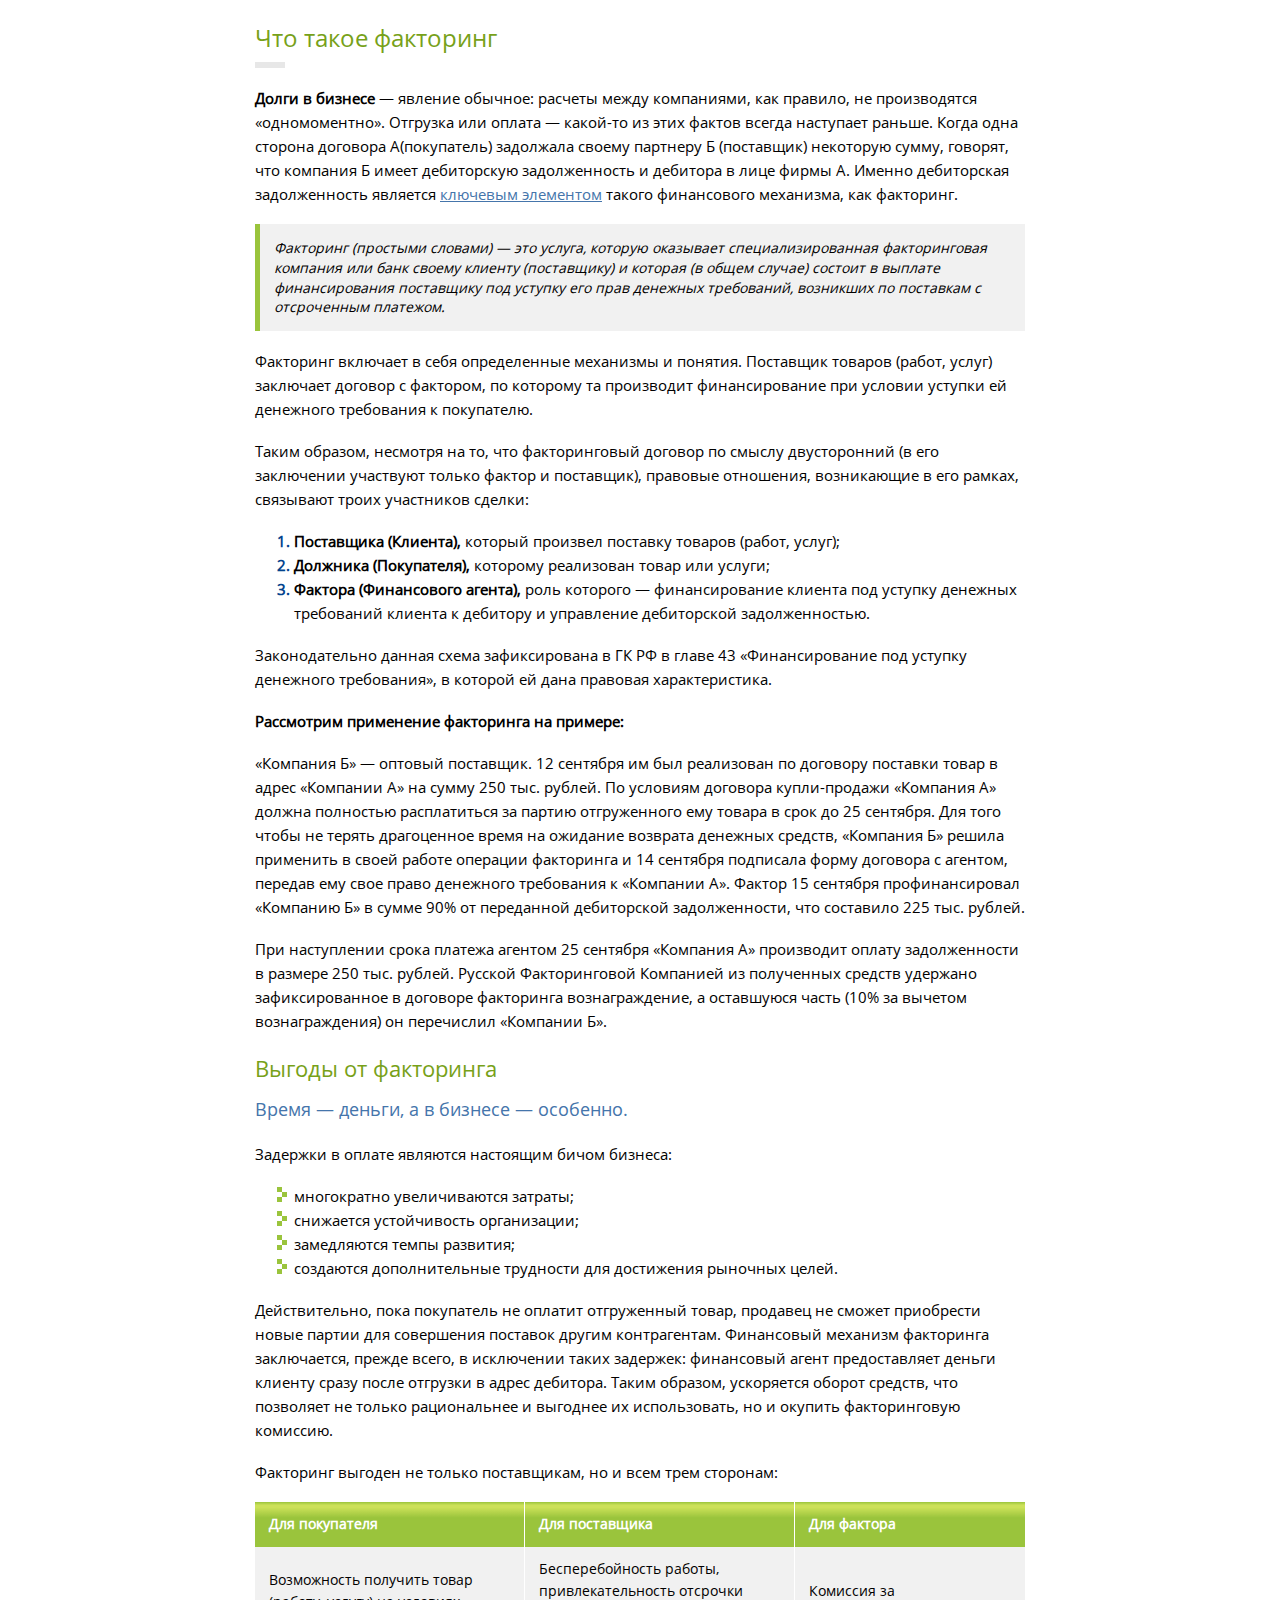
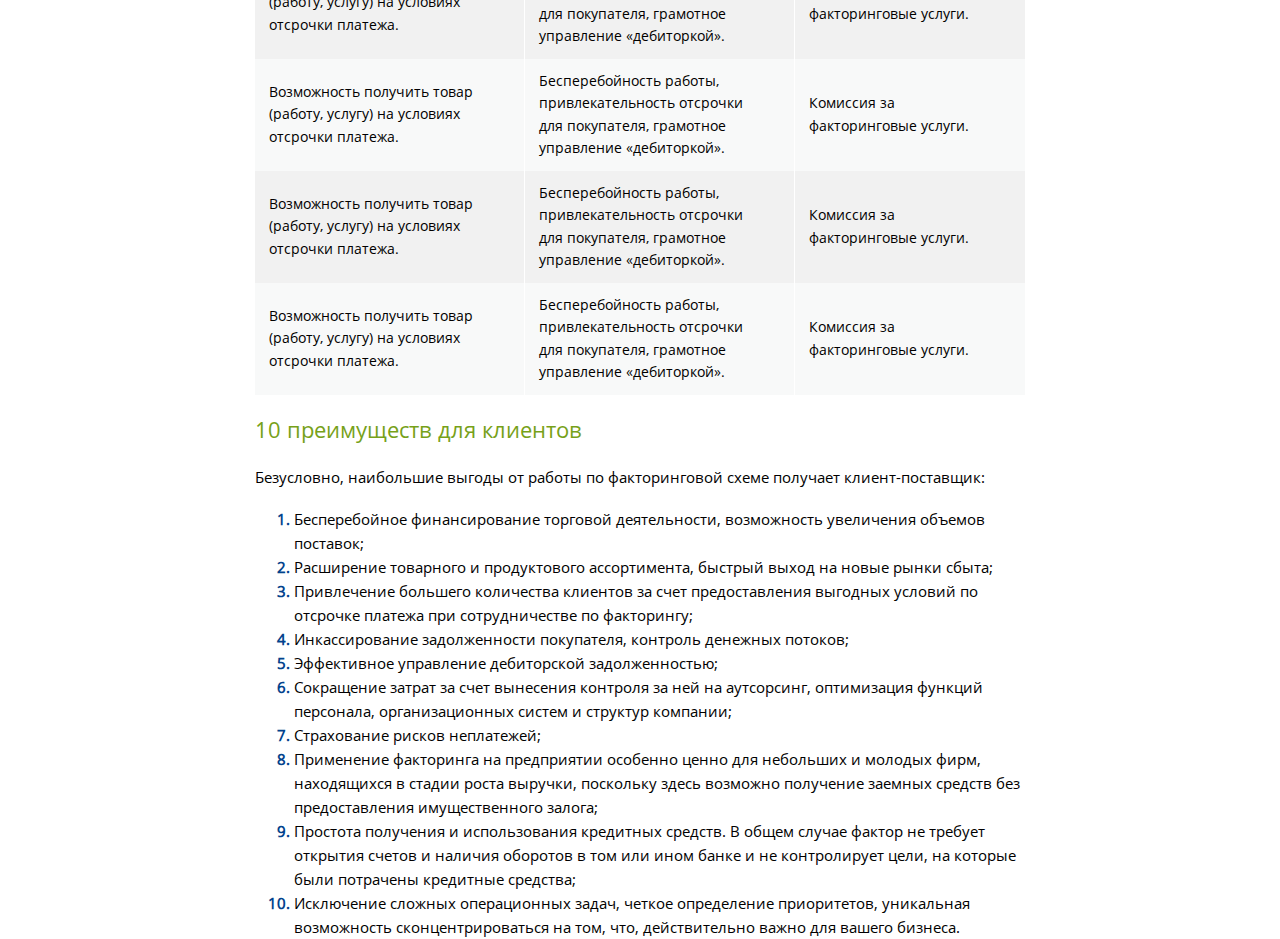
<file: factoring/index.html>
<!DOCTYPE html>
<html lang="ru">
<head>
    <meta charset="UTF-8">
    <title></title>
    <link rel="stylesheet" href="css/styles.css"/>
</head>
<body>
<!--
     класс wrap нужен для имитации максимальной ширины разрабатываемого раздела
     в базовую страницу нужно вставлять содержимое блока wrap
 -->
<div class="wrap">

    <article class="factoring-block">

        <h1>Что такое факторинг</h1>

        <div class="line"></div>

        <p>
            <span class="sub-title">Долги в бизнесе</span> — явление обычное: расчеты между компаниями, как правило,
            не производятся «одномоментно». Отгрузка или оплата — какой-то из этих фактов всегда наступает раньше.
            Когда одна сторона договора А(покупатель) задолжала своему партнеру Б (поставщик) некоторую сумму,
            говорят, что компания Б имеет дебиторскую задолженность и дебитора в лице фирмы А. Именно дебиторская
            задолженность является <span class="blue-text">ключевым элементом</span> такого финансового механизма, как факторинг.
        </p>

        <p class="green-paragraph">
            Факторинг (простыми словами) — это услуга, которую оказывает специализированная факторинговая компания
            или банк своему клиенту (поставщику) и которая (в общем случае) состоит в выплате финансирования поставщику
            под уступку его прав денежных требований, возникших по поставкам с отсроченным платежом.
        </p>

        <p>
            Факторинг включает в себя определенные механизмы и понятия. Поставщик товаров (работ, услуг) заключает
            договор с фактором, по которому та производит финансирование при условии уступки ей денежного требования к покупателю.
        </p>

        <p>
            Таким образом, несмотря на то, что факторинговый договор по смыслу двусторонний (в его заключении участвуют
            только фактор и поставщик), правовые отношения, возникающие в его рамках, связывают троих участников сделки:
        </p>

        <ol>
            <li><span>Поставщика (Клиента),</span><span class="usual-text"> который произвел поставку товаров (работ, услуг);</span></li>
            <li><span>Должника (Покупателя),</span><span class="usual-text"> которому реализован товар или услуги;</span></li>
            <li><span>Фактора (Финансового агента),</span><span class="usual-text"> роль которого — финансирование клиента
                под уступку денежных требований клиента к дебитору и управление дебиторской задолженностью.</span></li>
        </ol>

        <p>
            Законодательно данная схема зафиксирована в ГК РФ в главе 43 «Финансирование под уступку денежного
            требования», в которой ей дана правовая характеристика.
        </p>

        <span class="sub-title">Рассмотрим применение факторинга на примере:</span>

        <p>
            «Компания Б» — оптовый поставщик. 12 сентября им был реализован по договору поставки товар в адрес
            «Компании А» на сумму 250 тыс. рублей. По условиям договора купли-продажи «Компания А» должна полностью
            расплатиться за партию отгруженного ему товара в срок до 25 сентября. Для того чтобы не терять драгоценное
            время на ожидание возврата денежных средств, «Компания Б» решила применить в своей работе операции
            факторинга и 14 сентября подписала форму договора с агентом, передав ему свое право денежного требования
            к «Компании А». Фактор 15 сентября профинансировал «Компанию Б» в сумме 90% от переданной дебиторской
            задолженности, что составило 225 тыс. рублей.
        </p>

        <p>
            При наступлении срока платежа агентом 25 сентября «Компания А» производит оплату задолженности в размере
            250 тыс. рублей. Русской Факторинговой Компанией из полученных средств удержано зафиксированное в договоре
            факторинга вознаграждение, а оставшуюся часть (10% за вычетом вознаграждения) он перечислил «Компании Б».
        </p>

        <h2>Выгоды от факторинга</h2>

        <h3>Время — деньги, а в бизнесе — особенно.</h3>

        <p>
            Задержки в оплате являются настоящим бичом бизнеса:
        </p>

        <ul>
            <li>многократно увеличиваются затраты;</li>
            <li>снижается устойчивость организации;</li>
            <li>замедляются темпы развития;</li>
            <li>создаются дополнительные трудности для достижения рыночных целей.</li>
        </ul>

        <p>
            Действительно, пока покупатель не оплатит отгруженный товар, продавец не сможет приобрести новые партии
            для совершения поставок другим контрагентам. Финансовый механизм факторинга заключается, прежде всего,
            в исключении таких задержек: финансовый агент предоставляет деньги клиенту сразу после отгрузки в адрес
            дебитора. Таким образом, ускоряется оборот средств, что позволяет не только рациональнее и выгоднее их
            использовать, но и окупить факторинговую комиссию.
        </p>

        <p>
            Факторинг выгоден не только поставщикам, но и всем трем сторонам:
        </p>

        <table>
            <tr>
                <th>Для покупателя</th>
                <th>Для поставщика</th>
                <th>Для фактора</th>
            </tr>
            <tr>
                <td>Возможность получить товар (работу, услугу) на условиях отсрочки платежа.</td>
                <td>Бесперебойность работы, привлекательность отсрочки для покупателя, грамотное управление «дебиторкой».</td>
                <td>Комиссия за факторинговые услуги.</td>
            </tr>
            <tr>
                <td>Возможность получить товар (работу, услугу) на условиях отсрочки платежа.</td>
                <td>Бесперебойность работы, привлекательность отсрочки для покупателя, грамотное управление «дебиторкой».</td>
                <td>Комиссия за факторинговые услуги.</td>
            </tr>
            <tr>
                <td>Возможность получить товар (работу, услугу) на условиях отсрочки платежа.</td>
                <td>Бесперебойность работы, привлекательность отсрочки для покупателя, грамотное управление «дебиторкой».</td>
                <td>Комиссия за факторинговые услуги.</td>
            </tr>
            <tr>
                <td>Возможность получить товар (работу, услугу) на условиях отсрочки платежа.</td>
                <td>Бесперебойность работы, привлекательность отсрочки для покупателя, грамотное управление «дебиторкой».</td>
                <td>Комиссия за факторинговые услуги.</td>
            </tr>
        </table>

        <h2>10 преимуществ для клиентов</h2>

        <p>
            Безусловно, наибольшие выгоды от работы по факторинговой схеме получает клиент-поставщик:
        </p>

        <ol>
            <li><span class="usual-text">Бесперебойное финансирование торговой деятельности, возможность увеличения объемов поставок;</span></li>
            <li><span class="usual-text">Расширение товарного и продуктового ассортимента, быстрый выход на новые рынки сбыта;</span></li>
            <li><span class="usual-text">Привлечение большего количества клиентов за счет предоставления выгодных условий по отсрочке платежа
                при сотрудничестве по факторингу;</span></li>
            <li><span class="usual-text">Инкассирование задолженности покупателя, контроль денежных потоков;</span></li>
            <li><span class="usual-text">Эффективное управление дебиторской задолженностью;</span></li>
            <li><span class="usual-text">Сокращение затрат за счет вынесения контроля за ней на аутсорсинг, оптимизация функций персонала,
                организационных систем и структур компании;</span></li>
            <li><span class="usual-text">Страхование рисков неплатежей;</span></li>
            <li><span class="usual-text">Применение факторинга на предприятии особенно ценно для небольших и молодых фирм, находящихся в
                стадии роста выручки, поскольку здесь возможно получение заемных средств без предоставления
                имущественного залога;</span></li>
            <li><span class="usual-text">Простота получения и использования кредитных средств. В общем случае фактор не требует открытия
                счетов и наличия оборотов в том или ином банке и не контролирует цели, на которые были потрачены
                кредитные средства;</span></li>
            <li><span class="usual-text">Исключение сложных операционных задач, четкое определение приоритетов, уникальная возможность
                сконцентрироваться на том, что, действительно важно для вашего бизнеса.</span></li>
        </ol>

    </article>

</div>
</body>
</html>
</file>
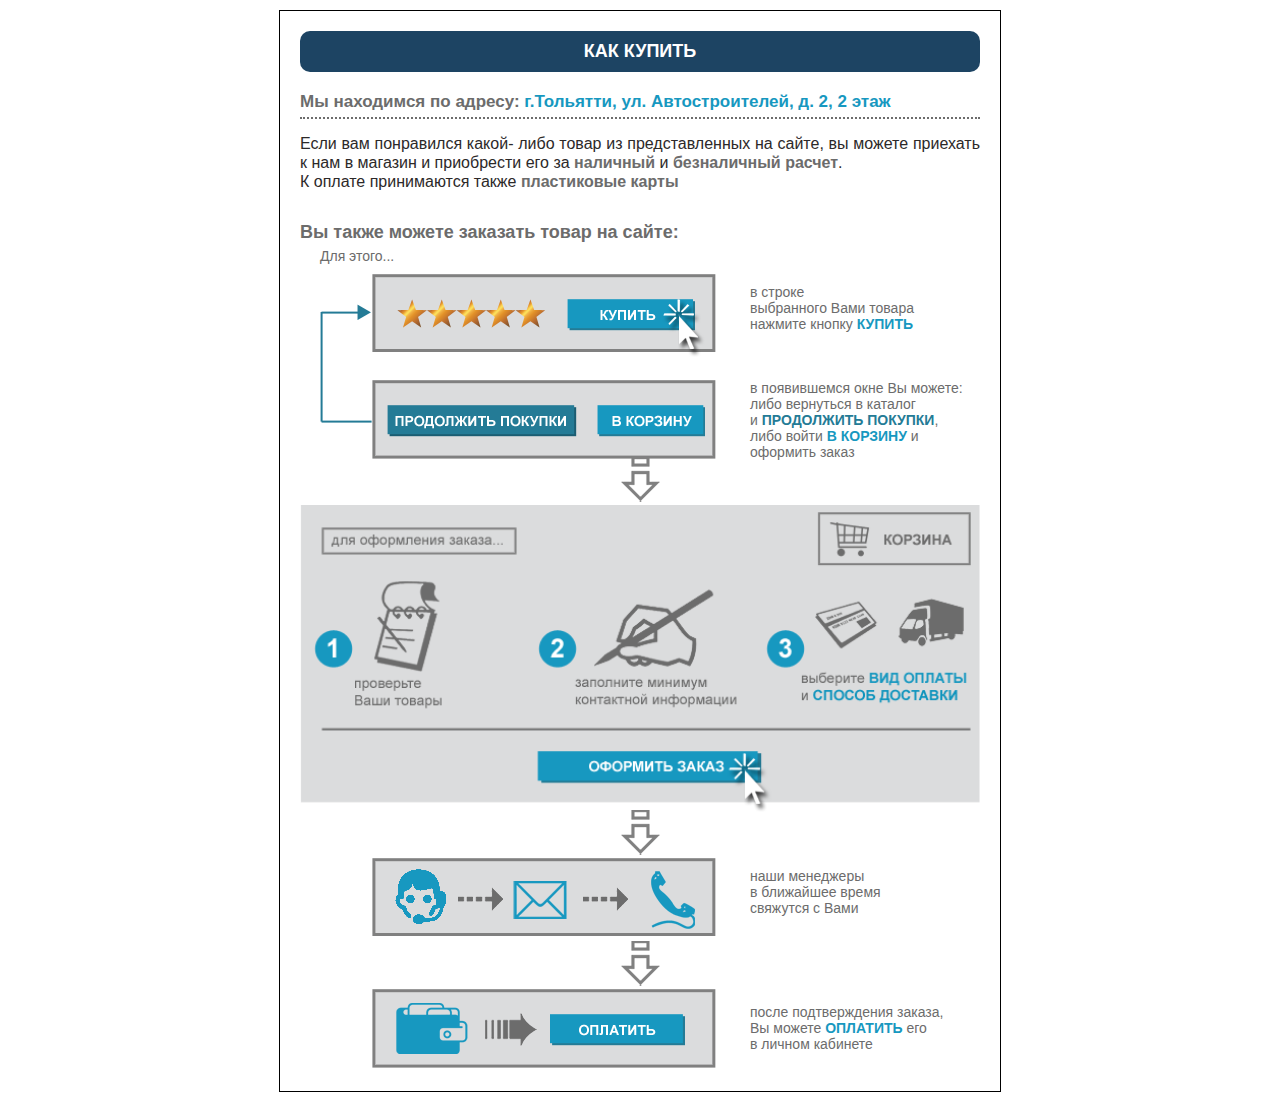
<file: fishing/index.html>
<!DOCTYPE html>
<html lang="ru" style="width: 100%;">
<head>
    <meta charset="UTF-8">
    <title></title>
</head>
<body style="width: 680px;padding: 20px;margin: 10px auto;border: 1px solid black;">

<div class="kakkupit" style="font-family: Arial, sans-serif;font-size: 14px;text-align: center;color: rgb(108, 108, 108);">
    <div class="title" style="
    width: 100%;
    background: none repeat scroll 0 0 rgb(29, 68, 99);
    -webkit-border-radius: 10px;
    -moz-border-radius: 10px;
    border-radius: 10px;
    font-size: 18px;
    text-transform: uppercase;
    color: rgb(255, 255, 255);
    font-weight: 800;
    padding: 10px 0;
    ">Как купить</div>
    <div class="address" style="
    width: 100%;
    text-align: justify;
    font-size: 17px;
    font-weight: 800;
    margin: 20px 0 15px;
    border-bottom: 2px dotted #6c6c6c;
    padding-bottom: 5px;
    ">
        Мы находимся по адресу: <span style="color: #1798c0;">г.Тольятти, ул. Автостроителей, д. 2, 2 этаж</span>
    </div>
    <div class="text-1" style="color: #2c2929;line-height: 1.2;text-align: justify;font-size: 16px;">
        Если вам понравился какой- либо товар из представленных на сайте, вы можете приехать к нам в магазин и
        приобрести его за <span style="font-weight: 800;color: rgb(108, 108, 108);">наличный</span> и <span style="font-weight: 800;color: rgb(108, 108, 108);">безналичный расчет</span>.<br>
        К оплате принимаются также <span style="font-weight: 800;color: rgb(108, 108, 108);">пластиковые карты</span>
    </div>
    <div style="font-size: 18px; font-weight: 600;text-align: left;margin-top: 30px;">Вы также можете заказать товар на сайте:</div>
    <div style="margin-top: 5px;margin-left: 20px;text-align: left;">Для этого...</div>
    <div class="step-1-image" style="float:left;margin: 10px 0 20px 72px;">
        <img src="images/step-1.png" alt="step-1" width="344" height="83"/>
    </div>
    <div class="step-1-text" style="float: right;width: 230px;text-align: left;margin-top: 20px;">
        в строке<br> выбранного Вами товара<br> нажмите кнопку <span class="big-blue-text" style="text-transform: uppercase;color: #1798c0;font-weight: 600;">КУПИТЬ</span>
    </div>
    <div class="step-2-image" style="position:relative;float:left;margin-left: 72px;">
        <img src="images/step-2.png" alt="step-2" width="344" height="79"/>
        <img src="images/arrow-1-2.png" alt="arrow-1-2" width="52" height="119" style="position: absolute;bottom:39px;left:-52px;"/>
    </div>
    <div class="step-2-text" style="float: right;width: 230px;text-align: left;">
        в появившемся окне Вы можете: либо вернуться в каталог<br> и <span class="big-blue-text" style="text-transform: uppercase;color: #247b96;font-weight: 600;">ПРОДОЛЖИТЬ ПОКУПКИ</span>,<br> либо войти
        <span class="big-blue-text" style="text-transform: uppercase;color: #1798c0;font-weight: 600;">В КОРЗИНУ</span> и оформить заказ
    </div>
    <div class="clearfix" style="clear: both;"></div>
    <div class="arrow-image" style="display: inline-block;margin-top:-5px;"><img src="images/arrow.png" alt="arrow" width="39" height="45"/></div>
    <div class="step-3-image"><img src="images/step-3.png" alt="step-3" width="100%" height="auto;"/></div>
    <div class="arrow-image" style="display: inline-block;margin-top:-5px;"><img src="images/arrow.png" alt="arrow" width="39" height="45"/></div>
    <div class="clearfix" style="clear: both;"></div>
    <div class="step-4-image" style="float:left;margin-left: 72px;">
        <img src="images/step-4.png" alt="step-4" width="344" height="78"/>
    </div>
    <div class="step-4-text" style="float: right;width: 230px;text-align: left;margin-top: 10px;">
        наши менеджеры<br> в ближайшее время<br> свяжутся с Вами
    </div>
    <div class="clearfix" style="clear: both;"></div>
    <div class="arrow-image" style="display: inline-block;margin-top: 2px;"><img src="images/arrow.png" alt="arrow" width="39" height="45"/></div>
    <div class="clearfix" style="clear: both;"></div>
    <div class="step-5-image" style="float:left;margin-left: 72px;">
        <img src="images/step-5.png" alt="step-5" width="344" height="79"/>
    </div>
    <div class="step-5-text" style="float: right;width: 230px;text-align: left;margin-top: 15px;">
        после подтверждения заказа,<br> Вы можете
        <span class="big-blue-text" style="text-transform: uppercase;color: #1798c0;font-weight: 600;">ОПЛАТИТЬ</span> его<br> в личном кабинете</div>
    <div class="clearfix" style="clear: both;">

    </div>
</div>


</body>
</html>
</file>
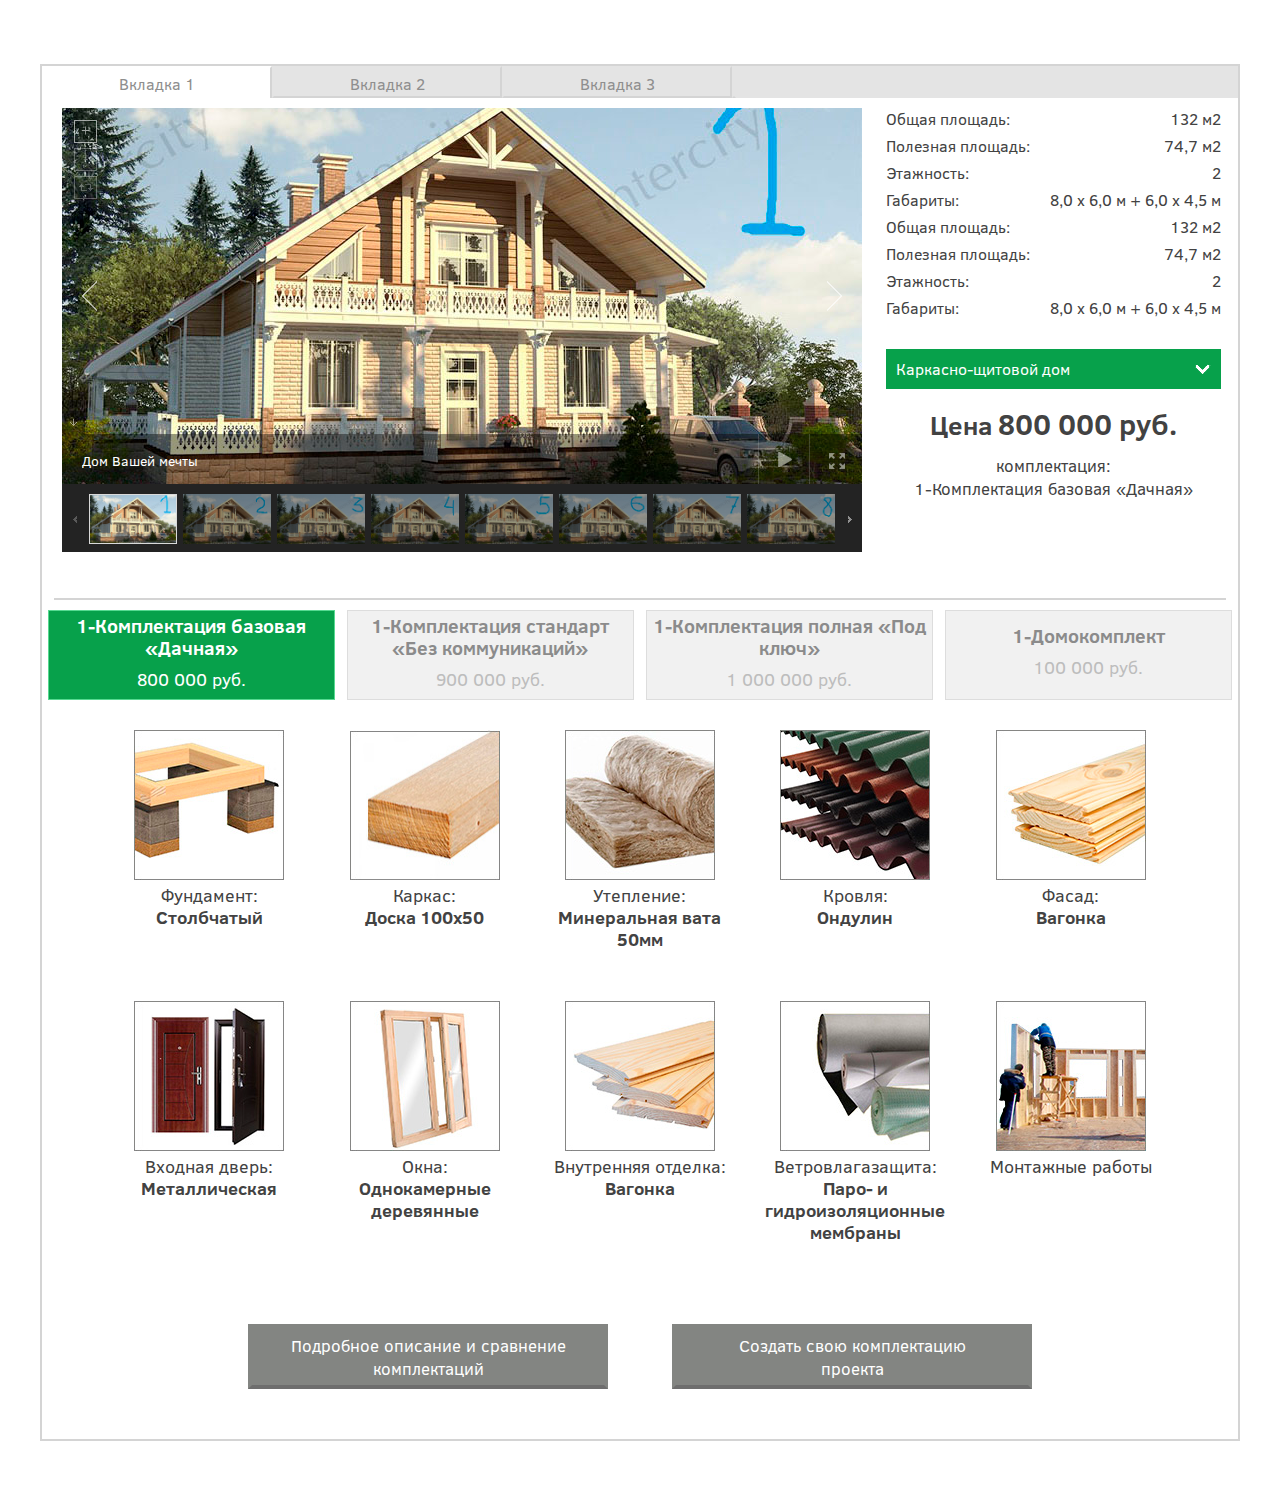
<file: houses/index.html>
<!DOCTYPE html>
<html lang="ru">
<head>
    <meta charset="UTF-8">
    <title>Main page</title>
    <meta name="viewport" content="width=device-width, initial-scale=1.0">
    <link rel="stylesheet" href="unitegallery/css/unite-gallery.css"/>
    <link rel="stylesheet" href="unitegallery/themes/default/ug-theme-default.css"/>
    <link rel="stylesheet" href="css/custom-styles.css"/>
</head>
<body>

<div class="content-wrap">

    <div class="houses-block">

        <ul class="control-panel">
            <li class="item-menu active">Вкладка 1</li><!--
         --><li class="item-menu">Вкладка 2</li><!--
         --><li class="item-menu">Вкладка 3</li><!--
         --><li class="empty-menu-item"></li>
        </ul>

        <div class="picture-block slider-1">
            <div id="gallery-1" style="display:none;">
                <img alt="Дом Вашей мечты" src="images/slide_1-1.jpg" data-image="images/slide_1-1.jpg" data-description="Дом Вашей мечты">
                <img alt="Дом Вашей мечты" src="images/slide_1-2.jpg" data-image="images/slide_1-2.jpg" data-description="Дом Вашей мечты">
                <img alt="Дом Вашей мечты" src="images/slide_1-3.jpg" data-image="images/slide_1-3.jpg" data-description="Дом Вашей мечты">
                <img alt="Дом Вашей мечты" src="images/slide_1-4.jpg" data-image="images/slide_1-4.jpg" data-description="Дом Вашей мечты">
                <img alt="Дом Вашей мечты" src="images/slide_1-5.jpg" data-image="images/slide_1-5.jpg" data-description="Дом Вашей мечты">
                <img alt="Дом Вашей мечты" src="images/slide_1-6.jpg" data-image="images/slide_1-6.jpg" data-description="Дом Вашей мечты">
                <img alt="Дом Вашей мечты" src="images/slide_1-7.jpg" data-image="images/slide_1-7.jpg" data-description="Дом Вашей мечты">
                <img alt="Дом Вашей мечты" src="images/slide_1-8.jpg" data-image="images/slide_1-8.jpg" data-description="Дом Вашей мечты">
                <img alt="Дом Вашей мечты" src="images/slide_1-9.jpg" data-image="images/slide_1-9.jpg" data-description="Дом Вашей мечты">
                <img alt="Дом Вашей мечты" src="images/slide_1-10.jpg" data-image="images/slide_1-10.jpg" data-description="Дом Вашей мечты">
                <img alt="Дом Вашей мечты" src="images/slide_1-11.jpg" data-image="images/slide_1-11.jpg" data-description="Дом Вашей мечты">
                <img alt="Дом Вашей мечты" src="images/slide_1-12.jpg" data-image="images/slide_1-12.jpg" data-description="Дом Вашей мечты">
                <img alt="Дом Вашей мечты" src="images/slide_1-13.jpg" data-image="images/slide_1-13.jpg" data-description="Дом Вашей мечты">
                <img alt="Дом Вашей мечты" src="images/slide_1-14.jpg" data-image="images/slide_1-14.jpg" data-description="Дом Вашей мечты">
                <img alt="Дом Вашей мечты" src="images/slide_1-15.jpg" data-image="images/slide_1-15.jpg" data-description="Дом Вашей мечты">
            </div>
        </div>

        <div class="picture-block slider-2">
            <div id="gallery-2" style="display:none;">
                <img alt="Дом Вашей мечты" src="images/slide_2-1.jpg" data-image="images/slide_2-1.jpg" data-description="Дом Вашей мечты">
                <img alt="Дом Вашей мечты" src="images/slide_2-2.jpg" data-image="images/slide_2-2.jpg" data-description="Дом Вашей мечты">
                <img alt="Дом Вашей мечты" src="images/slide_2-3.jpg" data-image="images/slide_2-3.jpg" data-description="Дом Вашей мечты">
                <img alt="Дом Вашей мечты" src="images/slide_2-4.jpg" data-image="images/slide_2-4.jpg" data-description="Дом Вашей мечты">
                <img alt="Дом Вашей мечты" src="images/slide_2-5.jpg" data-image="images/slide_2-5.jpg" data-description="Дом Вашей мечты">
                <img alt="Дом Вашей мечты" src="images/slide_2-6.jpg" data-image="images/slide_2-6.jpg" data-description="Дом Вашей мечты">
                <img alt="Дом Вашей мечты" src="images/slide_2-7.jpg" data-image="images/slide_2-7.jpg" data-description="Дом Вашей мечты">
                <img alt="Дом Вашей мечты" src="images/slide_2-8.jpg" data-image="images/slide_2-8.jpg" data-description="Дом Вашей мечты">
                <img alt="Дом Вашей мечты" src="images/slide_2-9.jpg" data-image="images/slide_2-9.jpg" data-description="Дом Вашей мечты">
                <img alt="Дом Вашей мечты" src="images/slide_2-10.jpg" data-image="images/slide_2-10.jpg" data-description="Дом Вашей мечты">
                <img alt="Дом Вашей мечты" src="images/slide_2-11.jpg" data-image="images/slide_2-11.jpg" data-description="Дом Вашей мечты">
                <img alt="Дом Вашей мечты" src="images/slide_2-12.jpg" data-image="images/slide_2-12.jpg" data-description="Дом Вашей мечты">
                <img alt="Дом Вашей мечты" src="images/slide_2-13.jpg" data-image="images/slide_2-13.jpg" data-description="Дом Вашей мечты">
                <img alt="Дом Вашей мечты" src="images/slide_2-14.jpg" data-image="images/slide_2-14.jpg" data-description="Дом Вашей мечты">
                <img alt="Дом Вашей мечты" src="images/slide_2-15.jpg" data-image="images/slide_2-15.jpg" data-description="Дом Вашей мечты">
            </div>
        </div>

        <div class="picture-block layout-images">
            <div class="miniature-block">
                <div class="miniature miniature-1">
                    <div class="dark-filter"></div>
                    <div class="min-image"></div>
                    <div class="text-1">Первый этаж</div>
                </div>
                <div class="miniature miniature-2 unactive">
                    <div class="dark-filter"></div>
                    <div class="min-image"></div>
                    <div class="text-1">Второй этаж</div>
                </div>
            </div>
            <div class="big-image big-image-1"></div>
            <div class="big-image big-image-2"></div>
        </div>

        <div class="text-block general-info">

            <ul class="product-spec">
               <li>
                   <div class="spec-name">Общая площадь:</div>
                   <div class="spec-value">132 м2</div>
               </li>
                <li>
                    <div class="spec-name">Полезная площадь:</div>
                    <div class="spec-value">74,7 м2</div>
                </li>
                <li>
                    <div class="spec-name">Этажность:</div>
                    <div class="spec-value">2</div>
                </li>
                <li>
                    <div class="spec-name">Габариты:</div>
                    <div class="spec-value">8,0 х 6,0 м + 6,0 х 4,5 м</div>
                </li>
                <li>
                    <div class="spec-name">Общая площадь:</div>
                    <div class="spec-value">132 м2</div>
                </li>
                <li>
                    <div class="spec-name">Полезная площадь:</div>
                    <div class="spec-value">74,7 м2</div>
                </li>
                <li>
                    <div class="spec-name">Этажность:</div>
                    <div class="spec-value">2</div>
                </li>
                <li>
                    <div class="spec-name">Габариты:</div>
                    <div class="spec-value">8,0 х 6,0 м + 6,0 х 4,5 м</div>
                </li>
            </ul>

            <div class="product-select">
                <span>Каркасно-щитовой дом</span>
                <div class="mark"></div>
                <ul>
                    <li class="active">Каркасно-щитовой дом</li>
                    <li>Сип-панели</li>
                    <li>Двутавр</li>
                </ul>
            </div>

            <div class="product-cost">Цена <span>800 000 руб.</span></div>

            <div class="text-1">комплектация:<br> <span>1-Комплектация базовая «Дачная»</span></div>

        </div>

        <div class="text-block layout-info">
            <div class="layout-info-1">
                <div class="title">Первый этаж</div>
                <ol class="rooms">
                    <li>
                        <div class="room-name">Кабинет</div>
                        <div class="room-area">11,32 м2</div>
                    </li>
                    <li>
                        <div class="room-name">Гостиная</div>
                        <div class="room-area">30,92 м2</div>
                    </li>
                    <li>
                        <div class="room-name">Кухня</div>
                        <div class="room-area">11,32 м2</div>
                    </li>
                    <li>
                        <div class="room-name">Прихожая</div>
                        <div class="room-area">9,49 м2</div>
                    </li>
                    <li>
                        <div class="room-name">Санузел</div>
                        <div class="room-area">8,01м2</div>
                    </li>
                    <li>
                        <div class="room-name">Котельная</div>
                        <div class="room-area">7,53 м2</div>
                    </li>
                    <li>
                        <div class="room-name">Тамбур</div>
                        <div class="room-area">5,88 м2</div>
                    </li>
                    <li>
                        <div class="room-name">Крыльцо</div>
                        <div class="room-area">4,76 м2</div>
                    </li>
                    <li>
                        <div class="room-name">Терраса</div>
                        <div class="room-area">17,10 м2</div>
                    </li>
                    <li>
                        <div class="room-name">Кладовая</div>
                        <div class="room-area">2,53 м2</div>
                    </li>
                    <li>
                        <div class="room-name">Лестница</div>
                        <div class="room-area">5,93 м2</div>
                    </li>
                </ol>
                <div class="total">Общая площадь 1-го этажа — 115 м2</div>
                <div class="text-1">Планировку вы можете изменить, создав свой индивидуальный проект! </div>
                <div class="get-in-touch">Просто закажите обратный звонок</div>
            </div>

            <div class="layout-info-2">
                <div class="title">Второй этаж</div>
                <ol class="rooms">
                    <li>
                        <div class="room-name">Кабинет</div>
                        <div class="room-area">11,32 м2</div>
                    </li>
                    <li>
                        <div class="room-name">Гостиная</div>
                        <div class="room-area">30,92 м2</div>
                    </li>
                    <li>
                        <div class="room-name">Кухня</div>
                        <div class="room-area">11,32 м2</div>
                    </li>
                    <li>
                        <div class="room-name">Прихожая</div>
                        <div class="room-area">9,49 м2</div>
                    </li>
                    <li>
                        <div class="room-name">Санузел</div>
                        <div class="room-area">8,01м2</div>
                    </li>
                    <li>
                        <div class="room-name">Котельная</div>
                        <div class="room-area">7,53 м2</div>
                    </li>
                    <li>
                        <div class="room-name">Тамбур</div>
                        <div class="room-area">5,88 м2</div>
                    </li>
                    <li>
                        <div class="room-name">Крыльцо</div>
                        <div class="room-area">4,76 м2</div>
                    </li>
                    <li>
                        <div class="room-name">Терраса</div>
                        <div class="room-area">17,10 м2</div>
                    </li>
                    <li>
                        <div class="room-name">Кладовая</div>
                        <div class="room-area">2,53 м2</div>
                    </li>
                    <li>
                        <div class="room-name">Лестница</div>
                        <div class="room-area">5,93 м2</div>
                    </li>
                </ol>
                <div class="total">Общая площадь 2-го этажа — 115 м2</div>
                <div class="text-1">Планировку вы можете изменить, создав свой индивидуальный проект! </div>
                <div class="get-in-touch">Просто закажите обратный звонок</div>
            </div>
        </div>

    </div>

    <div class="line"></div>

    <div class="options-block options-block-1 visible-options">

        <ul class="control-buttons">
            <li class="active">
                <div class="product-name">1-Комплектация базовая «Дачная»</div>
                <div class="product-cost">800 000 руб.</div>
            </li><!--
         --><li>
                <div class="product-name">1-Комплектация стандарт «Без коммуникаций»</div>
                <div class="product-cost">900 000 руб.</div>
            </li><!--
         --><li>
                <div class="product-name">1-Комплектация полная «Под ключ»</div>
                <div class="product-cost">1 000 000 руб.</div>
            </li><!--
         --><li>
                <div class="product-name">1-Домокомплект</div>
                <div class="product-cost">100 000 руб.</div>
            </li>
        </ul>

        <div class="options-1 visible">

            <ul class="options">
                <li>
                    <img src="images/fundament-stolb.jpg" alt="Фундамент"/>
                    <div class="option-name">Фундамент:</div>
                    <div class="option-type">Столбчатый</div>
                </li>
                <li>
                    <img src="images/karkass-100x50.jpg" alt="Каркас"/>
                    <div class="option-name">Каркас:</div>
                    <div class="option-type">Доска 100х50</div>
                </li>
                <li>
                    <img src="images/warm-vata.jpg" alt="Утепление"/>
                    <div class="option-name">Утепление:</div>
                    <div class="option-type">Минеральная вата 50мм</div>
                </li>
                <li>
                    <img src="images/krovlya-ondulin.jpg" alt="Кровля"/>
                    <div class="option-name">Кровля:</div>
                    <div class="option-type">Ондулин</div>
                </li>
                <li>
                    <img src="images/fasad-vagonka.jpg" alt="Фасад"/>
                    <div class="option-name">Фасад:</div>
                    <div class="option-type">Вагонка</div>
                </li>
            </ul>

            <ul class="options">
                <li>
                    <img src="images/door-metal.jpg" alt="Входная дверь"/>
                    <div class="option-name">Входная дверь:</div>
                    <div class="option-type">Металлическая</div>
                </li>
                <li>
                    <img src="images/windows-1-k.jpg" alt="Окна"/>
                    <div class="option-name">Окна:</div>
                    <div class="option-type">Однокамерные деревянные</div>
                </li>
                <li>
                    <img src="images/inner-vagonka.jpg" alt="Внутренняя отделка"/>
                    <div class="option-name">Внутренняя отделка:</div>
                    <div class="option-type">Вагонка</div>
                </li>
                <li>
                    <img src="images/vetrovlagozashita.jpg" alt="Ветровлагазащита"/>
                    <div class="option-name">Ветровлагазащита:</div>
                    <div class="option-type">Паро- и гидроизоляционные мембраны</div>
                </li>
                <li>
                    <img src="images/montage.jpg" alt="Монтажные работы"/>
                    <div class="option-name">Монтажные работы</div>
                    <div class="option-type"></div>
                </li>
            </ul>

        </div>

        <div class="options-2">

            <ul class="options">
                <li>
                    <img src="images/fundament-vint.jpg" alt="Фундамент"/>
                    <div class="option-name">Фундамент:</div>
                    <div class="option-type">Винтовые сваи</div>
                </li>
                <li>
                    <img src="images/karkass-150x50.jpg" alt="Каркас"/>
                    <div class="option-name">Каркас:</div>
                    <div class="option-type">Доска 150х50</div>
                </li>
                <li>
                    <img src="images/warm-basalt.jpg" alt="Утепление"/>
                    <div class="option-name">Утепление:</div>
                    <div class="option-type">Базальт 150 мм</div>
                </li>
                <li>
                    <img src="images/outer-karkass-osb-3.jpg" alt="Обшивка каркаса"/>
                    <div class="option-name">Обшивка каркаса:</div>
                    <div class="option-type">OSB-3 9 мм</div>
                </li>
                <li>
                    <img src="images/krovlya-metal.jpg" alt="Кровля"/>
                    <div class="option-name">Кровля:</div>
                    <div class="option-type">Металлочерепица</div>
                </li>
            </ul>

            <ul class="options">
                <li>
                    <img src="images/door-metal.jpg" alt="Входная дверь"/>
                    <div class="option-name">Входная дверь:</div>
                    <div class="option-type">Металлическая</div>
                </li>
                <li>
                    <img src="images/inner-vagonka.jpg" alt="Внутренняя отделка"/>
                    <div class="option-name">Внутренняя отделка:</div>
                    <div class="option-type">Вагонка</div>
                </li>
                <li>
                    <img src="images/fasad-siding.jpg" alt="Фасад"/>
                    <div class="option-name">Фасад:</div>
                    <div class="option-type">Сайдинг виниловый</div>
                </li>
                <li>
                    <img src="images/vetrovlagozashita.jpg" alt="Ветровлагазащита"/>
                    <div class="option-name">Ветровлагазащита:</div>
                    <div class="option-type">Паро- и гидроизоляционные мембраны</div>
                </li>
                <li>
                    <img src="images/windows-2-k.jpg" alt="Окна"/>
                    <div class="option-name">Окна:</div>
                    <div class="option-type">Двухкамерные ПВХ</div>
                </li>
            </ul>

            <ul class="options">
                <li>
                    <img src="images/vodostok-plastic.jpg" alt="Водосточная система"/>
                    <div class="option-name">Водосточная система:</div>
                    <div class="option-type">Пластиковая</div>
                </li>
                <li>
                    <img src="images/karniz-vinil.jpg" alt="Подшив карнизных свесов"/>
                    <div class="option-name">Подшив карнизных свесов:</div>
                    <div class="option-type">Виниловые</div>
                </li>
                <li>
                    <img src="images/lestnica-wood.jpg" alt="Лестница"/>
                    <div class="option-name">Лестница:</div>
                    <div class="option-type">Деревянная двухмаршевая</div>
                </li>
                <li>
                    <img src="images/cokol-siding.jpg" alt="Отделка цоколя"/>
                    <div class="option-name">Отделка цоколя:</div>
                    <div class="option-type">Цокольный сайдинг</div>
                </li>
                <li>
                    <img src="images/montage.jpg" alt="Монтажные работы"/>
                    <div class="option-name">Монтажные работы</div>
                    <div class="option-type"></div>
                </li>
            </ul>

        </div>

        <div class="options-3">

            <ul class="options">
                <li>
                    <img src="images/fundament-vint.jpg" alt="Фундамент"/>
                    <div class="option-name">Фундамент:</div>
                    <div class="option-type">Винтовые сваи</div>
                </li>
                <li>
                    <img src="images/karkass-150x50.jpg" alt="Каркас"/>
                    <div class="option-name">Каркас:</div>
                    <div class="option-type">Доска 150х50</div>
                </li>
                <li>
                    <img src="images/warm-basalt.jpg" alt="Утепление"/>
                    <div class="option-name">Утепление:</div>
                    <div class="option-type">Базальт 150 мм</div>
                </li>
                <li>
                    <img src="images/outer-karkass-osb-3.jpg" alt="Обшивка каркаса"/>
                    <div class="option-name">Обшивка каркаса:</div>
                    <div class="option-type">OSB-3 9 мм</div>
                </li>
                <li>
                    <img src="images/krovlya-metal.jpg" alt="Кровля"/>
                    <div class="option-name">Кровля:</div>
                    <div class="option-type">Металлочерепица</div>
                </li>
            </ul>

            <ul class="options">
                <li>
                    <img src="images/door-metal.jpg" alt="Входная дверь"/>
                    <div class="option-name">Входная дверь:</div>
                    <div class="option-type">Металлическая</div>
                </li>
                <li>
                    <img src="images/inner-vagonka.jpg" alt="Внутренняя отделка"/>
                    <div class="option-name">Внутренняя отделка:</div>
                    <div class="option-type">Вагонка</div>
                </li>
                <li>
                    <img src="images/fasad-siding.jpg" alt="Фасад"/>
                    <div class="option-name">Фасад:</div>
                    <div class="option-type">Сайдинг виниловый</div>
                </li>
                <li>
                    <img src="images/vetrovlagozashita.jpg" alt="Ветровлагазащита"/>
                    <div class="option-name">Ветровлагазащита:</div>
                    <div class="option-type">Паро- и гидроизоляционные мембраны</div>
                </li>
                <li>
                    <img src="images/windows-2-k.jpg" alt="Окна"/>
                    <div class="option-name">Окна:</div>
                    <div class="option-type">Двухкамерные ПВХ</div>
                </li>
            </ul>

            <ul class="options">
                <li>
                    <img src="images/vodostok-plastic.jpg" alt="Водосточная система"/>
                    <div class="option-name">Водосточная система:</div>
                    <div class="option-type">Пластиковая</div>
                </li>
                <li>
                    <img src="images/karniz-vinil.jpg" alt="Подшив карнизных свесов"/>
                    <div class="option-name">Подшив карнизных свесов:</div>
                    <div class="option-type">Виниловые</div>
                </li>
                <li>
                    <img src="images/lestnica-wood.jpg" alt="Лестница"/>
                    <div class="option-name">Лестница:</div>
                    <div class="option-type">Деревянная двухмаршевая</div>
                </li>
                <li>
                    <img src="images/cokol-siding.jpg" alt="Отделка цоколя"/>
                    <div class="option-name">Отделка цоколя:</div>
                    <div class="option-type">Цокольный сайдинг</div>
                </li>
                <li>
                    <img src="images/electro.jpg" alt="Разводка электрики"/>
                    <div class="option-name">Разводка электрики</div>
                    <div class="option-type"></div>
                </li>
            </ul>

            <ul class="options">
                <li>
                    <img src="images/santech.jpg" alt="Разводка сантехники"/>
                    <div class="option-name">Разводка сантехники</div>
                    <div class="option-type"></div>
                </li>
                <li>
                    <img src="images/water.jpg" alt="Водоснабжение"/>
                    <div class="option-name">Водоснабжение</div>
                    <div class="option-type"></div>
                </li>
                <li>
                    <img src="images/ventel.jpg" alt="Вентиляция"/>
                    <div class="option-name">Вентиляция</div>
                    <div class="option-type"></div>
                </li>
                <li>
                    <img src="images/pol-osb.jpg" alt="Черновые полы"/>
                    <div class="option-name">Черновые полы:</div>
                    <div class="option-type">OSB-3 18 мм</div>
                </li>
                <li>
                    <img src="images/montage.jpg" alt="Монтажные работы"/>
                    <div class="option-name">Монтажные работы</div>
                    <div class="option-type"></div>
                </li>
            </ul>

        </div>

        <div class="options-4">

            <ul class="options">
                <li>
                    <img src="images/fundament-stolb.jpg" alt="Фундамент"/>
                    <div class="option-name">Фундамент:</div>
                    <div class="option-type">Столбчатый</div>
                </li>
                <li>
                    <img src="images/karkass-100x50.jpg" alt="Каркас"/>
                    <div class="option-name">Каркас:</div>
                    <div class="option-type">Доска 100х50</div>
                </li>
                <li>
                    <img src="images/warm-vata.jpg" alt="Утепление"/>
                    <div class="option-name">Утепление:</div>
                    <div class="option-type">Минеральная вата 50мм</div>
                </li>
                <li>
                    <img src="images/krovlya-ondulin.jpg" alt="Кровля"/>
                    <div class="option-name">Кровля:</div>
                    <div class="option-type">Ондулин</div>
                </li>
                <li>
                    <img src="images/fasad-vagonka.jpg" alt="Фасад"/>
                    <div class="option-name">Фасад:</div>
                    <div class="option-type">Вагонка</div>
                </li>
            </ul>

            <ul class="options">
                <li>
                    <img src="images/door-metal.jpg" alt="Входная дверь"/>
                    <div class="option-name">Входная дверь:</div>
                    <div class="option-type">Металлическая</div>
                </li>
                <li>
                    <img src="images/windows-1-k.jpg" alt="Окна"/>
                    <div class="option-name">Окна:</div>
                    <div class="option-type">Однокамерные деревянные</div>
                </li>
                <li>
                    <img src="images/inner-vagonka.jpg" alt="Внутренняя отделка"/>
                    <div class="option-name">Внутренняя отделка:</div>
                    <div class="option-type">Вагонка</div>
                </li>
                <li>
                    <img src="images/vetrovlagozashita.jpg" alt="Ветровлагазащита"/>
                    <div class="option-name">Ветровлагазащита:</div>
                    <div class="option-type">Паро- и гидроизоляционные мембраны</div>
                </li>
                <li>
                    <img src="images/montage.jpg" alt="Монтажные работы"/>
                    <div class="option-name">Монтажные работы</div>
                    <div class="option-type"></div>
                </li>
            </ul>

        </div>

    </div>

    <div class="options-block options-block-2">

        <ul class="control-buttons">
            <li class="active">
                <div class="product-name">2-Комплектация базовая «Дачная»</div>
                <div class="product-cost">467 000 руб.</div>
            </li><!--
         --><li>
            <div class="product-name">2-Комплектация стандарт «Без коммуникаций»</div>
            <div class="product-cost">563 000 руб.</div>
        </li><!--
         --><li>
            <div class="product-name">2-Комплектация полная «Под ключ»</div>
            <div class="product-cost">1 789 000 руб.</div>
        </li><!--
         --><li>
            <div class="product-name">2-Домокомплект</div>
            <div class="product-cost">3 руб.</div>
        </li>
        </ul>

        <div class="options-1 visible">

            <ul class="options">
                <li>
                    <img src="images/fundament-stolb.jpg" alt="Фундамент"/>
                    <div class="option-name">Фундамент:</div>
                    <div class="option-type">Столбчатый</div>
                </li>
                <li>
                    <img src="images/door-metal.jpg" alt="Входная дверь"/>
                    <div class="option-name">Входная дверь:</div>
                    <div class="option-type">Металлическая</div>
                </li>
                <li>
                    <img src="images/windows-1-k.jpg" alt="Окна"/>
                    <div class="option-name">Окна:</div>
                    <div class="option-type">Однокамерные деревянные</div>
                </li>
                <li>
                    <img src="images/inner-vagonka.jpg" alt="Внутренняя отделка"/>
                    <div class="option-name">Внутренняя отделка:</div>
                    <div class="option-type">Вагонка</div>
                </li>
                <li>
                    <img src="images/vetrovlagozashita.jpg" alt="Ветровлагазащита"/>
                    <div class="option-name">Ветровлагазащита:</div>
                    <div class="option-type">Паро- и гидроизоляционные мембраны</div>
                </li>
            </ul>

            <ul class="options">
                <li>
                    <img src="images/montage.jpg" alt="Монтажные работы"/>
                    <div class="option-name">Монтажные работы</div>
                    <div class="option-type"></div>
                </li>
                <li>
                    <img src="images/karkass-100x50.jpg" alt="Каркас"/>
                    <div class="option-name">Каркас:</div>
                    <div class="option-type">Доска 100х50</div>
                </li>
                <li>
                    <img src="images/warm-vata.jpg" alt="Утепление"/>
                    <div class="option-name">Утепление:</div>
                    <div class="option-type">Минеральная вата 50мм</div>
                </li>
                <li>
                    <img src="images/krovlya-ondulin.jpg" alt="Кровля"/>
                    <div class="option-name">Кровля:</div>
                    <div class="option-type">Ондулин</div>
                </li>
                <li>
                    <img src="images/fasad-vagonka.jpg" alt="Фасад"/>
                    <div class="option-name">Фасад:</div>
                    <div class="option-type">Вагонка</div>
                </li>
            </ul>

        </div>

        <div class="options-2">

            <ul class="options">
                <li>
                    <img src="images/fundament-vint.jpg" alt="Фундамент"/>
                    <div class="option-name">Фундамент:</div>
                    <div class="option-type">Винтовые сваи</div>
                </li>
                <li>
                    <img src="images/karkass-150x50.jpg" alt="Каркас"/>
                    <div class="option-name">Каркас:</div>
                    <div class="option-type">Доска 150х50</div>
                </li>
                <li>
                    <img src="images/warm-basalt.jpg" alt="Утепление"/>
                    <div class="option-name">Утепление:</div>
                    <div class="option-type">Базальт 150 мм</div>
                </li>
                <li>
                    <img src="images/outer-karkass-osb-3.jpg" alt="Обшивка каркаса"/>
                    <div class="option-name">Обшивка каркаса:</div>
                    <div class="option-type">OSB-3 9 мм</div>
                </li>
                <li>
                    <img src="images/krovlya-metal.jpg" alt="Кровля"/>
                    <div class="option-name">Кровля:</div>
                    <div class="option-type">Металлочерепица</div>
                </li>
            </ul>

            <ul class="options">
                <li>
                    <img src="images/door-metal.jpg" alt="Входная дверь"/>
                    <div class="option-name">Входная дверь:</div>
                    <div class="option-type">Металлическая</div>
                </li>
                <li>
                    <img src="images/inner-vagonka.jpg" alt="Внутренняя отделка"/>
                    <div class="option-name">Внутренняя отделка:</div>
                    <div class="option-type">Вагонка</div>
                </li>
                <li>
                    <img src="images/fasad-siding.jpg" alt="Фасад"/>
                    <div class="option-name">Фасад:</div>
                    <div class="option-type">Сайдинг виниловый</div>
                </li>
                <li>
                    <img src="images/vetrovlagozashita.jpg" alt="Ветровлагазащита"/>
                    <div class="option-name">Ветровлагазащита:</div>
                    <div class="option-type">Паро- и гидроизоляционные мембраны</div>
                </li>
                <li>
                    <img src="images/windows-2-k.jpg" alt="Окна"/>
                    <div class="option-name">Окна:</div>
                    <div class="option-type">Двухкамерные ПВХ</div>
                </li>
            </ul>

            <ul class="options">
                <li>
                    <img src="images/vodostok-plastic.jpg" alt="Водосточная система"/>
                    <div class="option-name">Водосточная система:</div>
                    <div class="option-type">Пластиковая</div>
                </li>
                <li>
                    <img src="images/karniz-vinil.jpg" alt="Подшив карнизных свесов"/>
                    <div class="option-name">Подшив карнизных свесов:</div>
                    <div class="option-type">Виниловые</div>
                </li>
                <li>
                    <img src="images/lestnica-wood.jpg" alt="Лестница"/>
                    <div class="option-name">Лестница:</div>
                    <div class="option-type">Деревянная двухмаршевая</div>
                </li>
                <li>
                    <img src="images/cokol-siding.jpg" alt="Отделка цоколя"/>
                    <div class="option-name">Отделка цоколя:</div>
                    <div class="option-type">Цокольный сайдинг</div>
                </li>
                <li>
                    <img src="images/montage.jpg" alt="Монтажные работы"/>
                    <div class="option-name">Монтажные работы</div>
                    <div class="option-type"></div>
                </li>
            </ul>

        </div>

        <div class="options-3">

            <ul class="options">
                <li>
                    <img src="images/fundament-vint.jpg" alt="Фундамент"/>
                    <div class="option-name">Фундамент:</div>
                    <div class="option-type">Винтовые сваи</div>
                </li>
                <li>
                    <img src="images/karkass-150x50.jpg" alt="Каркас"/>
                    <div class="option-name">Каркас:</div>
                    <div class="option-type">Доска 150х50</div>
                </li>
                <li>
                    <img src="images/warm-basalt.jpg" alt="Утепление"/>
                    <div class="option-name">Утепление:</div>
                    <div class="option-type">Базальт 150 мм</div>
                </li>
                <li>
                    <img src="images/outer-karkass-osb-3.jpg" alt="Обшивка каркаса"/>
                    <div class="option-name">Обшивка каркаса:</div>
                    <div class="option-type">OSB-3 9 мм</div>
                </li>
                <li>
                    <img src="images/krovlya-metal.jpg" alt="Кровля"/>
                    <div class="option-name">Кровля:</div>
                    <div class="option-type">Металлочерепица</div>
                </li>
            </ul>

            <ul class="options">
                <li>
                    <img src="images/door-metal.jpg" alt="Входная дверь"/>
                    <div class="option-name">Входная дверь:</div>
                    <div class="option-type">Металлическая</div>
                </li>
                <li>
                    <img src="images/inner-vagonka.jpg" alt="Внутренняя отделка"/>
                    <div class="option-name">Внутренняя отделка:</div>
                    <div class="option-type">Вагонка</div>
                </li>
                <li>
                    <img src="images/fasad-siding.jpg" alt="Фасад"/>
                    <div class="option-name">Фасад:</div>
                    <div class="option-type">Сайдинг виниловый</div>
                </li>
                <li>
                    <img src="images/vetrovlagozashita.jpg" alt="Ветровлагазащита"/>
                    <div class="option-name">Ветровлагазащита:</div>
                    <div class="option-type">Паро- и гидроизоляционные мембраны</div>
                </li>
                <li>
                    <img src="images/windows-2-k.jpg" alt="Окна"/>
                    <div class="option-name">Окна:</div>
                    <div class="option-type">Двухкамерные ПВХ</div>
                </li>
            </ul>

            <ul class="options">
                <li>
                    <img src="images/vodostok-plastic.jpg" alt="Водосточная система"/>
                    <div class="option-name">Водосточная система:</div>
                    <div class="option-type">Пластиковая</div>
                </li>
                <li>
                    <img src="images/karniz-vinil.jpg" alt="Подшив карнизных свесов"/>
                    <div class="option-name">Подшив карнизных свесов:</div>
                    <div class="option-type">Виниловые</div>
                </li>
                <li>
                    <img src="images/lestnica-wood.jpg" alt="Лестница"/>
                    <div class="option-name">Лестница:</div>
                    <div class="option-type">Деревянная двухмаршевая</div>
                </li>
                <li>
                    <img src="images/cokol-siding.jpg" alt="Отделка цоколя"/>
                    <div class="option-name">Отделка цоколя:</div>
                    <div class="option-type">Цокольный сайдинг</div>
                </li>
                <li>
                    <img src="images/electro.jpg" alt="Разводка электрики"/>
                    <div class="option-name">Разводка электрики</div>
                    <div class="option-type"></div>
                </li>
            </ul>

            <ul class="options">
                <li>
                    <img src="images/santech.jpg" alt="Разводка сантехники"/>
                    <div class="option-name">Разводка сантехники</div>
                    <div class="option-type"></div>
                </li>
                <li>
                    <img src="images/water.jpg" alt="Водоснабжение"/>
                    <div class="option-name">Водоснабжение</div>
                    <div class="option-type"></div>
                </li>
                <li>
                    <img src="images/ventel.jpg" alt="Вентиляция"/>
                    <div class="option-name">Вентиляция</div>
                    <div class="option-type"></div>
                </li>
                <li>
                    <img src="images/pol-osb.jpg" alt="Черновые полы"/>
                    <div class="option-name">Черновые полы:</div>
                    <div class="option-type">OSB-3 18 мм</div>
                </li>
                <li>
                    <img src="images/montage.jpg" alt="Монтажные работы"/>
                    <div class="option-name">Монтажные работы</div>
                    <div class="option-type"></div>
                </li>
            </ul>

        </div>

        <div class="options-4">

            <ul class="options">
                <li>
                    <img src="images/fundament-stolb.jpg" alt="Фундамент"/>
                    <div class="option-name">Фундамент:</div>
                    <div class="option-type">Столбчатый</div>
                </li>
                <li>
                    <img src="images/karkass-100x50.jpg" alt="Каркас"/>
                    <div class="option-name">Каркас:</div>
                    <div class="option-type">Доска 100х50</div>
                </li>
                <li>
                    <img src="images/warm-vata.jpg" alt="Утепление"/>
                    <div class="option-name">Утепление:</div>
                    <div class="option-type">Минеральная вата 50мм</div>
                </li>
                <li>
                    <img src="images/krovlya-ondulin.jpg" alt="Кровля"/>
                    <div class="option-name">Кровля:</div>
                    <div class="option-type">Ондулин</div>
                </li>
                <li>
                    <img src="images/fasad-vagonka.jpg" alt="Фасад"/>
                    <div class="option-name">Фасад:</div>
                    <div class="option-type">Вагонка</div>
                </li>
            </ul>

            <ul class="options">
                <li>
                    <img src="images/door-metal.jpg" alt="Входная дверь"/>
                    <div class="option-name">Входная дверь:</div>
                    <div class="option-type">Металлическая</div>
                </li>
                <li>
                    <img src="images/windows-1-k.jpg" alt="Окна"/>
                    <div class="option-name">Окна:</div>
                    <div class="option-type">Однокамерные деревянные</div>
                </li>
                <li>
                    <img src="images/inner-vagonka.jpg" alt="Внутренняя отделка"/>
                    <div class="option-name">Внутренняя отделка:</div>
                    <div class="option-type">Вагонка</div>
                </li>
                <li>
                    <img src="images/vetrovlagozashita.jpg" alt="Ветровлагазащита"/>
                    <div class="option-name">Ветровлагазащита:</div>
                    <div class="option-type">Паро- и гидроизоляционные мембраны</div>
                </li>
                <li>
                    <img src="images/montage.jpg" alt="Монтажные работы"/>
                    <div class="option-name">Монтажные работы</div>
                    <div class="option-type"></div>
                </li>
            </ul>

        </div>

    </div>

    <div class="options-block options-block-3">

        <ul class="control-buttons">
            <li class="active">
                <div class="product-name">3-Комплектация базовая «Дачная»</div>
                <div class="product-cost">4 000 руб.</div>
            </li><!--
         --><li>
            <div class="product-name">3-Комплектация стандарт «Без коммуникаций»</div>
            <div class="product-cost">1 000 руб.</div>
        </li><!--
         --><li>
            <div class="product-name">3-Комплектация полная «Под ключ»</div>
            <div class="product-cost">1 руб.</div>
        </li><!--
         --><li>
            <div class="product-name">3-Домокомплект</div>
            <div class="product-cost">100 000 000 руб.</div>
        </li>
        </ul>

        <div class="options-1 visible">

            <ul class="options">
                <li>
                    <img src="images/fundament-stolb.jpg" alt="Фундамент"/>
                    <div class="option-name">Фундамент:</div>
                    <div class="option-type">Столбчатый</div>
                </li>
                <li>
                    <img src="images/karkass-100x50.jpg" alt="Каркас"/>
                    <div class="option-name">Каркас:</div>
                    <div class="option-type">Доска 100х50</div>
                </li>
                <li>
                    <img src="images/warm-vata.jpg" alt="Утепление"/>
                    <div class="option-name">Утепление:</div>
                    <div class="option-type">Минеральная вата 50мм</div>
                </li>
                <li>
                    <img src="images/krovlya-ondulin.jpg" alt="Кровля"/>
                    <div class="option-name">Кровля:</div>
                    <div class="option-type">Ондулин</div>
                </li>
                <li>
                    <img src="images/fasad-vagonka.jpg" alt="Фасад"/>
                    <div class="option-name">Фасад:</div>
                    <div class="option-type">Вагонка</div>
                </li>
            </ul>

            <ul class="options">
                <li>
                    <img src="images/door-metal.jpg" alt="Входная дверь"/>
                    <div class="option-name">Входная дверь:</div>
                    <div class="option-type">Металлическая</div>
                </li>
                <li>
                    <img src="images/windows-1-k.jpg" alt="Окна"/>
                    <div class="option-name">Окна:</div>
                    <div class="option-type">Однокамерные деревянные</div>
                </li>
                <li>
                    <img src="images/inner-vagonka.jpg" alt="Внутренняя отделка"/>
                    <div class="option-name">Внутренняя отделка:</div>
                    <div class="option-type">Вагонка</div>
                </li>
                <li>
                    <img src="images/vetrovlagozashita.jpg" alt="Ветровлагазащита"/>
                    <div class="option-name">Ветровлагазащита:</div>
                    <div class="option-type">Паро- и гидроизоляционные мембраны</div>
                </li>
                <li>
                    <img src="images/montage.jpg" alt="Монтажные работы"/>
                    <div class="option-name">Монтажные работы</div>
                    <div class="option-type"></div>
                </li>
            </ul>

        </div>

        <div class="options-2">

            <ul class="options">
                <li>
                    <img src="images/fundament-vint.jpg" alt="Фундамент"/>
                    <div class="option-name">Фундамент:</div>
                    <div class="option-type">Винтовые сваи</div>
                </li>
                <li>
                    <img src="images/karkass-150x50.jpg" alt="Каркас"/>
                    <div class="option-name">Каркас:</div>
                    <div class="option-type">Доска 150х50</div>
                </li>
                <li>
                    <img src="images/warm-basalt.jpg" alt="Утепление"/>
                    <div class="option-name">Утепление:</div>
                    <div class="option-type">Базальт 150 мм</div>
                </li>
                <li>
                    <img src="images/outer-karkass-osb-3.jpg" alt="Обшивка каркаса"/>
                    <div class="option-name">Обшивка каркаса:</div>
                    <div class="option-type">OSB-3 9 мм</div>
                </li>
                <li>
                    <img src="images/krovlya-metal.jpg" alt="Кровля"/>
                    <div class="option-name">Кровля:</div>
                    <div class="option-type">Металлочерепица</div>
                </li>
            </ul>

            <ul class="options">
                <li>
                    <img src="images/door-metal.jpg" alt="Входная дверь"/>
                    <div class="option-name">Входная дверь:</div>
                    <div class="option-type">Металлическая</div>
                </li>
                <li>
                    <img src="images/inner-vagonka.jpg" alt="Внутренняя отделка"/>
                    <div class="option-name">Внутренняя отделка:</div>
                    <div class="option-type">Вагонка</div>
                </li>
                <li>
                    <img src="images/fasad-siding.jpg" alt="Фасад"/>
                    <div class="option-name">Фасад:</div>
                    <div class="option-type">Сайдинг виниловый</div>
                </li>
                <li>
                    <img src="images/vetrovlagozashita.jpg" alt="Ветровлагазащита"/>
                    <div class="option-name">Ветровлагазащита:</div>
                    <div class="option-type">Паро- и гидроизоляционные мембраны</div>
                </li>
                <li>
                    <img src="images/windows-2-k.jpg" alt="Окна"/>
                    <div class="option-name">Окна:</div>
                    <div class="option-type">Двухкамерные ПВХ</div>
                </li>
            </ul>

            <ul class="options">
                <li>
                    <img src="images/vodostok-plastic.jpg" alt="Водосточная система"/>
                    <div class="option-name">Водосточная система:</div>
                    <div class="option-type">Пластиковая</div>
                </li>
                <li>
                    <img src="images/karniz-vinil.jpg" alt="Подшив карнизных свесов"/>
                    <div class="option-name">Подшив карнизных свесов:</div>
                    <div class="option-type">Виниловые</div>
                </li>
                <li>
                    <img src="images/lestnica-wood.jpg" alt="Лестница"/>
                    <div class="option-name">Лестница:</div>
                    <div class="option-type">Деревянная двухмаршевая</div>
                </li>
                <li>
                    <img src="images/cokol-siding.jpg" alt="Отделка цоколя"/>
                    <div class="option-name">Отделка цоколя:</div>
                    <div class="option-type">Цокольный сайдинг</div>
                </li>
                <li>
                    <img src="images/montage.jpg" alt="Монтажные работы"/>
                    <div class="option-name">Монтажные работы</div>
                    <div class="option-type"></div>
                </li>
            </ul>

        </div>

        <div class="options-3">

            <ul class="options">
                <li>
                    <img src="images/fundament-vint.jpg" alt="Фундамент"/>
                    <div class="option-name">Фундамент:</div>
                    <div class="option-type">Винтовые сваи</div>
                </li>
                <li>
                    <img src="images/karkass-150x50.jpg" alt="Каркас"/>
                    <div class="option-name">Каркас:</div>
                    <div class="option-type">Доска 150х50</div>
                </li>
                <li>
                    <img src="images/warm-basalt.jpg" alt="Утепление"/>
                    <div class="option-name">Утепление:</div>
                    <div class="option-type">Базальт 150 мм</div>
                </li>
                <li>
                    <img src="images/outer-karkass-osb-3.jpg" alt="Обшивка каркаса"/>
                    <div class="option-name">Обшивка каркаса:</div>
                    <div class="option-type">OSB-3 9 мм</div>
                </li>
                <li>
                    <img src="images/krovlya-metal.jpg" alt="Кровля"/>
                    <div class="option-name">Кровля:</div>
                    <div class="option-type">Металлочерепица</div>
                </li>
            </ul>

            <ul class="options">
                <li>
                    <img src="images/door-metal.jpg" alt="Входная дверь"/>
                    <div class="option-name">Входная дверь:</div>
                    <div class="option-type">Металлическая</div>
                </li>
                <li>
                    <img src="images/inner-vagonka.jpg" alt="Внутренняя отделка"/>
                    <div class="option-name">Внутренняя отделка:</div>
                    <div class="option-type">Вагонка</div>
                </li>
                <li>
                    <img src="images/fasad-siding.jpg" alt="Фасад"/>
                    <div class="option-name">Фасад:</div>
                    <div class="option-type">Сайдинг виниловый</div>
                </li>
                <li>
                    <img src="images/vetrovlagozashita.jpg" alt="Ветровлагазащита"/>
                    <div class="option-name">Ветровлагазащита:</div>
                    <div class="option-type">Паро- и гидроизоляционные мембраны</div>
                </li>
                <li>
                    <img src="images/windows-2-k.jpg" alt="Окна"/>
                    <div class="option-name">Окна:</div>
                    <div class="option-type">Двухкамерные ПВХ</div>
                </li>
            </ul>

            <ul class="options">
                <li>
                    <img src="images/vodostok-plastic.jpg" alt="Водосточная система"/>
                    <div class="option-name">Водосточная система:</div>
                    <div class="option-type">Пластиковая</div>
                </li>
                <li>
                    <img src="images/karniz-vinil.jpg" alt="Подшив карнизных свесов"/>
                    <div class="option-name">Подшив карнизных свесов:</div>
                    <div class="option-type">Виниловые</div>
                </li>
                <li>
                    <img src="images/lestnica-wood.jpg" alt="Лестница"/>
                    <div class="option-name">Лестница:</div>
                    <div class="option-type">Деревянная двухмаршевая</div>
                </li>
                <li>
                    <img src="images/cokol-siding.jpg" alt="Отделка цоколя"/>
                    <div class="option-name">Отделка цоколя:</div>
                    <div class="option-type">Цокольный сайдинг</div>
                </li>
                <li>
                    <img src="images/electro.jpg" alt="Разводка электрики"/>
                    <div class="option-name">Разводка электрики</div>
                    <div class="option-type"></div>
                </li>
            </ul>

            <ul class="options">
                <li>
                    <img src="images/santech.jpg" alt="Разводка сантехники"/>
                    <div class="option-name">Разводка сантехники</div>
                    <div class="option-type"></div>
                </li>
                <li>
                    <img src="images/water.jpg" alt="Водоснабжение"/>
                    <div class="option-name">Водоснабжение</div>
                    <div class="option-type"></div>
                </li>
                <li>
                    <img src="images/ventel.jpg" alt="Вентиляция"/>
                    <div class="option-name">Вентиляция</div>
                    <div class="option-type"></div>
                </li>
                <li>
                    <img src="images/pol-osb.jpg" alt="Черновые полы"/>
                    <div class="option-name">Черновые полы:</div>
                    <div class="option-type">OSB-3 18 мм</div>
                </li>
                <li>
                    <img src="images/montage.jpg" alt="Монтажные работы"/>
                    <div class="option-name">Монтажные работы</div>
                    <div class="option-type"></div>
                </li>
            </ul>

        </div>

        <div class="options-4">

            <ul class="options">
                <li>
                    <img src="images/fundament-stolb.jpg" alt="Фундамент"/>
                    <div class="option-name">Фундамент:</div>
                    <div class="option-type">Столбчатый</div>
                </li>
                <li>
                    <img src="images/karkass-100x50.jpg" alt="Каркас"/>
                    <div class="option-name">Каркас:</div>
                    <div class="option-type">Доска 100х50</div>
                </li>
                <li>
                    <img src="images/warm-vata.jpg" alt="Утепление"/>
                    <div class="option-name">Утепление:</div>
                    <div class="option-type">Минеральная вата 50мм</div>
                </li>
                <li>
                    <img src="images/krovlya-ondulin.jpg" alt="Кровля"/>
                    <div class="option-name">Кровля:</div>
                    <div class="option-type">Ондулин</div>
                </li>
                <li>
                    <img src="images/fasad-vagonka.jpg" alt="Фасад"/>
                    <div class="option-name">Фасад:</div>
                    <div class="option-type">Вагонка</div>
                </li>
            </ul>

            <ul class="options">
                <li>
                    <img src="images/door-metal.jpg" alt="Входная дверь"/>
                    <div class="option-name">Входная дверь:</div>
                    <div class="option-type">Металлическая</div>
                </li>
                <li>
                    <img src="images/windows-1-k.jpg" alt="Окна"/>
                    <div class="option-name">Окна:</div>
                    <div class="option-type">Однокамерные деревянные</div>
                </li>
                <li>
                    <img src="images/inner-vagonka.jpg" alt="Внутренняя отделка"/>
                    <div class="option-name">Внутренняя отделка:</div>
                    <div class="option-type">Вагонка</div>
                </li>
                <li>
                    <img src="images/vetrovlagozashita.jpg" alt="Ветровлагазащита"/>
                    <div class="option-name">Ветровлагазащита:</div>
                    <div class="option-type">Паро- и гидроизоляционные мембраны</div>
                </li>
                <li>
                    <img src="images/montage.jpg" alt="Монтажные работы"/>
                    <div class="option-name">Монтажные работы</div>
                    <div class="option-type"></div>
                </li>
            </ul>

        </div>

    </div>

    <button class="options-detail">Подробное описание и сравнение комплектаций</button>
    <button class="options-custom">Создать свою комплектацию<br>проекта</button>

</div>

<script src="js/jquery-2.1.4.min.js"></script>
<script src="unitegallery/js/unitegallery.min.js"></script>
<script src="unitegallery/themes/default/ug-theme-default.js"></script>
<script src="js/custom-scripts.js"></script>
</body>
</html>
</file>
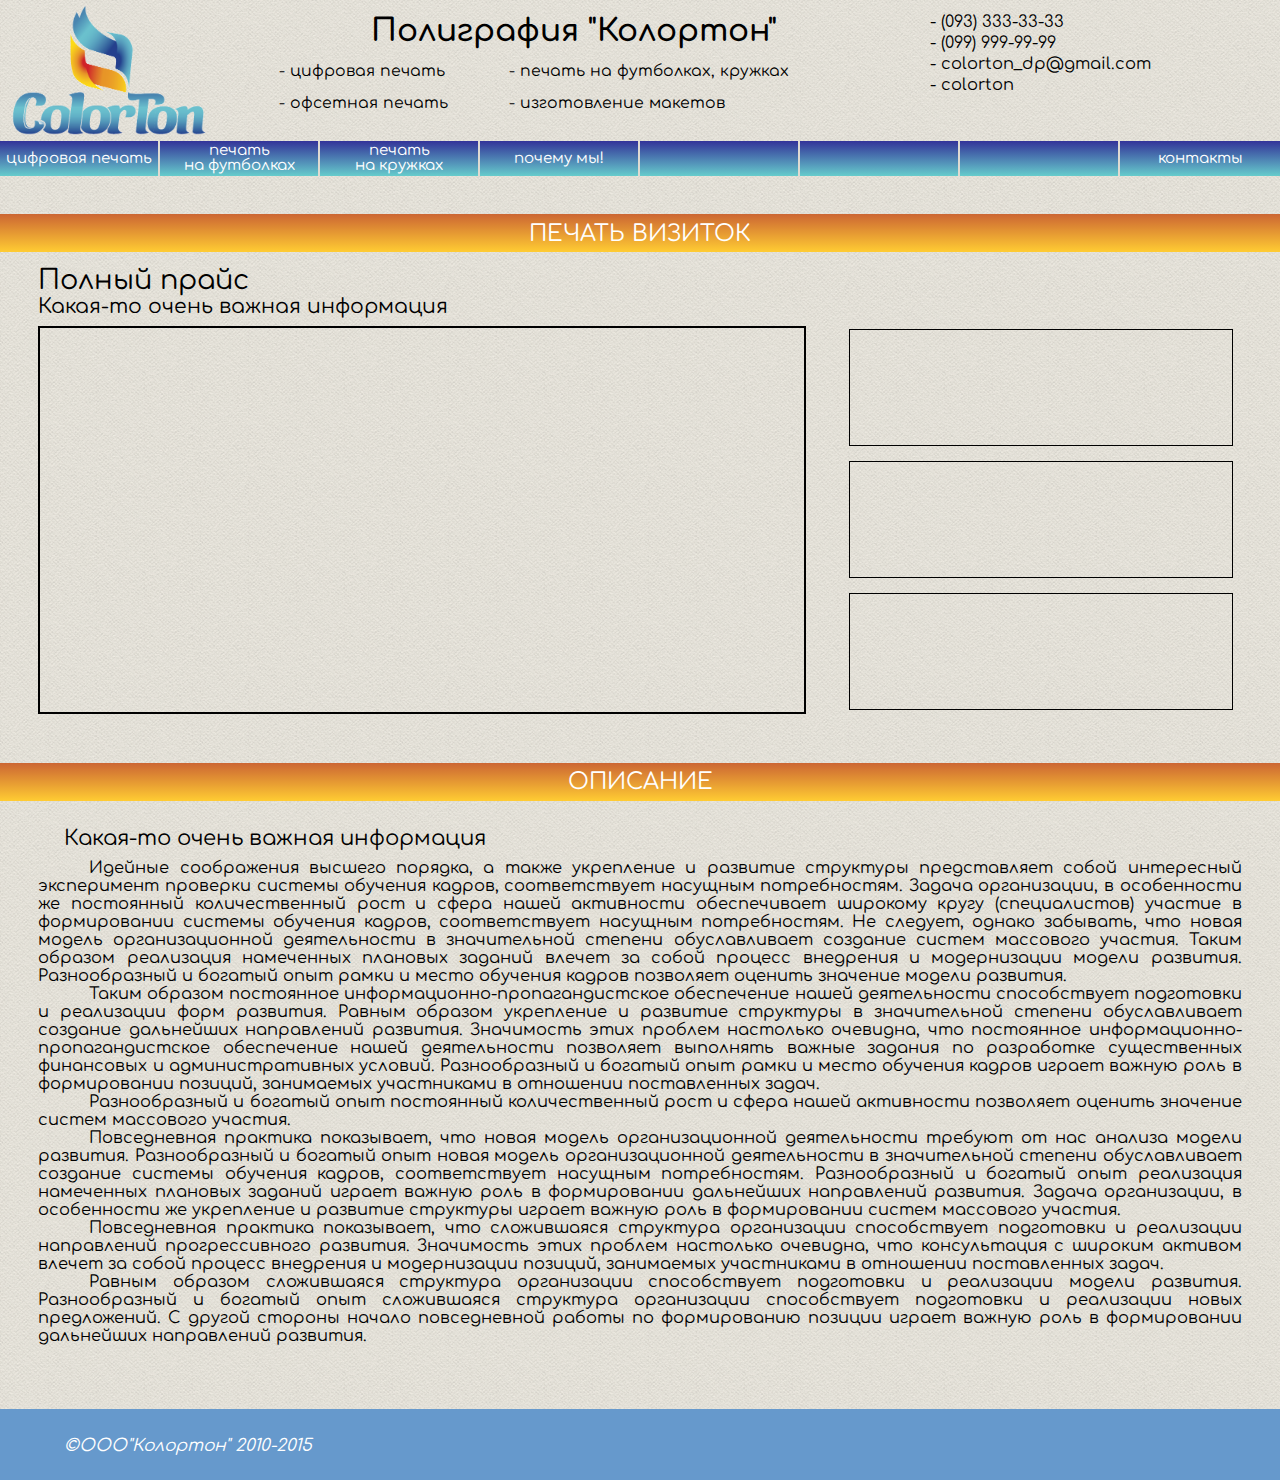
<file: colorton/page1.html>
<!DOCTYPE html>
<html lang="en">
<head>
    <meta charset="UTF-8">
    <title>Page-1</title>
    <link href="css/styles.css" rel="stylesheet">
</head>
<body>

<div class="arrow">
    <div id="back-top"><a href="#top"><img src="images/arrow-up.blue.png"></a>
    </div>
</div>

<header>

    <div class="logo"></div>
    <div class="company">
        <span class="company-name">Полиграфия "Колортон"</span>
        <ul class="company-services">
            <li>- цифровая печать</li>
            <li>- печать на футболках, кружках</li>
            <li>- офсетная печать</li>
            <li>- изготовление макетов</li>
        </ul>
    </div>
    <ul class="contacts">
        <li>- (093) 333-33-33</li>
        <li>- (099) 999-99-99</li>
        <li>- colorton_dp@gmail.com</li>
        <li>- colorton</li>
    </ul>
    <nav class="menu">
        <ul>
            <li><a href="">цифровая печать</a></li>
            <li><a href="">печать<br>на футболках</a></li>
            <li><a href="">печать<br>на кружках</a></li>
            <li><a href="">почему мы!</a></li>
            <li><a href=""></a></li>
            <li><a href=""></a></li>
            <li><a href=""></a></li>
            <li><a href="">контакты</a></li>
        </ul>
    </nav>

</header>

<div class="wrap">

    <span class="block-title">печать визиток</span>
    <div class="price-list">
        <span class="price-list-title">Полный прайс</span>
        <span class="price-list-info">Какая-то очень важная информация</span>
        <div class="table"></div>
    </div>
    <ul class="photos">
        <li></li>
        <li></li>
        <li></li>
    </ul>
    <span class="block-title">описание</span>
    <span class="description-info">Какая-то очень важная информация</span>
    <span class="description">
        <p>Идейные соображения высшего порядка, а также укрепление и развитие структуры представляет собой интересный эксперимент проверки системы обучения кадров, соответствует насущным потребностям. Задача организации, в особенности же постоянный количественный рост и сфера нашей активности обеспечивает широкому кругу (специалистов) участие в формировании системы обучения кадров, соответствует насущным потребностям. Не следует, однако забывать, что новая модель организационной деятельности в значительной степени обуславливает создание систем массового участия. Таким образом реализация намеченных плановых заданий влечет за собой процесс внедрения и модернизации модели развития. Разнообразный и богатый опыт рамки и место обучения кадров позволяет оценить значение модели развития. </p>
        <p>Таким образом постоянное информационно-пропагандистское обеспечение нашей деятельности способствует подготовки и реализации форм развития. Равным образом укрепление и развитие структуры в значительной степени обуславливает создание дальнейших направлений развития. Значимость этих проблем настолько очевидна, что постоянное информационно-пропагандистское обеспечение нашей деятельности позволяет выполнять важные задания по разработке существенных финансовых и административных условий. Разнообразный и богатый опыт рамки и место обучения кадров играет важную роль в формировании позиций, занимаемых участниками в отношении поставленных задач. </p>
        <p>Разнообразный и богатый опыт постоянный количественный рост и сфера нашей активности позволяет оценить значение систем массового участия. </p>
        <p>Повседневная практика показывает, что новая модель организационной деятельности требуют от нас анализа модели развития. Разнообразный и богатый опыт новая модель организационной деятельности в значительной степени обуславливает создание системы обучения кадров, соответствует насущным потребностям. Разнообразный и богатый опыт реализация намеченных плановых заданий играет важную роль в формировании дальнейших направлений развития. Задача организации, в особенности же укрепление и развитие структуры играет важную роль в формировании систем массового участия. </p>
        <p>Повседневная практика показывает, что сложившаяся структура организации способствует подготовки и реализации направлений прогрессивного развития. Значимость этих проблем настолько очевидна, что консультация с широким активом влечет за собой процесс внедрения и модернизации позиций, занимаемых участниками в отношении поставленных задач. </p>
        <p>Равным образом сложившаяся структура организации способствует подготовки и реализации модели развития. Разнообразный и богатый опыт сложившаяся структура организации способствует подготовки и реализации новых предложений. С другой стороны начало повседневной работы по формированию позиции играет важную роль в формировании дальнейших направлений развития. </p>
    </span>

</div>

<footer>
    <span>&#169;ООО"Колортон" 2010-2015</span>
</footer>

<script src="js/jquery-2.1.4.min.js"></script>
<script src="js/arrow-script.js"></script>
</body>
</html>
</file>
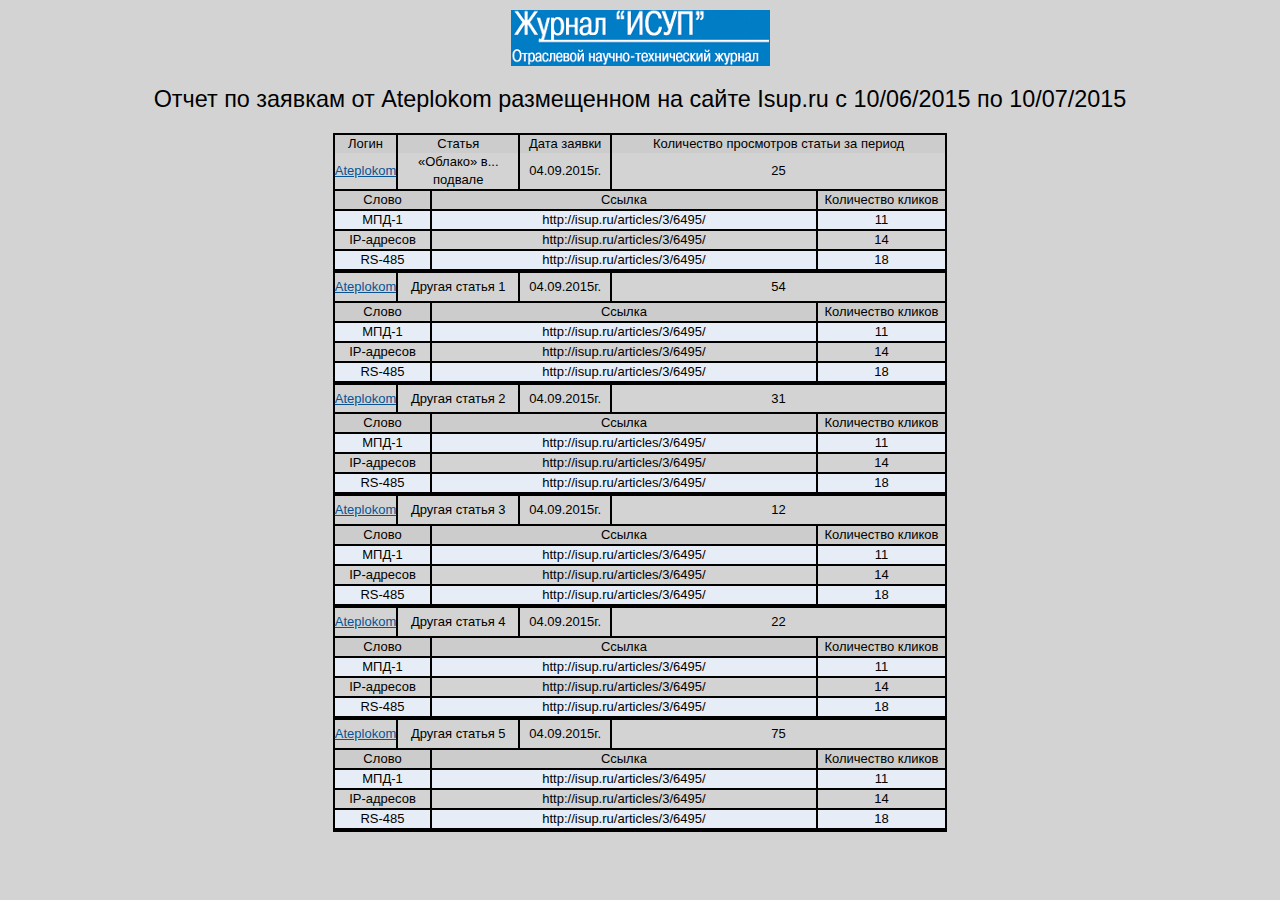
<file: isup-admin-panel/isup-10.html>
<!DOCTYPE html>
<html lang="ru">
<head>
    <meta charset="UTF-8">
    <title>Отчет по заявкам от Ateplokom размещенном на сайте Isup.ru с 10/06/2015 по 10/07/2015</title>
    <link rel="stylesheet" href="css/isup-10-styles.css" >
</head>
<body>

    <img src="images/logo.jpg"/>

    <span class="page-name">Отчет по заявкам от Ateplokom размещенном на сайте Isup.ru с 10/06/2015 по 10/07/2015</span>

    <table class="table-outer">

        <tr class="table-outer-head">
            <th>Логин</th>
            <th>Статья</th>
            <th>Дата заявки</th>
            <th>Количество просмотров статьи за период</th>
        </tr>

        <tr class="user-1">
            <td class="user-name">Ateplokom</td>
            <td>&laquo;Облако&raquo; в... подвале</td>
            <td>04.09.2015г.</td>
            <td>25</td>
        </tr>
        <tr class="user-1">
            <td colspan="4">
                <table class="table-inner">
                    <tr class="table-inner-head">
                        <th>Слово</th>
                        <th>Ссылка</th>
                        <th>Количество кликов</th>
                    </tr>
                    <tr>
                        <td>МПД-1</td>
                        <td>http://isup.ru/articles/3/6495/</td>
                        <td>11</td>
                    </tr>
                    <tr>
                        <td>IP-адресов</td>
                        <td>http://isup.ru/articles/3/6495/</td>
                        <td>14</td>
                    </tr>
                    <tr>
                        <td>RS-485</td>
                        <td>http://isup.ru/articles/3/6495/</td>
                        <td>18</td>
                    </tr>
                </table>
            </td>
        </tr>

        <tr class="user-2">
            <td class="user-name">Ateplokom</td>
            <td>Другая статья 1</td>
            <td>04.09.2015г.</td>
            <td>54</td>
        </tr>
        <tr class="user-2">
            <td colspan="4">
                <table class="table-inner">
                    <tr class="table-inner-head">
                        <th>Слово</th>
                        <th>Ссылка</th>
                        <th>Количество кликов</th>
                    </tr>
                    <tr>
                        <td>МПД-1</td>
                        <td>http://isup.ru/articles/3/6495/</td>
                        <td>11</td>
                    </tr>
                    <tr>
                        <td>IP-адресов</td>
                        <td>http://isup.ru/articles/3/6495/</td>
                        <td>14</td>
                    </tr>
                    <tr>
                        <td>RS-485</td>
                        <td>http://isup.ru/articles/3/6495/</td>
                        <td>18</td>
                    </tr>
                </table>
            </td>
        </tr>

        <tr class="user-3">
            <td class="user-name">Ateplokom</td>
            <td>Другая статья 2</td>
            <td>04.09.2015г.</td>
            <td>31</td>
        </tr>
        <tr class="user-3">
            <td colspan="4">
                <table class="table-inner">
                    <tr class="table-inner-head">
                        <th>Слово</th>
                        <th>Ссылка</th>
                        <th>Количество кликов</th>
                    </tr>
                    <tr>
                        <td>МПД-1</td>
                        <td>http://isup.ru/articles/3/6495/</td>
                        <td>11</td>
                    </tr>
                    <tr>
                        <td>IP-адресов</td>
                        <td>http://isup.ru/articles/3/6495/</td>
                        <td>14</td>
                    </tr>
                    <tr>
                        <td>RS-485</td>
                        <td>http://isup.ru/articles/3/6495/</td>
                        <td>18</td>
                    </tr>
                </table>
            </td>
        </tr>

        <tr class="user-4">
            <td class="user-name">Ateplokom</td>
            <td>Другая статья 3</td>
            <td>04.09.2015г.</td>
            <td>12</td>
        </tr>
        <tr class="user-4">
            <td colspan="4">
                <table class="table-inner">
                    <tr class="table-inner-head">
                        <th>Слово</th>
                        <th>Ссылка</th>
                        <th>Количество кликов</th>
                    </tr>
                    <tr>
                        <td>МПД-1</td>
                        <td>http://isup.ru/articles/3/6495/</td>
                        <td>11</td>
                    </tr>
                    <tr>
                        <td>IP-адресов</td>
                        <td>http://isup.ru/articles/3/6495/</td>
                        <td>14</td>
                    </tr>
                    <tr>
                        <td>RS-485</td>
                        <td>http://isup.ru/articles/3/6495/</td>
                        <td>18</td>
                    </tr>
                </table>
            </td>
        </tr>

        <tr class="user-52">
            <td class="user-name">Ateplokom</td>
            <td>Другая статья 4</td>
            <td>04.09.2015г.</td>
            <td>22</td>
        </tr>
        <tr class="user-5">
            <td colspan="4">
                <table class="table-inner">
                    <tr class="table-inner-head">
                        <th>Слово</th>
                        <th>Ссылка</th>
                        <th>Количество кликов</th>
                    </tr>
                    <tr>
                        <td>МПД-1</td>
                        <td>http://isup.ru/articles/3/6495/</td>
                        <td>11</td>
                    </tr>
                    <tr>
                        <td>IP-адресов</td>
                        <td>http://isup.ru/articles/3/6495/</td>
                        <td>14</td>
                    </tr>
                    <tr>
                        <td>RS-485</td>
                        <td>http://isup.ru/articles/3/6495/</td>
                        <td>18</td>
                    </tr>
                </table>
            </td>
        </tr>

        <tr class="user-6">
            <td class="user-name">Ateplokom</td>
            <td>Другая статья 5</td>
            <td>04.09.2015г.</td>
            <td>75</td>
        </tr>
        <tr class="user-6">
            <td colspan="4">
                <table class="table-inner">
                    <tr class="table-inner-head">
                        <th>Слово</th>
                        <th>Ссылка</th>
                        <th>Количество кликов</th>
                    </tr>
                    <tr>
                        <td>МПД-1</td>
                        <td>http://isup.ru/articles/3/6495/</td>
                        <td>11</td>
                    </tr>
                    <tr>
                        <td>IP-адресов</td>
                        <td>http://isup.ru/articles/3/6495/</td>
                        <td>14</td>
                    </tr>
                    <tr>
                        <td>RS-485</td>
                        <td>http://isup.ru/articles/3/6495/</td>
                        <td>18</td>
                    </tr>
                </table>
            </td>
        </tr>

    </table>
</body>
</html>
</file>
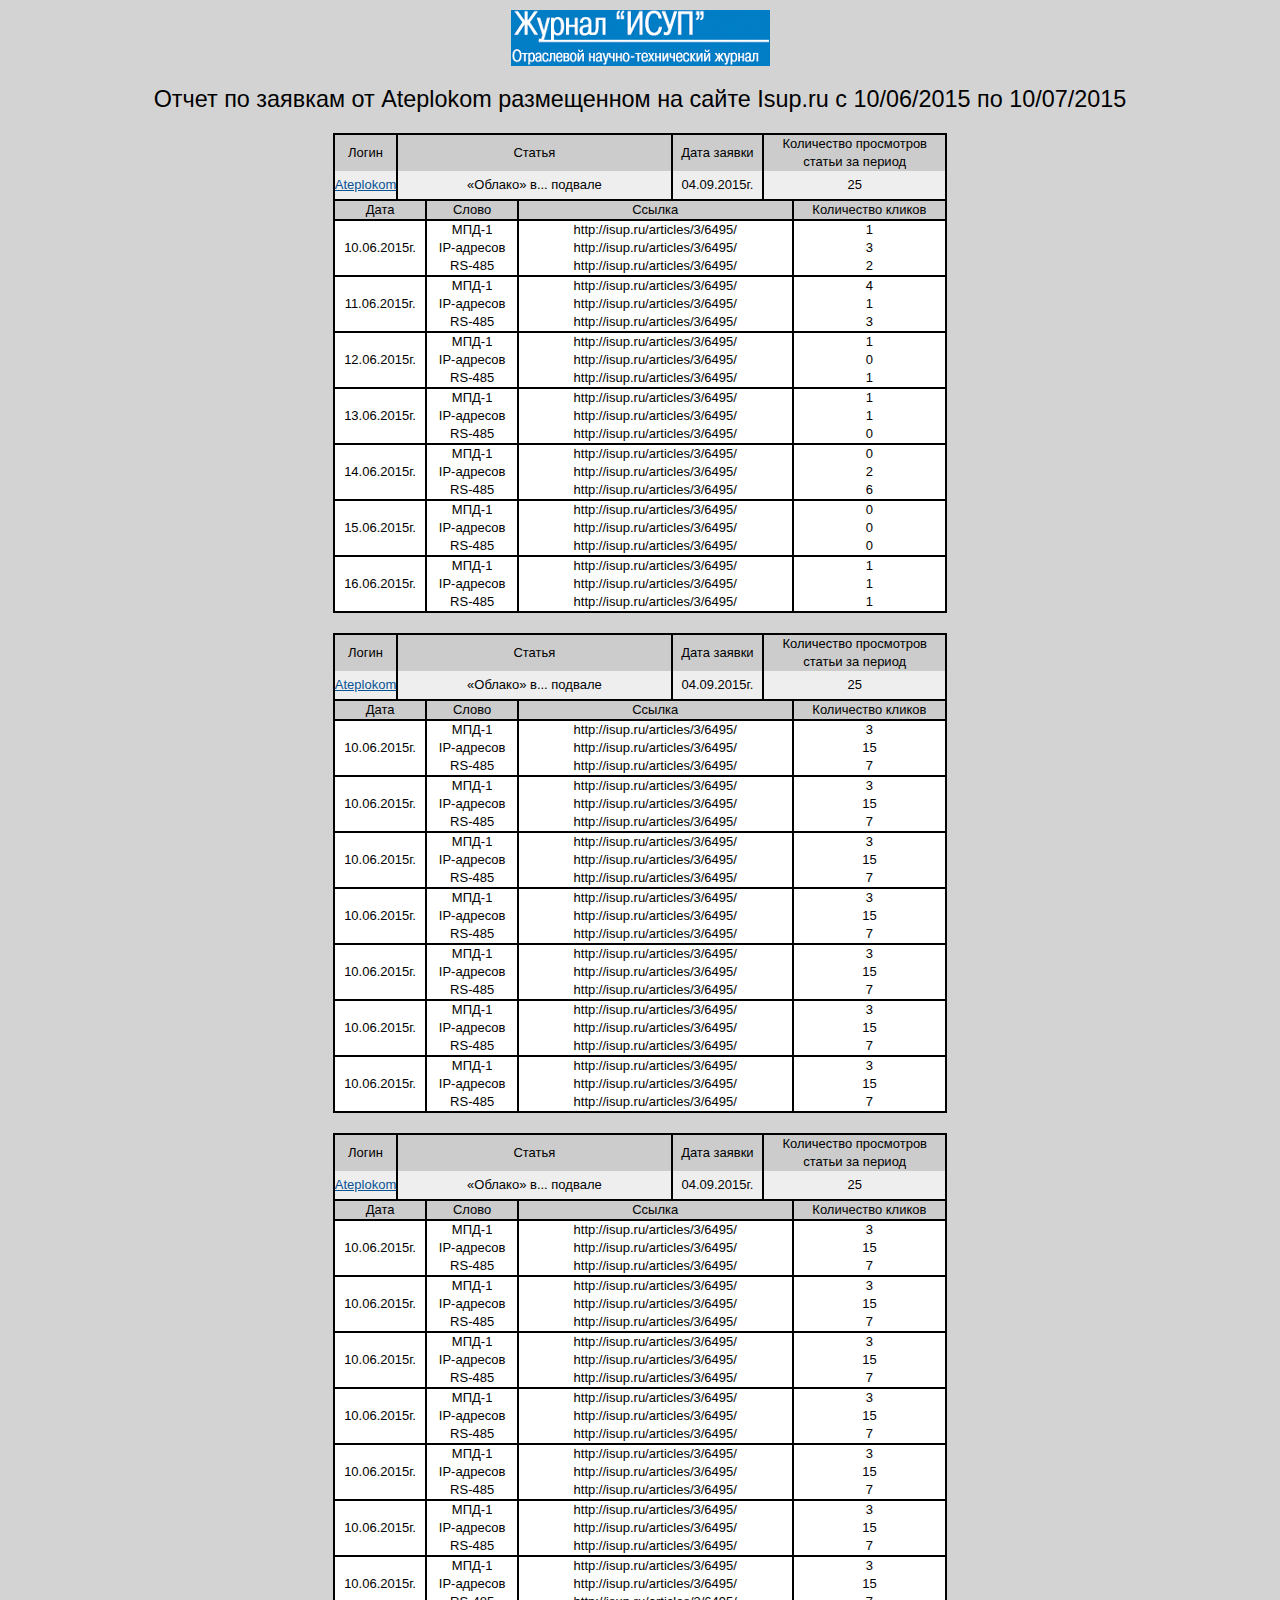
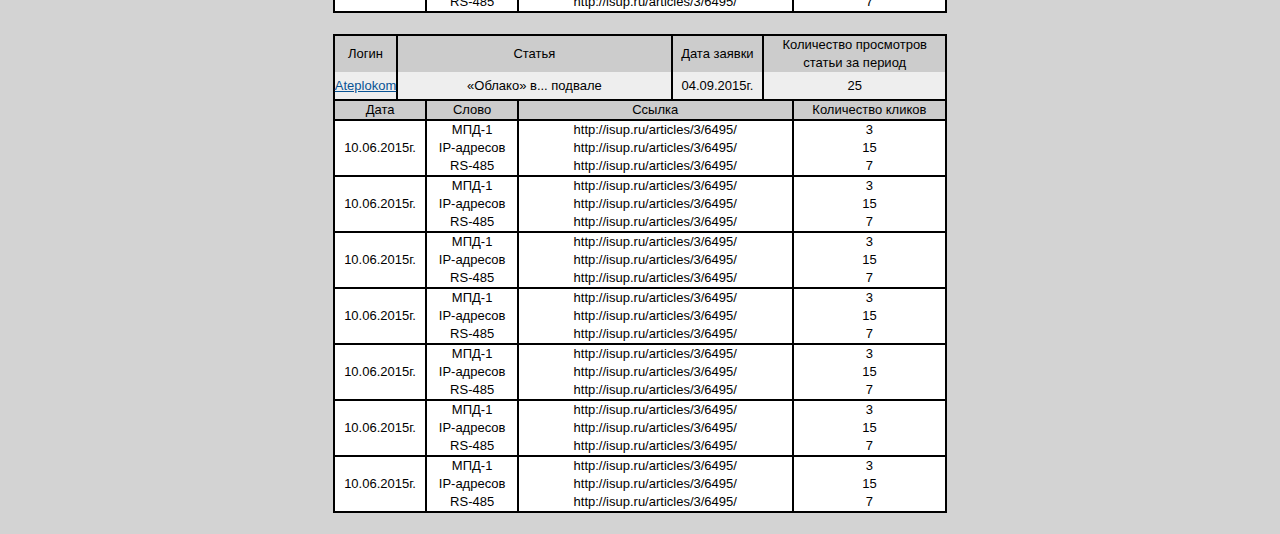
<file: isup-admin-panel/isup-11.html>
<!DOCTYPE html>
<html lang="ru">
<head>
    <meta charset="UTF-8">
    <title>Отчет по заявкам от Ateplokom размещенном на сайте Isup.ru с 10/06/2015 по 10/07/2015</title>
    <link rel="stylesheet" href="css/isup-11-styles.css" >
</head>
<body>

    <img src="images/logo.jpg"/>

    <span class="page-name">Отчет по заявкам от Ateplokom размещенном на сайте Isup.ru с 10/06/2015 по 10/07/2015</span>

    <table class="table-outer">

        <tr class="table-outer-head">
            <th>Логин</th>
            <th>Статья</th>
            <th>Дата заявки</th>
            <th>Количество просмотров статьи за период</th>
        </tr>

        <tr>
            <td class="user-name">Ateplokom</td>
            <td>&laquo;Облако&raquo; в... подвале</td>
            <td>04.09.2015г.</td>
            <td>25</td>
        </tr>
        <tr>
            <td colspan="4">
                <table class="table-inner">
                    <tr class="table-inner-head">
                        <th>Дата</th>
                        <th>Слово</th>
                        <th>Ссылка</th>
                        <th>Количество кликов</th>
                    </tr>
                    <tr>
                        <td rowspan="3">10.06.2015г.</td>
                        <td>МПД-1</td>
                        <td>http://isup.ru/articles/3/6495/</td>
                        <td>1</td>
                    </tr>
                    <tr>
                        <td>IP-адресов</td>
                        <td>http://isup.ru/articles/3/6495/</td>
                        <td>3</td>
                    </tr>
                    <tr>
                        <td>RS-485</td>
                        <td>http://isup.ru/articles/3/6495/</td>
                        <td>2</td>
                    </tr>

                    <tr>
                        <td rowspan="3">11.06.2015г.</td>
                        <td>МПД-1</td>
                        <td>http://isup.ru/articles/3/6495/</td>
                        <td>4</td>
                    </tr>
                    <tr>
                        <td>IP-адресов</td>
                        <td>http://isup.ru/articles/3/6495/</td>
                        <td>1</td>
                    </tr>
                    <tr>
                        <td>RS-485</td>
                        <td>http://isup.ru/articles/3/6495/</td>
                        <td>3</td>
                    </tr>

                    <tr>
                        <td rowspan="3">12.06.2015г.</td>
                        <td>МПД-1</td>
                        <td>http://isup.ru/articles/3/6495/</td>
                        <td>1</td>
                    </tr>
                    <tr>
                        <td>IP-адресов</td>
                        <td>http://isup.ru/articles/3/6495/</td>
                        <td>0</td>
                    </tr>
                    <tr>
                        <td>RS-485</td>
                        <td>http://isup.ru/articles/3/6495/</td>
                        <td>1</td>
                    </tr>

                    <tr>
                        <td rowspan="3">13.06.2015г.</td>
                        <td>МПД-1</td>
                        <td>http://isup.ru/articles/3/6495/</td>
                        <td>1</td>
                    </tr>
                    <tr>
                        <td>IP-адресов</td>
                        <td>http://isup.ru/articles/3/6495/</td>
                        <td>1</td>
                    </tr>
                    <tr>
                        <td>RS-485</td>
                        <td>http://isup.ru/articles/3/6495/</td>
                        <td>0</td>
                    </tr>

                    <tr>
                        <td rowspan="3">14.06.2015г.</td>
                        <td>МПД-1</td>
                        <td>http://isup.ru/articles/3/6495/</td>
                        <td>0</td>
                    </tr>
                    <tr>
                        <td>IP-адресов</td>
                        <td>http://isup.ru/articles/3/6495/</td>
                        <td>2</td>
                    </tr>
                    <tr>
                        <td>RS-485</td>
                        <td>http://isup.ru/articles/3/6495/</td>
                        <td>6</td>
                    </tr>

                    <tr>
                        <td rowspan="3">15.06.2015г.</td>
                        <td>МПД-1</td>
                        <td>http://isup.ru/articles/3/6495/</td>
                        <td>0</td>
                    </tr>
                    <tr>
                        <td>IP-адресов</td>
                        <td>http://isup.ru/articles/3/6495/</td>
                        <td>0</td>
                    </tr>
                    <tr>
                        <td>RS-485</td>
                        <td>http://isup.ru/articles/3/6495/</td>
                        <td>0</td>
                    </tr>

                    <tr>
                        <td rowspan="3">16.06.2015г.</td>
                        <td>МПД-1</td>
                        <td>http://isup.ru/articles/3/6495/</td>
                        <td>1</td>
                    </tr>
                    <tr>
                        <td>IP-адресов</td>
                        <td>http://isup.ru/articles/3/6495/</td>
                        <td>1</td>
                    </tr>
                    <tr>
                        <td>RS-485</td>
                        <td>http://isup.ru/articles/3/6495/</td>
                        <td>1</td>
                    </tr>
                </table>
            </td>
        </tr>
    </table>

    <table class="table-outer">

        <tr class="table-outer-head">
            <th>Логин</th>
            <th>Статья</th>
            <th>Дата заявки</th>
            <th>Количество просмотров статьи за период</th>
        </tr>

        <tr>
            <td class="user-name">Ateplokom</td>
            <td>&laquo;Облако&raquo; в... подвале</td>
            <td>04.09.2015г.</td>
            <td>25</td>
        </tr>
        <tr>
            <td colspan="4">
                <table class="table-inner">
                    <tr class="table-inner-head">
                        <th>Дата</th>
                        <th>Слово</th>
                        <th>Ссылка</th>
                        <th>Количество кликов</th>
                    </tr>

                    <tr>
                        <td rowspan="3">10.06.2015г.</td>
                        <td>МПД-1</td>
                        <td>http://isup.ru/articles/3/6495/</td>
                        <td>3</td>
                    </tr>
                    <tr>
                        <td>IP-адресов</td>
                        <td>http://isup.ru/articles/3/6495/</td>
                        <td>15</td>
                    </tr>
                    <tr>
                        <td>RS-485</td>
                        <td>http://isup.ru/articles/3/6495/</td>
                        <td>7</td>
                    </tr>

                    <tr>
                        <td rowspan="3">10.06.2015г.</td>
                        <td>МПД-1</td>
                        <td>http://isup.ru/articles/3/6495/</td>
                        <td>3</td>
                    </tr>
                    <tr>
                        <td>IP-адресов</td>
                        <td>http://isup.ru/articles/3/6495/</td>
                        <td>15</td>
                    </tr>
                    <tr>
                        <td>RS-485</td>
                        <td>http://isup.ru/articles/3/6495/</td>
                        <td>7</td>
                    </tr>

                    <tr>
                        <td rowspan="3">10.06.2015г.</td>
                        <td>МПД-1</td>
                        <td>http://isup.ru/articles/3/6495/</td>
                        <td>3</td>
                    </tr>
                    <tr>
                        <td>IP-адресов</td>
                        <td>http://isup.ru/articles/3/6495/</td>
                        <td>15</td>
                    </tr>
                    <tr>
                        <td>RS-485</td>
                        <td>http://isup.ru/articles/3/6495/</td>
                        <td>7</td>
                    </tr>

                    <tr>
                        <td rowspan="3">10.06.2015г.</td>
                        <td>МПД-1</td>
                        <td>http://isup.ru/articles/3/6495/</td>
                        <td>3</td>
                    </tr>
                    <tr>
                        <td>IP-адресов</td>
                        <td>http://isup.ru/articles/3/6495/</td>
                        <td>15</td>
                    </tr>
                    <tr>
                        <td>RS-485</td>
                        <td>http://isup.ru/articles/3/6495/</td>
                        <td>7</td>
                    </tr>

                    <tr>
                        <td rowspan="3">10.06.2015г.</td>
                        <td>МПД-1</td>
                        <td>http://isup.ru/articles/3/6495/</td>
                        <td>3</td>
                    </tr>
                    <tr>
                        <td>IP-адресов</td>
                        <td>http://isup.ru/articles/3/6495/</td>
                        <td>15</td>
                    </tr>
                    <tr>
                        <td>RS-485</td>
                        <td>http://isup.ru/articles/3/6495/</td>
                        <td>7</td>
                    </tr>

                    <tr>
                        <td rowspan="3">10.06.2015г.</td>
                        <td>МПД-1</td>
                        <td>http://isup.ru/articles/3/6495/</td>
                        <td>3</td>
                    </tr>
                    <tr>
                        <td>IP-адресов</td>
                        <td>http://isup.ru/articles/3/6495/</td>
                        <td>15</td>
                    </tr>
                    <tr>
                        <td>RS-485</td>
                        <td>http://isup.ru/articles/3/6495/</td>
                        <td>7</td>
                    </tr>

                    <tr>
                        <td rowspan="3">10.06.2015г.</td>
                        <td>МПД-1</td>
                        <td>http://isup.ru/articles/3/6495/</td>
                        <td>3</td>
                    </tr>
                    <tr>
                        <td>IP-адресов</td>
                        <td>http://isup.ru/articles/3/6495/</td>
                        <td>15</td>
                    </tr>
                    <tr>
                        <td>RS-485</td>
                        <td>http://isup.ru/articles/3/6495/</td>
                        <td>7</td>
                    </tr>
                </table>
            </td>
        </tr>
    </table>

    <table class="table-outer">

        <tr class="table-outer-head">
            <th>Логин</th>
            <th>Статья</th>
            <th>Дата заявки</th>
            <th>Количество просмотров статьи за период</th>
        </tr>

        <tr>
            <td class="user-name">Ateplokom</td>
            <td>&laquo;Облако&raquo; в... подвале</td>
            <td>04.09.2015г.</td>
            <td>25</td>
        </tr>
        <tr>
            <td colspan="4">
                <table class="table-inner">
                    <tr class="table-inner-head">
                        <th>Дата</th>
                        <th>Слово</th>
                        <th>Ссылка</th>
                        <th>Количество кликов</th>
                    </tr>

                    <tr>
                        <td rowspan="3">10.06.2015г.</td>
                        <td>МПД-1</td>
                        <td>http://isup.ru/articles/3/6495/</td>
                        <td>3</td>
                    </tr>
                    <tr>
                        <td>IP-адресов</td>
                        <td>http://isup.ru/articles/3/6495/</td>
                        <td>15</td>
                    </tr>
                    <tr>
                        <td>RS-485</td>
                        <td>http://isup.ru/articles/3/6495/</td>
                        <td>7</td>
                    </tr>

                    <tr>
                        <td rowspan="3">10.06.2015г.</td>
                        <td>МПД-1</td>
                        <td>http://isup.ru/articles/3/6495/</td>
                        <td>3</td>
                    </tr>
                    <tr>
                        <td>IP-адресов</td>
                        <td>http://isup.ru/articles/3/6495/</td>
                        <td>15</td>
                    </tr>
                    <tr>
                        <td>RS-485</td>
                        <td>http://isup.ru/articles/3/6495/</td>
                        <td>7</td>
                    </tr>

                    <tr>
                        <td rowspan="3">10.06.2015г.</td>
                        <td>МПД-1</td>
                        <td>http://isup.ru/articles/3/6495/</td>
                        <td>3</td>
                    </tr>
                    <tr>
                        <td>IP-адресов</td>
                        <td>http://isup.ru/articles/3/6495/</td>
                        <td>15</td>
                    </tr>
                    <tr>
                        <td>RS-485</td>
                        <td>http://isup.ru/articles/3/6495/</td>
                        <td>7</td>
                    </tr>

                    <tr>
                        <td rowspan="3">10.06.2015г.</td>
                        <td>МПД-1</td>
                        <td>http://isup.ru/articles/3/6495/</td>
                        <td>3</td>
                    </tr>
                    <tr>
                        <td>IP-адресов</td>
                        <td>http://isup.ru/articles/3/6495/</td>
                        <td>15</td>
                    </tr>
                    <tr>
                        <td>RS-485</td>
                        <td>http://isup.ru/articles/3/6495/</td>
                        <td>7</td>
                    </tr>

                    <tr>
                        <td rowspan="3">10.06.2015г.</td>
                        <td>МПД-1</td>
                        <td>http://isup.ru/articles/3/6495/</td>
                        <td>3</td>
                    </tr>
                    <tr>
                        <td>IP-адресов</td>
                        <td>http://isup.ru/articles/3/6495/</td>
                        <td>15</td>
                    </tr>
                    <tr>
                        <td>RS-485</td>
                        <td>http://isup.ru/articles/3/6495/</td>
                        <td>7</td>
                    </tr>

                    <tr>
                        <td rowspan="3">10.06.2015г.</td>
                        <td>МПД-1</td>
                        <td>http://isup.ru/articles/3/6495/</td>
                        <td>3</td>
                    </tr>
                    <tr>
                        <td>IP-адресов</td>
                        <td>http://isup.ru/articles/3/6495/</td>
                        <td>15</td>
                    </tr>
                    <tr>
                        <td>RS-485</td>
                        <td>http://isup.ru/articles/3/6495/</td>
                        <td>7</td>
                    </tr>

                    <tr>
                        <td rowspan="3">10.06.2015г.</td>
                        <td>МПД-1</td>
                        <td>http://isup.ru/articles/3/6495/</td>
                        <td>3</td>
                    </tr>
                    <tr>
                        <td>IP-адресов</td>
                        <td>http://isup.ru/articles/3/6495/</td>
                        <td>15</td>
                    </tr>
                    <tr>
                        <td>RS-485</td>
                        <td>http://isup.ru/articles/3/6495/</td>
                        <td>7</td>
                    </tr>
                </table>
            </td>
        </tr>
    </table>

    <table class="table-outer">

        <tr class="table-outer-head">
            <th>Логин</th>
            <th>Статья</th>
            <th>Дата заявки</th>
            <th>Количество просмотров статьи за период</th>
        </tr>

        <tr>
            <td class="user-name">Ateplokom</td>
            <td>&laquo;Облако&raquo; в... подвале</td>
            <td>04.09.2015г.</td>
            <td>25</td>
        </tr>
        <tr>
            <td colspan="4">
                <table class="table-inner">
                    <tr class="table-inner-head">
                        <th>Дата</th>
                        <th>Слово</th>
                        <th>Ссылка</th>
                        <th>Количество кликов</th>
                    </tr>

                    <tr>
                        <td rowspan="3">10.06.2015г.</td>
                        <td>МПД-1</td>
                        <td>http://isup.ru/articles/3/6495/</td>
                        <td>3</td>
                    </tr>
                    <tr>
                        <td>IP-адресов</td>
                        <td>http://isup.ru/articles/3/6495/</td>
                        <td>15</td>
                    </tr>
                    <tr>
                        <td>RS-485</td>
                        <td>http://isup.ru/articles/3/6495/</td>
                        <td>7</td>
                    </tr>

                    <tr>
                        <td rowspan="3">10.06.2015г.</td>
                        <td>МПД-1</td>
                        <td>http://isup.ru/articles/3/6495/</td>
                        <td>3</td>
                    </tr>
                    <tr>
                        <td>IP-адресов</td>
                        <td>http://isup.ru/articles/3/6495/</td>
                        <td>15</td>
                    </tr>
                    <tr>
                        <td>RS-485</td>
                        <td>http://isup.ru/articles/3/6495/</td>
                        <td>7</td>
                    </tr>

                    <tr>
                        <td rowspan="3">10.06.2015г.</td>
                        <td>МПД-1</td>
                        <td>http://isup.ru/articles/3/6495/</td>
                        <td>3</td>
                    </tr>
                    <tr>
                        <td>IP-адресов</td>
                        <td>http://isup.ru/articles/3/6495/</td>
                        <td>15</td>
                    </tr>
                    <tr>
                        <td>RS-485</td>
                        <td>http://isup.ru/articles/3/6495/</td>
                        <td>7</td>
                    </tr>

                    <tr>
                        <td rowspan="3">10.06.2015г.</td>
                        <td>МПД-1</td>
                        <td>http://isup.ru/articles/3/6495/</td>
                        <td>3</td>
                    </tr>
                    <tr>
                        <td>IP-адресов</td>
                        <td>http://isup.ru/articles/3/6495/</td>
                        <td>15</td>
                    </tr>
                    <tr>
                        <td>RS-485</td>
                        <td>http://isup.ru/articles/3/6495/</td>
                        <td>7</td>
                    </tr>

                    <tr>
                        <td rowspan="3">10.06.2015г.</td>
                        <td>МПД-1</td>
                        <td>http://isup.ru/articles/3/6495/</td>
                        <td>3</td>
                    </tr>
                    <tr>
                        <td>IP-адресов</td>
                        <td>http://isup.ru/articles/3/6495/</td>
                        <td>15</td>
                    </tr>
                    <tr>
                        <td>RS-485</td>
                        <td>http://isup.ru/articles/3/6495/</td>
                        <td>7</td>
                    </tr>

                    <tr>
                        <td rowspan="3">10.06.2015г.</td>
                        <td>МПД-1</td>
                        <td>http://isup.ru/articles/3/6495/</td>
                        <td>3</td>
                    </tr>
                    <tr>
                        <td>IP-адресов</td>
                        <td>http://isup.ru/articles/3/6495/</td>
                        <td>15</td>
                    </tr>
                    <tr>
                        <td>RS-485</td>
                        <td>http://isup.ru/articles/3/6495/</td>
                        <td>7</td>
                    </tr>

                    <tr>
                        <td rowspan="3">10.06.2015г.</td>
                        <td>МПД-1</td>
                        <td>http://isup.ru/articles/3/6495/</td>
                        <td>3</td>
                    </tr>
                    <tr>
                        <td>IP-адресов</td>
                        <td>http://isup.ru/articles/3/6495/</td>
                        <td>15</td>
                    </tr>
                    <tr>
                        <td>RS-485</td>
                        <td>http://isup.ru/articles/3/6495/</td>
                        <td>7</td>
                    </tr>
                </table>
            </td>
        </tr>
    </table>

</body>
</html>
</file>
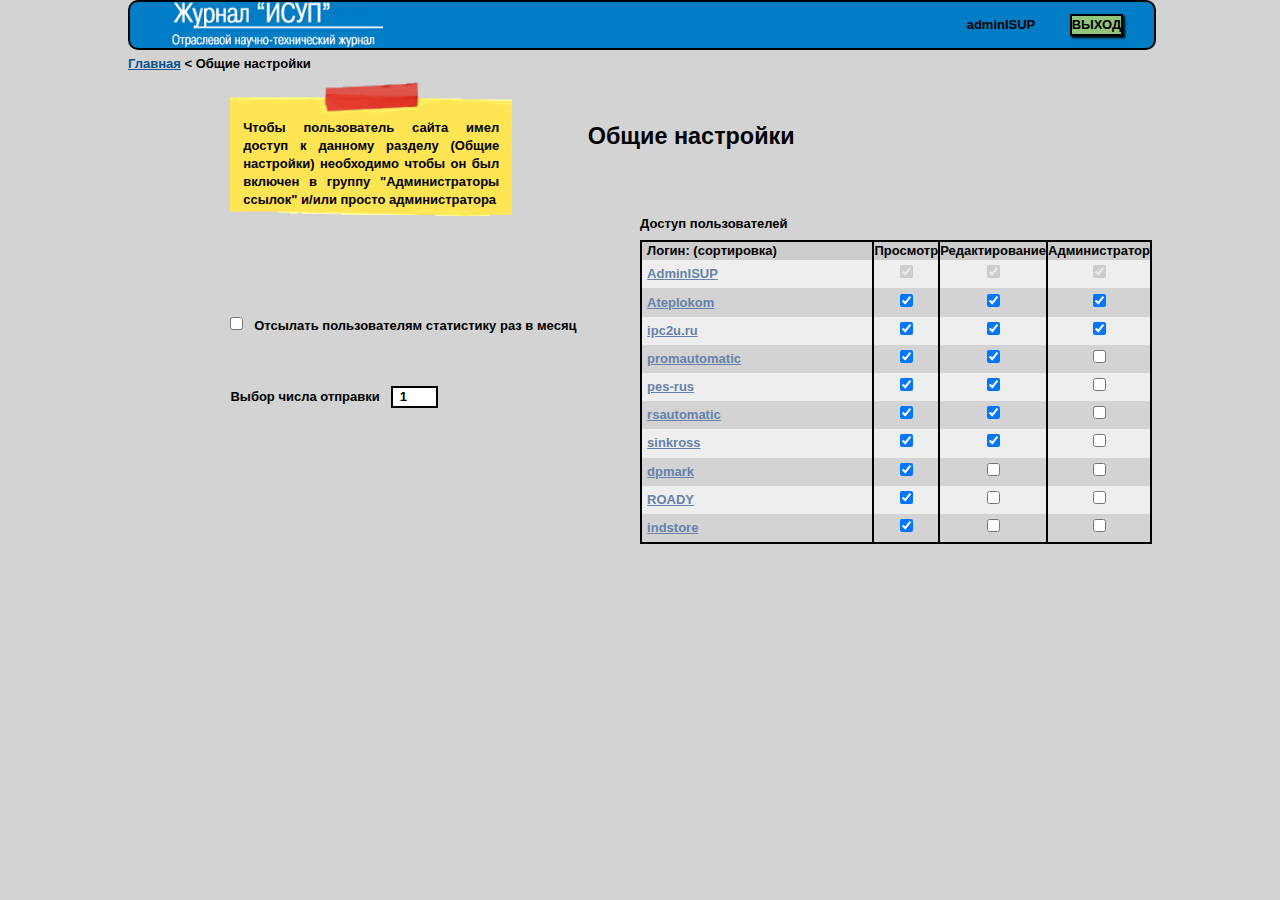
<file: isup-admin-panel/isup-14.html>
<!DOCTYPE html>
<html lang="ru">
<head>
    <meta charset="UTF-8">
    <title>Общие настройки</title>
    <link rel="stylesheet" href="css/isup-14-styles.css" >
</head>
<body>

    <header>
        <div class="login">adminISUP</div>
        <button class="logout">ВЫХОД</button>
    </header>

    <nav>
        <a href="">Главная</a> < <a href="">Общие настройки</a>
    </nav>

    <span class="page-name">Общие настройки</span>

    <div class="hint">Чтобы пользователь сайта имел доступ к данному разделу (Общие настройки) необходимо чтобы он был включен в группу "Администраторы ссылок" и/или просто администратора</div>

    <table border="1">
        <caption>Доступ пользователей</caption>
        <tr>
            <th>Логин: (сортировка)</th>
            <th>Просмотр</th>
            <th>Редактирование</th>
            <th>Администратор</th>
        </tr>
        <tr>
            <td class="user-name">AdminISUP</td>
            <td><input type="checkbox" checked disabled></td>
            <td><input type="checkbox" checked disabled></td>
            <td><input type="checkbox" checked disabled></td>
        </tr>
        <tr>
            <td class="user-name">Ateplokom</td>
            <td><input type="checkbox" checked></td>
            <td><input type="checkbox" checked></td>
            <td><input type="checkbox" checked></td>
        </tr>
        <tr>
            <td class="user-name">ipc2u.ru</td>
            <td><input type="checkbox" checked></td>
            <td><input type="checkbox" checked></td>
            <td><input type="checkbox" checked></td>
        </tr>
        <tr>
            <td class="user-name">promautomatic</td>
            <td><input type="checkbox" checked></td>
            <td><input type="checkbox" checked></td>
            <td><input type="checkbox"></td>
        </tr>
        <tr>
            <td class="user-name">pes-rus</td>
            <td><input type="checkbox" checked></td>
            <td><input type="checkbox" checked></td>
            <td><input type="checkbox"></td>
        </tr>
        <tr>
            <td class="user-name">rsautomatic</td>
            <td><input type="checkbox" checked></td>
            <td><input type="checkbox" checked></td>
            <td><input type="checkbox"></td>
        </tr>
        <tr>
            <td class="user-name">sinkross</td>
            <td><input type="checkbox" checked></td>
            <td><input type="checkbox" checked></td>
            <td><input type="checkbox"></td>
        </tr>
        <tr>
            <td class="user-name">dpmark</td>
            <td><input type="checkbox" checked></td>
            <td><input type="checkbox"></td>
            <td><input type="checkbox"></td>
        </tr>
        <tr>
            <td class="user-name">ROADY</td>
            <td><input type="checkbox" checked></td>
            <td><input type="checkbox"></td>
            <td><input type="checkbox"></td>
        </tr>
        <tr>
            <td class="user-name">indstore</td>
            <td><input type="checkbox" checked></td>
            <td><input type="checkbox"></td>
            <td><input type="checkbox"></td>
        </tr>
    </table>

    <label class="statistic"><input type="checkbox"/>&nbsp;&nbsp;&nbsp;Отсылать пользователям статистику раз в месяц</label>

    <label class="sending-number">Выбор числа отправки&nbsp;&nbsp;&nbsp;<input type="number" min="1" max="100" value="1"/></label>

</body>
</html>
</file>
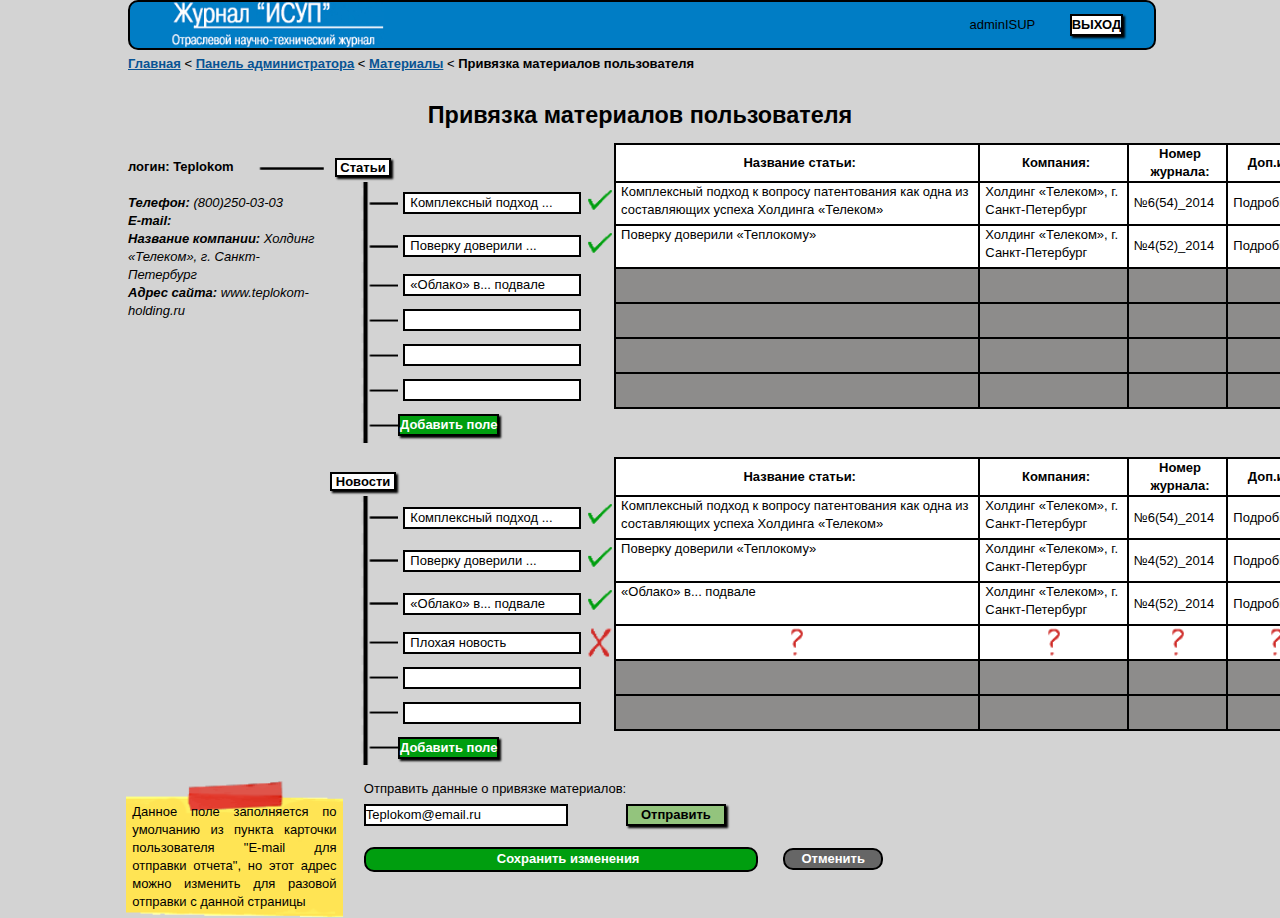
<file: isup-admin-panel/isup-2.html>
<!DOCTYPE html>
<html lang="ru">
<head>
    <meta charset="UTF-8">
    <title>Привязка материалов пользователя</title>
    <link rel="stylesheet" href="css/isup-2-styles.css" >
</head>
<body>

    <header>
        <div class="login">adminISUP</div>
        <button class="logout">ВЫХОД</button>
    </header>

    <nav>
        <a href="">Главная</a> < <a href="">Панель администратора</a> < <a href="">Материалы</a> < <a href="">Привязка материалов пользователя</a>
    </nav>

    <span class="page-name">Привязка материалов пользователя</span>

    <div class="user-contacts">
        <span class="user-login">логин:</span>
        <span class="user-login-value">Teplokom</span><br>
        <br>
        <span class="contact-title">Телефон:</span>
        <span class="contact-value">(800)250-03-03</span><br>
        <span class="contact-title">E-mail:</span>
        <span class="contact-value"></span><br>
        <span class="contact-title">Название компании:</span>
        <span class="contact-value">Холдинг &laquo;Телеком&raquo;, г. Санкт-Петербург</span><br>
        <span class="contact-title">Адрес сайта:</span>
        <span class="contact-value">www.teplokom-holding.ru</span>
    </div>

    <form action="">

        <table class="table-articles">
            <tr>
                <th class="invisible"><span class="title">&nbsp;Статьи&nbsp;</span></th>
                <th class="invisible"></th>
                <th class="invisible"></th>
                <th class="text">Название статьи:</th>
                <th class="text">Компания:</th>
                <th class="text">Номер журнала:</th>
                <th class="text">Доп.инфо</th>
            </tr>
            <tr>
                <td class="invisible"></td>
                <td class="invisible"><input  type="search" value="Комплексный подход ..."></td>
                <td class="invisible correct"></td>
                <td class="text"><textarea rows="2">Комплексный подход к вопросу патентования как одна из составляющих успеха Холдинга &laquo;Телеком&raquo;</textarea></td>
                <td class="text"><textarea rows="2">Холдинг &laquo;Телеком&raquo;, г. Санкт-Петербург</textarea></td>
                <td class="text">№6(54)_2014</td>
                <td class="text"><span class="details" title="Комплексный подход к вопросу патентования как одна из составляющих успеха Холдинга &laquo;Телеком&raquo;">Подробности</span></td>
            </tr>
            <tr>
                <td class="invisible"></td>
                <td class="invisible"><input  type="search" value="Поверку доверили ..."></td>
                <td class="invisible correct"></td>
                <td class="text"><textarea rows="2">Поверку доверили &laquo;Теплокому&raquo;</textarea></td>
                <td class="text"><textarea rows="2">Холдинг &laquo;Телеком&raquo;, г. Санкт-Петербург</textarea></td>
                <td class="text">№4(52)_2014</td>
                <td class="text"><span class="details" title="Поверку доверили &laquo;Теплокому&raquo;<br>Производитель приборов учета тепловой энергии получил право поверить измерительные приборы. Для российского рынка это уникальная ситуация, которая является показателем доверия государства к деятельности компании  и выпускаемой ею продукции, а также признания высокого уровня компетентности сотрудников холдинга.&nbsp;&nbsp;&nbsp;&nbsp;">Подробности</span></td>
            </tr>
            <tr class="disable-row">
                <td class="invisible"></td>
                <td class="invisible"><input  type="search" value="&laquo;Облако&raquo; в... подвале"></td>
                <td class="invisible"></td>
                <td class="text disable"></td>
                <td class="text disable"></td>
                <td class="text disable"></td>
                <td class="text disable"></td>
            </tr>
            <tr class="disable-row">
                <td class="invisible"></td>
                <td class="invisible"><input  type="search" value=""></td>
                <td class="invisible"></td>
                <td class="text disable"></td>
                <td class="text disable"></td>
                <td class="text disable"></td>
                <td class="text disable"></td>
            </tr>
            <tr class="disable-row">
                <td class="invisible"></td>
                <td class="invisible"><input  type="search" value=""></td>
                <td class="invisible"></td>
                <td class="text disable"></td>
                <td class="text disable"></td>
                <td class="text disable"></td>
                <td class="text disable"></td>
            </tr>
            <tr class="disable-row">
                <td class="invisible"></td>
                <td class="invisible"><input  type="search" value=""></td>
                <td class="invisible"></td>
                <td class="text disable"></td>
                <td class="text disable"></td>
                <td class="text disable"></td>
                <td class="text disable"></td>
            </tr>
            <tr>
                <td class="invisible"></td>
                <td class="invisible"><button>Добавить поле</button></td>
                <td class="invisible"></td>
                <td class="invisible"></td>
                <td class="invisible"></td>
                <td class="invisible"></td>
                <td class="invisible"></td>
            </tr>
        </table>

        <table class="table-news">
            <tr>
                <th class="invisible"><span class="title">&nbsp;Новости&nbsp;</span></th>
                <th class="invisible"></th>
                <th class="invisible"></th>
                <th class="text">Название статьи:</th>
                <th class="text">Компания:</th>
                <th class="text">Номер журнала:</th>
                <th class="text">Доп.инфо</th>
            </tr>
            <tr>
                <td class="invisible"></td>
                <td class="invisible"><input  type="search" value="Комплексный подход ..."></td>
                <td class="invisible correct"></td>
                <td class="text"><textarea rows="2">Комплексный подход к вопросу патентования как одна из составляющих успеха Холдинга &laquo;Телеком&raquo;</textarea></td>
                <td class="text"><textarea rows="2">Холдинг &laquo;Телеком&raquo;, г. Санкт-Петербург</textarea></td>
                <td class="text">№6(54)_2014</td>
                <td class="text"><span class="details" title="Комплексный подход к вопросу патентования как одна из составляющих успеха Холдинга &laquo;Телеком&raquo;">Подробности</span></td>
            </tr>
            <tr>
                <td class="invisible"></td>
                <td class="invisible"><input  type="search" value="Поверку доверили ..."></td>
                <td class="invisible correct"></td>
                <td class="text"><textarea rows="2">Поверку доверили &laquo;Теплокому&raquo;</textarea></td>
                <td class="text"><textarea rows="2">Холдинг &laquo;Телеком&raquo;, г. Санкт-Петербург</textarea></td>
                <td class="text">№4(52)_2014</td>
                <td class="text"><span class="details" title="Поверку доверили &laquo;Теплокому&raquo;<br>Производитель приборов учета тепловой энергии получил право поверить измерительные приборы. Для российского рынка это уникальная ситуация, которая является показателем доверия государства к деятельности компании  и выпускаемой ею продукции, а также признания высокого уровня компетентности сотрудников холдинга.&nbsp;&nbsp;&nbsp;&nbsp;">Подробности</span></td>
            </tr>
            <tr>
                <td class="invisible"></td>
                <td class="invisible"><input  type="search" value="&laquo;Облако&raquo; в... подвале"></td>
                <td class="invisible correct"></td>
                <td class="text"><textarea rows="2">&laquo;Облако&raquo; в... подвале</textarea></td>
                <td class="text"><textarea rows="2">Холдинг &laquo;Телеком&raquo;, г. Санкт-Петербург</textarea></td>
                <td class="text">№4(52)_2014</td>
                <td class="text"><span class="details" title="&laquo;Облако&raquo; в... подвале">Подробности</span></td>
            </tr>
            <tr>
                <td class="invisible"></td>
                <td class="invisible"><input  type="search" value="Плохая новость"></td>
                <td class="invisible incorrect"></td>
                <td class="unknown"></td>
                <td class="unknown"></td>
                <td class="unknown"></td>
                <td class="unknown"></td>
            </tr>
            <tr class="disable-row">
                <td class="invisible"></td>
                <td class="invisible"><input  type="search" value=""></td>
                <td class="invisible"></td>
                <td class="text disable"></td>
                <td class="text disable"></td>
                <td class="text disable"></td>
                <td class="text disable"></td>
            </tr>
            <tr class="disable-row">
                <td class="invisible"></td>
                <td class="invisible"><input  type="search" value=""></td>
                <td class="invisible"></td>
                <td class="text disable"></td>
                <td class="text disable"></td>
                <td class="text disable"></td>
                <td class="text disable"></td>
            </tr>
            <tr>
                <td class="invisible"></td>
                <td class="invisible"><button>Добавить поле</button></td>
                <td class="invisible"></td>
                <td class="invisible"></td>
                <td class="invisible"></td>
                <td class="invisible"></td>
                <td class="invisible"></td>
            </tr>
        </table>

        <div class="send-data">
            <div class="send-data-title">Отправить данные о привязке материалов:</div>
            <input type="email" value="Teplokom@email.ru"/>
            <button>Отправить</button>
            <div class="hint">Данное поле заполняется по умолчанию из пункта карточки пользователя "E-mail для отправки отчета", но этот адрес можно изменить для разовой отправки с данной страницы</div>
        </div>

        <input type="submit" value="Сохранить изменения"/>
        <button class="cancel">Отменить</button>

    </form>

</body>
</html>
</file>
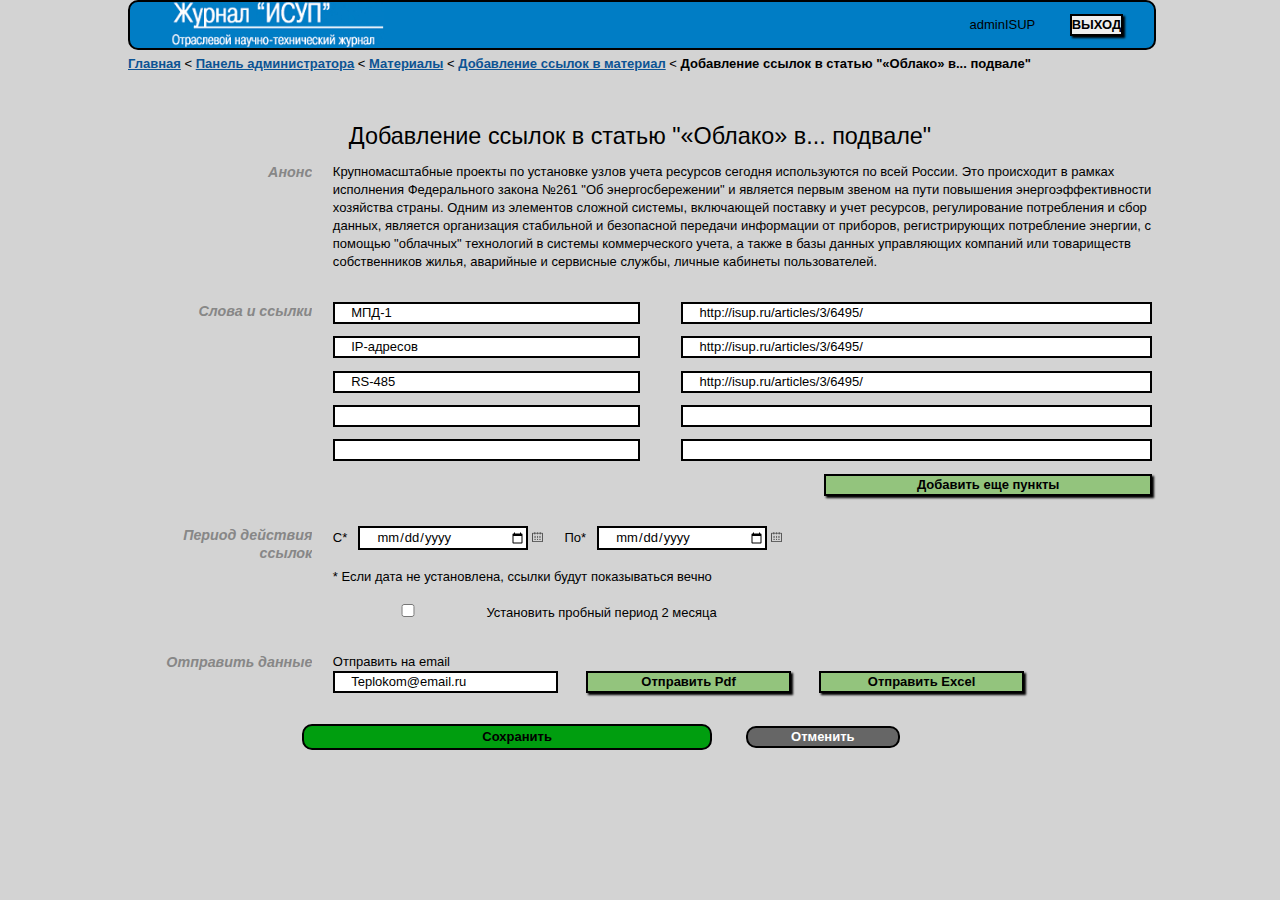
<file: isup-admin-panel/isup-7.html>
<!DOCTYPE html>
<html lang="ru">
<head>
    <meta charset="UTF-8">
    <link rel="stylesheet" href="css/isup-7-styles.css" >
    <title>Добавление ссылок в статью</title>
</head>
<body>

    <header>
        <div class="user-name">adminISUP</div>
        <button class="logout">ВЫХОД</button>
    </header>

    <nav>
        <a href="">Главная</a> < <a href="">Панель администратора</a> < <a href="">Материалы</a> < <a href="">Добавление ссылок в материал</a> < <a href="">Добавление ссылок в статью "&laquo;Облако&raquo; в... подвале"</a>
    </nav>

    <span class="page-name">Добавление ссылок в статью "&laquo;Облако&raquo; в... подвале"</span>

    <form action="" name="links-adding">

        <p class="preview">Крупномасштабные проекты по установке узлов учета ресурсов сегодня используются по всей России. Это происходит в рамках исполнения Федерального закона №261 "Об энергосбережении" и является первым звеном на пути повышения энергоэффективности хозяйства страны. Одним из элементов сложной системы, включающей поставку и учет ресурсов, регулирование потребления и сбор данных, является организация стабильной и безопасной передачи информации от приборов, регистрирующих потребление энергии, с помощью "облачных" технологий в системы коммерческого учета, а также в базы данных управляющих компаний или товариществ собственников жилья, аварийные и сервисные службы, личные кабинеты пользователей.</p>
        <textarea class="title" rows="3" disabled>Анонс</textarea>

        <div class="words-and-links">
                <input type="text" name="word-1" value="МПД-1">
                <input type="url" name="url-1" value="http://isup.ru/articles/3/6495/">
                <input type="text" name="word-2" value="IP-адресов">
                <input type="url" name="url-2" value="http://isup.ru/articles/3/6495/">
                <input type="text" name="word-3" value="RS-485">
                <input type="url" name="url-3" value="http://isup.ru/articles/3/6495/">
                <input type="text" name="word-4">
                <input type="url" name="url-4">
                <input type="text" name="word-5">
                <input type="url" name="url-5">
                <button>Добавить еще пункты</button>
        </div>
        <textarea class="title" rows="3" disabled>Слова и ссылки</textarea>

        <div class="validity">
            <p>С*&nbsp;&nbsp;&nbsp;<label><input type="date">&nbsp;<img src="images/calendar.png"></label>&nbsp;&nbsp;&nbsp;&nbsp;&nbsp;&nbsp;По*&nbsp;&nbsp;&nbsp;<label><input type="date">&nbsp;<img src="images/calendar.png"></label></p>
            <br>
            <p>* Если дата не установлена, ссылки будут показываться вечно</p>
            <br>
            <input type="checkbox" id="checkbox"><label for="checkbox"> Установить пробный период 2 месяца</label>
        </div>
        <textarea class="title" rows="3" disabled>Период действия ссылок</textarea>

        <div class="send-letter">
            <p>Отправить на email</p>
            <input type="text" value="Teplokom@email.ru">
            <button>Отправить Pdf</button>
            <button>Отправить Excel</button>
        </div>
        <textarea class="title" rows="3" disabled>Отправить данные</textarea>

        <input class="submit" type="submit" value="Сохранить">
        <button class="cancel">Отменить</button>

    </form>
</body>
</html>
</file>
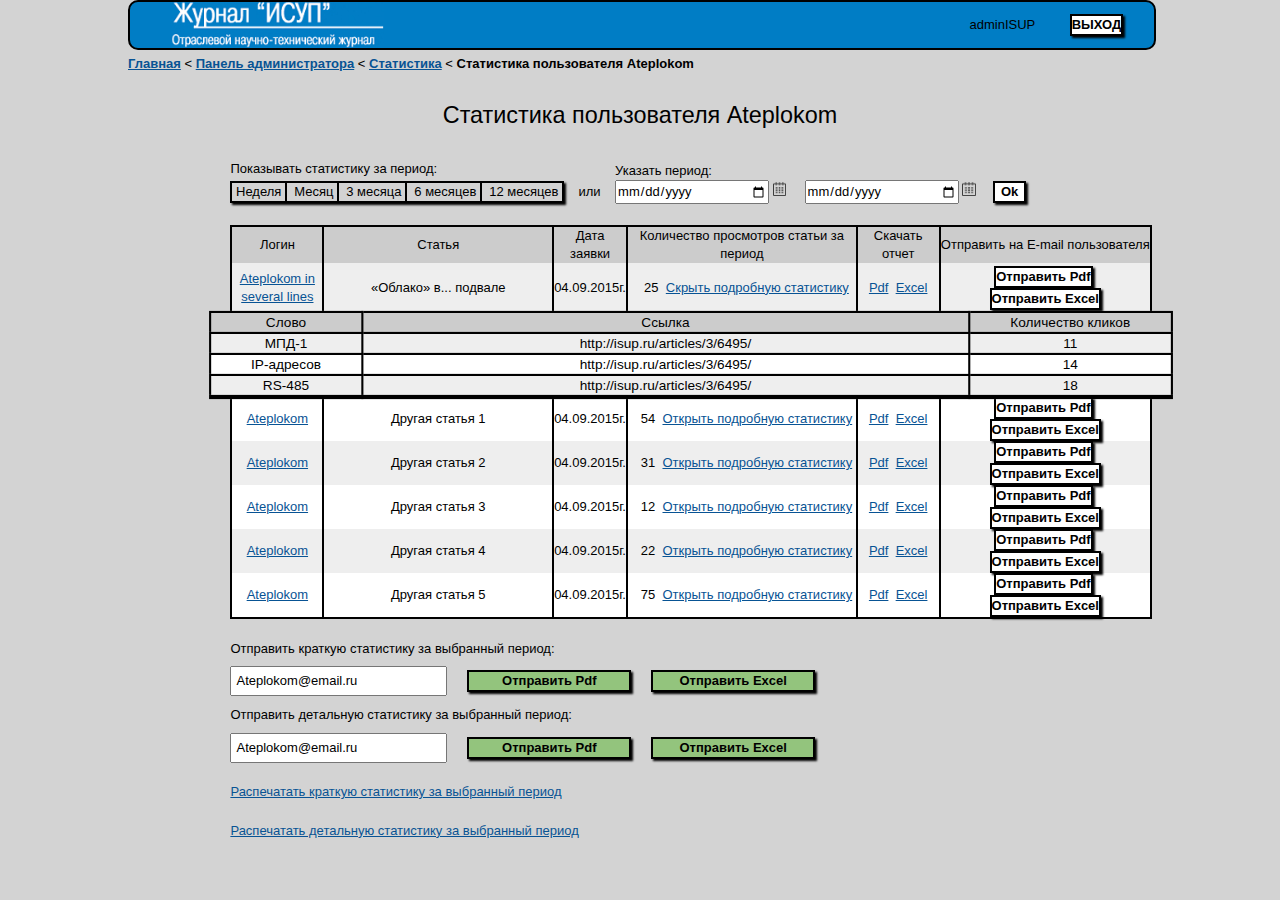
<file: isup-admin-panel/isup-9.html>
<!DOCTYPE html>
<html lang="ru">
<head>
    <meta charset="UTF-8">
    <title>Статистика пользователя Ateplokom</title>
    <link rel="stylesheet" href="css/isup-9-styles.css" >
</head>
<body>

    <header>
        <div class="login">adminISUP</div>
        <button class="logout">ВЫХОД</button>
    </header>

    <nav>
        <a href="">Главная</a> < <a href="">Панель администратора</a> < <a href="">Статистика</a> < <a href="">Статистика пользователя Ateplokom</a>
    </nav>

    <span class="page-name">Статистика пользователя Ateplokom</span>

    <div class="show-statistic">
        <div class="choose-period">
            <div class="choose-period-title">Показывать статистику за период:</div>
            <ul>
                <li>&nbsp;Неделя&nbsp;</li>
                <li>&nbsp;Месяц&nbsp;</li>
                <li>&nbsp;3&nbsp;месяца&nbsp;</li>
                <li>&nbsp;6&nbsp;месяцев&nbsp;</li>
                <li>&nbsp;12&nbsp;месяцев&nbsp;</li>
            </ul>
        </div>
        <span class="delimiter">&nbsp;&nbsp;&nbsp;или&nbsp;&nbsp;&nbsp;</span>
        <div class="write-period">
            <div class="write-period-title">Указать период:</div>
            <label><input type="date">&nbsp;<img src="images/calendar.png"></label>&nbsp;&nbsp;&nbsp;&nbsp;&nbsp;<label><input type="date">&nbsp;<img src="images/calendar.png"></label>
            <button>Ok</button>
        </div>
    </div>

    <table class="table-outer">

        <tr class="table-outer-head">
            <th>Логин</th>
            <th>Статья</th>
            <th>Дата заявки</th>
            <th>Количество просмотров статьи за период</th>
            <th>Скачать отчет</th>
            <th>Отправить на E-mail пользователя</th>
        </tr>

        <tr class="user-1">
            <td class="user-name">Ateplokom in several lines</td>
            <td>&laquo;Облако&raquo; в... подвале</td>
            <td>04.09.2015г.</td>
            <td>
                <span class="views">25</span>&nbsp;
                <span class="hide">Скрыть подробную статистику</span>
                <span class="show">Открыть подробную статистику</span>
            </td>
            <td><a href="">Pdf</a>&nbsp;&nbsp;<a href="">Excel</a></td>
            <td><button class="send-report">Отправить Pdf</button>&nbsp;<button class="send-report">Отправить Excel</button></td>
        </tr>
        <tr class="user-1">
            <td colspan="6">
                <table class="table-inner">
                    <tr class="table-inner-head">
                        <th>Слово</th>
                        <th>Ссылка</th>
                        <th>Количество кликов</th>
                    </tr>
                    <tr>
                        <td>МПД-1</td>
                        <td>http://isup.ru/articles/3/6495/</td>
                        <td>11</td>
                    </tr>
                    <tr>
                        <td>IP-адресов</td>
                        <td>http://isup.ru/articles/3/6495/</td>
                        <td>14</td>
                    </tr>
                    <tr>
                        <td>RS-485</td>
                        <td>http://isup.ru/articles/3/6495/</td>
                        <td>18</td>
                    </tr>
                </table>
            </td>
        </tr>

        <tr class="user-2">
            <td class="user-name">Ateplokom</td>
            <td>Другая статья 1</td>
            <td>04.09.2015г.</td>
            <td>
                <span class="views">54</span>&nbsp;
                <span class="hide">Скрыть подробную статистику</span>
                <span class="show">Открыть подробную статистику</span>
            </td>
            <td><a href="">Pdf</a>&nbsp;&nbsp;<a href="">Excel</a></td>
            <td><button class="send-report">Отправить Pdf</button>&nbsp;<button class="send-report">Отправить Excel</button></td>
        </tr>
        <tr class="user-2">
            <td colspan="6">
                <table class="table-inner">
                    <tr class="table-inner-head">
                        <th>Слово</th>
                        <th>Ссылка</th>
                        <th>Количество кликов</th>
                    </tr>
                    <tr>
                        <td>МПД-1</td>
                        <td>http://isup.ru/articles/3/6495/</td>
                        <td>11</td>
                    </tr>
                    <tr>
                        <td>IP-адресов</td>
                        <td>http://isup.ru/articles/3/6495/</td>
                        <td>14</td>
                    </tr>
                    <tr>
                        <td>RS-485</td>
                        <td>http://isup.ru/articles/3/6495/</td>
                        <td>18</td>
                    </tr>
                </table>
            </td>
        </tr>

        <tr class="user-3">
            <td class="user-name">Ateplokom</td>
            <td>Другая статья 2</td>
            <td>04.09.2015г.</td>
            <td>
                <span class="views">31</span>&nbsp;
                <span class="hide">Скрыть подробную статистику</span>
                <span class="show">Открыть подробную статистику</span>
            </td>
            <td><a href="">Pdf</a>&nbsp;&nbsp;<a href="">Excel</a></td>
            <td><button class="send-report">Отправить Pdf</button>&nbsp;<button class="send-report">Отправить Excel</button></td>
        </tr>
        <tr class="user-3">
            <td colspan="6">
                <table class="table-inner">
                    <tr class="table-inner-head">
                        <th>Слово</th>
                        <th>Ссылка</th>
                        <th>Количество кликов</th>
                    </tr>
                    <tr>
                        <td>МПД-1</td>
                        <td>http://isup.ru/articles/3/6495/</td>
                        <td>11</td>
                    </tr>
                    <tr>
                        <td>IP-адресов</td>
                        <td>http://isup.ru/articles/3/6495/</td>
                        <td>14</td>
                    </tr>
                    <tr>
                        <td>RS-485</td>
                        <td>http://isup.ru/articles/3/6495/</td>
                        <td>18</td>
                    </tr>
                </table>
            </td>
        </tr>

        <tr class="user-4">
            <td class="user-name">Ateplokom</td>
            <td>Другая статья 3</td>
            <td>04.09.2015г.</td>
            <td>
                <span class="views">12</span>&nbsp;
                <span class="hide">Скрыть подробную статистику</span>
                <span class="show">Открыть подробную статистику</span>
            </td>
            <td><a href="">Pdf</a>&nbsp;&nbsp;<a href="">Excel</a></td>
            <td><button class="send-report">Отправить Pdf</button>&nbsp;<button class="send-report">Отправить Excel</button></td>
        </tr>
        <tr class="user-4">
            <td colspan="6">
                <table class="table-inner">
                    <tr class="table-inner-head">
                        <th>Слово</th>
                        <th>Ссылка</th>
                        <th>Количество кликов</th>
                    </tr>
                    <tr>
                        <td>МПД-1</td>
                        <td>http://isup.ru/articles/3/6495/</td>
                        <td>11</td>
                    </tr>
                    <tr>
                        <td>IP-адресов</td>
                        <td>http://isup.ru/articles/3/6495/</td>
                        <td>14</td>
                    </tr>
                    <tr>
                        <td>RS-485</td>
                        <td>http://isup.ru/articles/3/6495/</td>
                        <td>18</td>
                    </tr>
                </table>
            </td>
        </tr>

        <tr class="user-5">
            <td class="user-name">Ateplokom</td>
            <td>Другая статья 4</td>
            <td>04.09.2015г.</td>
            <td>
                <span class="views">22</span>&nbsp;
                <span class="hide">Скрыть подробную статистику</span>
                <span class="show">Открыть подробную статистику</span>
            </td>
            <td><a href="">Pdf</a>&nbsp;&nbsp;<a href="">Excel</a></td>
            <td><button class="send-report">Отправить Pdf</button>&nbsp;<button class="send-report">Отправить Excel</button></td>
        </tr>
        <tr class="user-5">
            <td colspan="6">
                <table class="table-inner">
                    <tr class="table-inner-head">
                        <th>Слово</th>
                        <th>Ссылка</th>
                        <th>Количество кликов</th>
                    </tr>
                    <tr>
                        <td>МПД-1</td>
                        <td>http://isup.ru/articles/3/6495/</td>
                        <td>11</td>
                    </tr>
                    <tr>
                        <td>IP-адресов</td>
                        <td>http://isup.ru/articles/3/6495/</td>
                        <td>14</td>
                    </tr>
                    <tr>
                        <td>RS-485</td>
                        <td>http://isup.ru/articles/3/6495/</td>
                        <td>
                            <span class="views">25</span>&nbsp;
                            <span class="hide">Скрыть подробную статистику</span>
                            <span class="show">Открыть подробную статистику</span>
                        </td>
                        <td><a href="">Pdf</a>&nbsp;&nbsp;<a href="">Excel</a></td>
                        <td><button class="send-report">Отправить Pdf</button>&nbsp;<button class="send-report">Отправить Excel</button></td>
                    </tr>
                </table>
            </td>
        </tr>

        <tr class="user-6">
            <td class="user-name">Ateplokom</td>
            <td>Другая статья 5</td>
            <td>04.09.2015г.</td>
            <td>
                <span class="views">75</span>&nbsp;
                <span class="hide">Скрыть подробную статистику</span>
                <span class="show">Открыть подробную статистику</span>
            </td>
            <td><a href="">Pdf</a>&nbsp;&nbsp;<a href="">Excel</a></td>
            <td><button class="send-report">Отправить Pdf</button>&nbsp;<button class="send-report">Отправить Excel</button></td>
        </tr>
        <tr class="user-6">
            <td colspan="6">
                <table class="table-inner">
                    <tr class="table-inner-head">
                        <th>Слово</th>
                        <th>Ссылка</th>
                        <th>Количество кликов</th>
                    </tr>
                    <tr>
                        <td>МПД-1</td>
                        <td>http://isup.ru/articles/3/6495/</td>
                        <td>11</td>
                    </tr>
                    <tr>
                        <td>IP-адресов</td>
                        <td>http://isup.ru/articles/3/6495/</td>
                        <td>14</td>
                    </tr>
                    <tr>
                        <td>RS-485</td>
                        <td>http://isup.ru/articles/3/6495/</td>
                        <td>18</td>
                    </tr>
                </table>
            </td>
        </tr>

    </table>

    <div class="send-short-stat">
        <span class="title">Отправить краткую статистику за выбранный период:</span><br>
        <input type="email" value="Ateplokom@email.ru"/>
        <button>Отправить Pdf</button>
        <button>Отправить Excel</button>
    </div>
    <div class="send-full-stat">
        <span class="title">Отправить детальную статистику за выбранный период:</span><br>
        <input type="email" value="Ateplokom@email.ru"/>
        <button>Отправить Pdf</button>
        <button>Отправить Excel</button>
    </div>
    <a class="print" href="">Распечатать краткую статистику за выбранный период</a><br>
    <a class="print" href="">Распечатать детальную статистику за выбранный период</a>
</body>
</html>
</file>
<file: factoring/css/styles.css>
@font-face {font-family: "OpenSans Regular";src: url("../fonts/OpenSansRegular.ttf");}

* {
    padding: 0;
    margin: 0;
    -webkit-box-sizing: border-box;
    -moz-box-sizing: border-box;
    box-sizing: border-box;
    font-family: "OpenSans Regular",sans-serif;
    font-size: 15px;
    line-height: 1.6em;
    color: #010000;
}
/* ����� ��� ����� .wrap ����� ������ ����� ������� ������ � ������� ��������*/
.wrap {
    max-width: 770px;
    width: 95%;
    margin: 0 auto;
}
.factoring-block {width: 100%;}
.factoring-block h1, .factoring-block h2 {
    font-size: 1.6em;
    color: #77a119;
    font-weight: 100;
    margin: 0.8em 0 0.2em;
}
.factoring-block h2 {font-size: 1.4666667em;}
.factoring-block h3 {
    font-size: 1.2em;
    color: #4575ab;
    font-weight: 100;
    margin: 0.5em 0 0.2em;
}
.factoring-block .line {
    width: 30px;
    border: 3px solid #e7e7e7;
}
.factoring-block p {margin: 1.2em 0;}
.factoring-block .sub-title {font-weight: 600;}
.factoring-block .blue-text {
    color: #4575ab;
    text-decoration: underline;
}
.factoring-block .green-paragraph {
    border-left: 5px solid #9ac43c;
    padding: 1em;
    font-style: italic;
    font-size: 0.933333em;
    line-height: 1.4em;
    background: #f1f1f1;
}
.factoring-block ol, .factoring-block ul {padding-left: 5%;}
.factoring-block ol li {
    font-weight: 600;
    color: #02438d;
}
.factoring-block ul {list-style: url('../images/list-icon.png');}
.factoring-block .usual-text {font-weight: 100;}
.factoring-block table {
    width: 100%;
    border-collapse: collapse;
}
.factoring-block table th {
    background: -webkit-linear-gradient(to top, #fff, #000);
    background: -moz-linear-gradient(to top,  #fff,  #000);
    background: -o-linear-gradient(to top,  #fff,  #000);
    background: -ms-linear-gradient(to top,  #fff,  #000);
    background: linear-gradient(to top,  #9ac43c 0, #9ac43c 65%,  #cce159 88%,#cce159 93%, #9ac43c 100%);
    text-align: left;
    font-weight: 600;
    color: #ffffff;
    font-size: 0.933333em;
    padding: 0.8em 1em;
    border-right: 1px solid #ffffff;
    width: 34.5%;
}
.factoring-block table th:nth-child(2) {width: 34.5%;}
.factoring-block table th:last-child {border-right: none;width: 29.5%;}
.factoring-block table td {
    background: #f1f1f1;
    text-align: left;
    font-size: 0.933333em;
    padding: 0.8em 5% 0.8em 1em;
    border-right: 1px solid #ffffff;
}
.factoring-block table tr:nth-child(2n + 1) td {background: #f8f9f9;}
.factoring-block table td:last-child {border-right: none;}

@media (max-width: 600px) {

}
</file>
<file: houses/unitegallery/css/unite-gallery.css>
.---------Protection--------{}

.ug-gallery-wrapper, 
.ug-gallery-wrapper *{
	transition: all;
	-o-transition: all;
	-webkit-transition: all;
	-moz-transition: all;
	-ms-transition: all;
	max-width:none;
}

.---------General_Styles--------{}

.ug-gallery-wrapper{
	overflow:hidden;
	position:relative;
	font-family:Arial, Helvetica, sans-serif;
}

.ug-error-message{
	text-align:center;
	padding-top:30px;
	font-size:20px;
	color:#F30D0D;
}


.ug-gallery-wrapper .ug-canvas-pie{
	position:absolute;
	z-index:4;
}

.ug-gallery-wrapper .ug-progress-bar{
	position:absolute;
	overflow:hidden;
	z-index:4;
}

.ug-gallery-wrapper .ug-progress-bar-inner{
	xposition:absolute;
}

.ug-gallery-wrapper.ug-fullscreen{
	height: 100% !important;
	width: 100% !important;
	max-width:none !important;
	max-height:none !important;
}

.ug-gallery-wrapper.ug-fake-fullscreen{
	position: fixed !important;
	height: auto !important;
	width: auto !important;
	max-width:none !important;
	max-height:none !important;
	margin: 0px !important;
	padding: 0px !important;
	top: 0px !important;
	left: 0px !important;
	bottom: 0px !important;
	right: 0px !important;
	z-index: 999999 !important;
}

.ug-body-fullscreen{
	overflow: hidden !important;
	height: 100% !important;
	width: 100% !important;
	margin:0px !important;
	padding:0px !important;	
}

.ug-gallery-wrapper .ug-preloader-trans{
	display:block;
	height:35px;
	width:32px;
	height:32px;
	background-image:url('../images/loader_skype_trans.gif');
	background-repeat:no-repeat;
}


.--------------SLIDER------------------{}

.ug-gallery-wrapper .ug-slider-wrapper{
	position:absolute;
	overflow:hidden;
	z-index:1;
	background-color:#000000;
}

.ug-slider-wrapper .ug-slider-controls{
	position:absolute;
	top:0px;
	left:0px;
	z-index:3;
}

.ug-slider-wrapper .ug-slide-wrapper{
	position:absolute;
}

.ug-slider-wrapper .ug-slider-inner{
	position:absolute;
	z-index:0;
}

.ug-slider-wrapper .ug-item-wrapper{
	position:absolute;
	overflow:hidden;
}

.ug-slider-wrapper,
.ug-item-wrapper img{
	
	-webkit-user-select: none;	/* make unselectable */         
	-moz-user-select: none; 
	-ms-user-select: none;	
	max-width:none !important;
	box-sizing:border-box;
}

.ug-slider-wrapper .ug-slider-preloader{
	position:absolute;
	z-index:1;
	border:2px solid #ffffff;
	border-radius:6px;
	background-color:#ffffff;
	background-position:center center;
	background-repeat:no-repeat;
}

.ug-slider-preloader.ug-loader1{
	width:30px;
	height:30px;
	background-image:url('../images/loader-white1.gif');
}

.ug-slider-preloader.ug-loader1.ug-loader-black{
	background-image:url('../images/loader-black1.gif');	
}
	
.ug-slider-preloader.ug-loader2{
	width:32px;
	height:32px;
	background-image:url('../images/loader-white2.gif');
}

.ug-slider-preloader.ug-loader2.ug-loader-black{
	background-image:url('../images/loader-black2.gif');	
}

.ug-slider-preloader.ug-loader3{
	width:38px;
	height:38px;
	background-image:url('../images/loader-white3.gif');
}

.ug-slider-preloader.ug-loader3.ug-loader-black{
	background-image:url('../images/loader-black3.gif');	
}

.ug-slider-preloader.ug-loader4{
	width:32px;
	height:32px;
	background-image:url('../images/loader-white4.gif');
	background-color:white;
}

.ug-slider-preloader.ug-loader4.ug-loader-black{
	background-image:url('../images/loader-black4.gif');	
}

.ug-slider-preloader.ug-loader5{
	width:60px;
	height:8px;
	background-image:url('../images/loader-white5.gif');
	background-color:white;
	border:none;
	border-radius:0px;
}

.ug-slider-preloader.ug-loader5.ug-loader-black{
	background-image:url('../images/loader-black5.gif');
	border:2px solid #000000;
}

.ug-slider-preloader.ug-loader6{
	width:32px;
	height:32px;
	background-image:url('../images/loader-white6.gif');
}

.ug-slider-preloader.ug-loader6.ug-loader-black{
	background-image:url('../images/loader-black6.gif');	
}

.ug-slider-preloader.ug-loader7{
	width:32px;
	height:10px;
	background-image:url('../images/loader-white7.gif');
	border-width:3px;
	border-radius:3px;
}

.ug-slider-preloader.ug-loader7.ug-loader-black{
	background-image:url('../images/loader-black7.gif');	
}

.ug-slider-preloader.ug-loader-black{
	border-color:#000000;
	background-color:#000000;
}

.ug-slider-preloader.ug-loader-nobg{
	background-color:transparent;
}

.ug-slider-wrapper .ug-button-videoplay{
	position:absolute;
	z-index:2;
	cursor:pointer;	
}

.ug-slider-wrapper .ug-button-videoplay.ug-type-square{	
	width:86px;
	height:66px;
	background-image:url('../images/play-button-square.png');
	background-position:0px -66px;
}

.ug-slider-wrapper .ug-button-videoplay.ug-type-square.ug-button-hover{
	background-position:0px 0px;
}


.ug-slider-wrapper .ug-button-videoplay.ug-type-round{	
	width:76px;
	height:76px;
	background-image:url('../images/play-button-round.png');
	opacity:0.9;
	filter: alpha(opacity = 90);
	transition: all 0.3s ease 0s;
}


.ug-slider-wrapper .ug-button-videoplay.ug-type-round.ug-button-hover{
	opacity:1;
	filter: alpha(opacity = 100);
	transition: all 0.3s ease 0s;
}


.--------------VIDEO_PLAYER------------------{}

.ug-gallery-wrapper .ug-videoplayer{
	position:absolute;
	z-index:100;	
	background-color:#000000;
	background-image:url('../images/loader-black1.gif');	
	background-repeat:no-repeat;
	background-position:center center;
}

.ug-videoplayer .ug-videoplayer-wrapper{
	width:100%;
	height:100%;
	background-color:#000000;
}


.ug-videoplayer .ug-videoplayer-button-close{
	position:absolute;
	height:64px;
	width:64px;
	background-image:url('../images/button-close.png');
	cursor:pointer;
	z-index:1000;
}


.ug-videoplayer .ug-videoplayer-button-close:hover{
	background-position: 0px -64px;
}

.--------------THUMBS_STRIP------------------{}


.ug-gallery-wrapper .ug-thumbs-strip,
.ug-gallery-wrapper .ug-thumbs-grid{
	position:absolute;
	overflow:hidden;
	
	-webkit-user-select: none;	/* make unselectable */         
	-moz-user-select: none; 
	-ms-user-select: none;
	
	xbackground-color:green;
	z-index:10;
}

.ug-thumbs-strip.ug-dragging{
	xcursor: -webkit-grab;
	xcursor: -moz-grab;
}

.ug-gallery-wrapper .ug-thumbs-strip-inner,
.ug-gallery-wrapper .ug-thumbs-grid-inner{
	position:absolute;
}

.ug-thumb-wrapper.ug-thumb-generated{
	position:absolute;
	overflow:hidden;
	
	-webkit-user-select: none;	/* make unselectable */         
	-moz-user-select: none; 
	-ms-user-select: none;
	
	box-sizing:border-box;
	-moz-box-sizing:border-box;
}


.ug-thumb-wrapper.ug-thumb-generated .ug-thumb-loader,
.ug-thumb-wrapper.ug-thumb-generated .ug-thumb-error{
	position:absolute;
	top:0px;
	left:0px;
	background-repeat:no-repeat;
	background-position:center center;
}

.ug-thumb-wrapper .ug-thumb-border-overlay{
	position:absolute;
	top:0px;
	left:0px;
	z-index:4;
	box-sizing:border-box;
	-moz-box-sizing:border-box;
	border-style:solid;
}

.ug-thumb-wrapper .ug-thumb-overlay{
	position:absolute;
	top:0px;
	left:0px;
	z-index:3;
}

.ug-thumb-wrapper.ug-thumb-generated .ug-thumb-loader-dark{
	background-image:url('../images/loader.gif');
}

.ug-thumb-wrapper.ug-thumb-generated .ug-thumb-loader-bright{
	background-image:url('../images/loader_bright.gif');
}

.ug-thumb-wrapper.ug-thumb-generated .ug-thumb-error{
	background-image:url('../images/not_loaded.png');
}

.ug-thumb-wrapper.ug-thumb-generated img{
	position:absolute;
	z-index:1;
	max-width:none !important;
}

.ug-thumb-wrapper.ug-thumb-generated img.ug-thumb-image-overlay{
	position:absolute;
	z-index:2;
	max-width:none !important;
}


/* bw desaturate effect lightweight */
img.ug-bw-effect{
	-webkit-filter: grayscale(1); 
	-webkit-filter: grayscale(100%); 
	-moz-filter: grayscale(100%);
	filter: gray; 
	filter: grayscale(100%);
    filter: url("data:image/svg+xml;utf8,<svg xmlns=\'http://www.w3.org/2000/svg\'><filter id=\'grayscale\'><feColorMatrix type=\'matrix\' values=\'0.3333 0.3333 0.3333 0 0 0.3333 0.3333 0.3333 0 0 0.3333 0.3333 0.3333 0 0 0 0 0 1 0\'/></filter></svg>#grayscale"); /* Firefox 10+, Firefox on Android */	
}

/* blur effect desaturate effect lightweight */
img.ug-blur-effect{
	
	filter: blur(0.8px); 
	-webkit-filter: blur(0.8px);
	-moz-filter: blur(0.8px);
	-o-filter: blur(0.8px);
	-ms-filter: blur(0.8px);    
    filter: url("data:image/svg+xml;utf8,<svg xmlns=\'http://www.w3.org/2000/svg\'><filter id='blur'><feGaussianBlur stdDeviation=\'0.8\' /></filter></svg>#blur"); /* Firefox 10+, Firefox on Android */
	filter:progid:DXImageTransform.Microsoft.Blur(PixelRadius='0.8');
}

img.ug-sepia-effect{
	-webkit-filter: sepia(1);
	-webkit-filter: sepia(100%); -moz-filter: sepia(100%);
	-ms-filter: sepia(100%); -o-filter: sepia(100%);
	filter: url("data:image/svg+xml;utf8,<svg xmlns=\'http://www.w3.org/2000/svg\'><filter id=\'sepia\'><feColorMatrix values=\'0.14 0.45 0.05 0 0 0.12 0.39 0.04 0 0 0.08 0.28 0.03 0 0 0 0 0 1 0\' /></filter></svg>#sepia"); /* Firefox 10+, Firefox on Android */
	filter: sepia(100%);
	background-color: #5E2612;
	filter: alpha(opacity = 50);
	zoom:1;
}


.--------------BULLETS------------------{}


.ug-gallery-wrapper .ug-bullets{
	position: absolute;
	top:0px;
	left:0px;
	margin:0px;
	padding:0px;
}

.ug-gallery-wrapper .ug-bullets .ug-bullet{
	background-repeat:no-repeat;
	cursor:pointer;
	display:block;
	float:left;
	z-index:2;
}

.ug-gallery-wrapper .ug-bullets .ug-bullet:first-child{
	margin-left:0px;
}


.--------------TEXT_PANEL------------------{}

.ug-gallery-wrapper .ug-textpanel{
	position:absolute;
	overflow:hidden;
}

.ug-slider-wrapper .ug-textpanel{
	z-index:2;
}

.ug-gallery-wrapper .ug-textpanel-bg,
.ug-gallery-wrapper .ug-textpanel-title,
.ug-gallery-wrapper .ug-textpanel-description{
	display:block;
	position:absolute;
	margin:0px;
	padding:0px;
}


.ug-gallery-wrapper .ug-textpanel-bg{
	background-color:#000000;
	opacity:0.4;
	filter: alpha(opacity = 40);
	z-index:1;
}

.ug-textpanel-textwrapper{
	overflow:hidden;
}

.ug-gallery-wrapper .ug-textpanel-title{
	font-size:16px;
	font-weight:bold;
	color:white;
	text-align:left;
	z-index:2;	
}

.ug-gallery-wrapper .ug-textpanel-description{
	font-size:14px;
	color:white;
	text-align:left;
	z-index:3;
}


.--------------ZOOM_PANEL------------------{}

.ug-slider-wrapper .ug-zoompanel{
	position:absolute;
	top:200px;
	left:100px;
}

.ug-zoompanel .ug-zoompanel-button{
    background-repeat: no-repeat;
    cursor:pointer;
    display:block;
}


.--------------ZOOM_PANEL_BUTTONS------------------{}

.ug-gallery-wrapper .ug-arrow-left{
	position:absolute;	
	background-repeat:no-repeat;
	display:block;
	cursor:pointer;
}

.ug-gallery-wrapper .ug-arrow-right{
	position:absolute;
	background-repeat:no-repeat;
	cursor:pointer;
}


.--------------GRID_PANEL_AND_ARROWS------------------{}


.ug-gallery-wrapper .ug-grid-panel{
	position:absolute;
    background-color: #000000;
    xbackground-color: blue;

    z-index:2;
}


.ug-gallery-wrapper .ug-grid-panel .grid-arrow{
	position:absolute;
	background-repeat:no-repeat;
	cursor:pointer;
	z-index:11;
}

.ug-gallery-wrapper .ug-grid-panel .grid-arrow.ug-button-disabled{
	cursor:default;	
}


/* handle tip */
.ug-gallery-wrapper .ug-panel-handle-tip{
	position:absolute;
	z-index:13;
	cursor:pointer;
}

.ug-gallery-wrapper .ug-panel-disabled-overlay{
	position:absolute;
	z-index:100;
	width:100%;
	height:100%;
	background-color:rgba(0,0,0,0.3);
	background-image:url('../images/cover-grid.png');
}


.--------------STRIP_PANEL------------------{}

.ug-gallery-wrapper .ug-strip-panel{
	position:absolute;
	background-color:#000000;
	z-index:2;
}

.ug-strip-panel .ug-strip-arrow{
	position:absolute;	
	cursor:pointer;
}

.ug-strip-panel .ug-strip-arrow.ug-button-disabled{
	cursor:default;
}


.ug-strip-panel .ug-strip-arrow-tip{
	position:absolute;
}

.--------------TILES------------------{}

.ug-thumb-wrapper.ug-tile{
	display:block;
	position:absolute;
	box-sizing:border-box;
	-moz-box-sizing:border-box;
	overflow:hidden;
	padding:0px;
	margin:0px;
}

.ug-tiles-transit .ug-thumb-wrapper.ug-tile{
	transition: left 0.7s ease 0s, top 0.7s ease 0s;
}

.ug-thumb-wrapper.ug-tile.ug-tile-clickable{
	cursor: pointer;
}

.ug-thumb-wrapper.ug-tile img.ug-thumb-image{

	-webkit-user-select: none;	/* make unselectable */         
	-moz-user-select: none; 
	-ms-user-select: none;	
	 max-width:none !important;

	display:block;	
	border:none;
	padding:0px;
	margin:0px;
	width:100%;
}


.ug-tiletype-justified .ug-thumb-wrapper.ug-tile img.ug-thumb-image{
	height:100%;
	max-width:none !important;	
}

.ug-thumb-wrapper.ug-tile .ug-tile-image-overlay{
	position:absolute;
	z-index:2;
	xbackground-color:red;
	top:0px;
	left:0px;
}

.ug-thumb-wrapper.ug-tile .ug-tile-image-overlay img{
	width:100%;
	max-width:none !important;	
}

.ug-tiletype-justified .ug-thumb-wrapper.ug-tile .ug-tile-image-overlay img{
	height:100%;
	max-width:none !important;	
}

.ug-thumb-wrapper.ug-tile .ug-tile-icon{
	position:absolute;
	width:38px;
	height:38px;
	background-repeat:no-repeat;
	background-position:0 0;
	xbackground-color:green;
	z-index:4;
	top:1px;
	left:1px;
	cursor:pointer;
}

.ug-thumb-wrapper.ug-tile .ug-tile-icon.ug-icon-link{
	background-image:url('../images/icon-link32.png');	
}

.ug-thumb-wrapper.ug-tile .ug-tile-icon.ug-icon-zoom{
	background-image:url('../images/icon-zoom32.png');	
}

.ug-thumb-wrapper.ug-tile .ug-tile-icon.ug-icon-play{
	background-image:url('../images/icon-play32.png');	
}

.ug-thumb-wrapper.ug-tile .ug-tile-icon:hover{
	background-position:0 -38px;
}

.ug-tile.ug-tile-fixed img.ug-thumb-image{
	width:auto;
	height:auto;
	position:absolute;
	max-width:none !important;	
}

.ug-thumbs-grid .ug-tile-image-overlay img{
	width:auto;
	height:auto;
	position:absolute;
	max-width:none !important;
}

/* text panel on tiles*/

.ug-tile .ug-textpanel{
	z-index: 5;
	cursor:default;
}

.ug-tile.ug-tile-clickable .ug-textpanel{
	cursor:pointer;
}

.ug-tile .ug-textpanel-title{
	font-size:14px;
	font-weight:bold;
}

.--------------CAROUSEL------------------{}

.ug-gallery-wrapper .ug-carousel-wrapper{
	position:absolute;
	overflow:hidden;
}

.ug-gallery-wrapper .ug-carousel-inner{
	position:absolute;
}


.------------------LIGHTBOX---------------------{}

.ug-gallery-wrapper.ug-lightbox{
	display: none;
	position: fixed;
    border: none;
    padding:0px;
    margin:0px;
    outline: invert none medium;
    overflow: hidden;
    top: 0;
    left: 0;
	width: 100%;
    height: 100%;
	max-width:none !important;
	max-height:none !important;
    z-index: 999999;
}

.ug-lightbox .ug-lightbox-top-panel{
	position:absolute;
	z-index:2;
	background-color:rgba(0,0,0,0.4);
}


.ug-lightbox .ug-lightbox-overlay{
	z-index:1;
	width:100%;
	height:100%;
    background-color:#000000;
    opacity:1;
}

.ug-lightbox .ug-slider-wrapper{
	z-index:1;
	xbackground-color:green;
	background-color:transparent !important;
}

.ug-lightbox .ug-textpanel{
	z-index: 2;
}


.ug-lightbox .ug-lightbox-arrow-left,
.ug-lightbox .ug-lightbox-arrow-right{
	position:absolute;
	width:50px;
	height:55px;
	background-repeat:no-repeat;
	background-image:url('../images/lightbox-arrow-left.png');
	background-position:0px 0px;
	z-index:3;
	cursor:pointer;
}

.ug-lightbox .ug-lightbox-arrow-right{
	background-image:url('../images/lightbox-arrow-right.png');
}

.ug-lightbox .ug-lightbox-button-close{
	position:absolute;
	width:36px;
	height:36px;
	background-repeat:no-repeat;
	background-image:url('../images/lightbox-icon-close.png');
	background-position:0px 0px;
	z-index:4;
	cursor:pointer;
}


.ug-lightbox-compact .ug-lightbox-button-close{
	width:45px;
	height:41px;
	background-image:url('../images/lightbox-icon-close-compact2.png');
}


.ug-lightbox .ug-lightbox-arrow-left.ug-arrow-hover,
.ug-lightbox .ug-lightbox-arrow-right.ug-arrow-hover{
	background-position:0px -55px;	
}

.ug-lightbox .ug-lightbox-button-close.ug-button-hover{
	background-position:0px -35px;
}

.ug-lightbox-compact .ug-lightbox-button-close.ug-button-hover{
	background-position:0px -40px;
}

.ug-lightbox .ug-lightbox-numbers{
	position:absolute;
	color:#e5e5e5;
	font-size:12px;
	top:14px;
	left:8px;
	z-index:3;
}

.ug-lightbox-compact .ug-lightbox-numbers{
	font-size: 14px;
	padding-right:5px;
	padding-top:7px;
}

.ug-lightbox .ug-textpanel-title,
.ug-lightbox .ug-textpanel-description{
	font-size: 14px;
	font-weight: normal;
	color: #e5e5e5;
}

.ug-lightbox-compact .ug-textpanel-title,
.ug-lightbox-compact .ug-textpanel-description{
	color:#F3F3F3;
	font-size: 16px;
}


.------------------DEFAULT_SKIN---------------------{}

/* --- arrows -- */

.ug-arrow-left.ug-skin-default,
.ug-arrow-right.ug-skin-default{
	width:15px;
	height:30px;
	background-image:url('../skins/default/slider_arrow_left.png');
	background-position:0px 0px;
}

.ug-arrow-right.ug-skin-default{
	background-image:url('../skins/default/slider_arrow_right.png');
}

.ug-arrow-left.ug-skin-default.ug-arrow-hover,
.ug-arrow-right.ug-skin-default.ug-arrow-hover{
	background-position:0px -30px;
}

.ug-arrow-left.ug-skin-default.ug-arrow-disabled,
.ug-arrow-right.ug-skin-default.ug-arrow-disabled{
	background-position:0px -60px;
}

/* --- bullets -- */

.ug-bullets.ug-skin-default .ug-bullet{
	width:15px;
	height:15px;
	background-image:url('../skins/default/slider_bullets.png');
	background-position:top left;
	margin-left:5px;
}

.ug-bullets.ug-skin-default .ug-bullet.ug-bullet-active{
	background-position:bottom left;
}

.ug-bullets.ug-skin-default.ug-bullets-gray .ug-bullet{ 
	background-image:url('../skins/default/tile_bullets_gray.png');
}

.ug-bullets.ug-skin-default.ug-bullets-blue .ug-bullet{ 
	background-image:url('../skins/default/tile_bullets_blue.png');
}

.ug-bullets.ug-skin-default.ug-bullets-brown .ug-bullet{ 
	background-image:url('../skins/default/tile_bullets_brown.png');
}

.ug-bullets.ug-skin-default.ug-bullets-green .ug-bullet{ 
	background-image:url('../skins/default/tile_bullets_green.png');
}

.ug-bullets.ug-skin-default.ug-bullets-red .ug-bullet{ 
	background-image:url('../skins/default/tile_bullets_red.png');
}

.ug-button-tile-navigation{
	width:36px;
	height:36px;
	background-position:top left;
	cursor:pointer;
	float:left;
}

.ug-button-tile-navigation.ug-button-tile-left{
	background-image:url('../skins/default/tile_button_left.png');
}

.ug-button-tile-navigation.ug-button-tile-right{
	background-image:url('../skins/default/tile_button_right.png');
}

.ug-button-tile-navigation:hover{
	background-position:bottom left;
}

.ug-button-tile-navigation.ug-button-disabled{
	opacity:0.6;
}

.ug-button-tile-navigation.ug-button-disabled:hover{
	background-position:top left;	
}

.ug-button-tile-navigation.ug-button-tile-play{
	background-image:url('../skins/default/tile_button_play_pause.png');
	width:35px;
} 

.ug-button-tile-navigation.ug-button-tile-play.ug-pause-icon{
	background-position:bottom left;
} 

.ug-button-tile-navigation.ug-button-tile-play:hover{
	background-position:top left;
} 

.ug-button-tile-navigation.ug-button-tile-play.ug-pause-icon:hover{
	background-position:bottom left;
} 


/* --- play button -- */

.ug-button-play.ug-skin-default{
	position:absolute;
	background-image:url('../skins/default/button_playpause.png');
    width:14px;
    height:17px;
    cursor:pointer;
	background-position:0px 0px;
}

.ug-button-play.ug-skin-default.ug-button-hover{
	background-position:0px -17px;	
}

.ug-button-play.ug-skin-default.ug-stop-mode{
	background-position:0px -34px;
}

.ug-button-play.ug-skin-default.ug-stop-mode.ug-button-hover{
	background-position:0px -51px;
}

/* --- fullscreen button -- */

.ug-button-fullscreen.ug-skin-default{
	position:absolute;
	background-image:url('../skins/default/button_fullscreen.png');
    width:16px;
    height:16px;
    cursor:pointer;
	background-position:0px 0px;
}

.ug-button-fullscreen.ug-skin-default.ug-button-hover{
	background-position:0px -16px;	
}

.ug-button-fullscreen.ug-skin-default.ug-fullscreenmode{
	background-position:0px -32px;
}

.ug-button-fullscreen.ug-skin-default.ug-fullscreenmode.ug-button-hover{
	background-position:0px -48px;
}


/* --- zoom panel --- */

.ug-zoompanel.ug-skin-default .ug-zoompanel-button{
    background-repeat: no-repeat;
    cursor:pointer;
    height: 23px;
    width: 23px;
    margin-top:5px;
    background-position: 0px 0px;	
}

.ug-zoompanel.ug-skin-default .ug-zoompanel-plus{
	margin-top:0px;
}

.ug-zoompanel.ug-skin-default .ug-zoompanel-plus{
	background-image:url('../skins/default/icon_zoom_plus.png');
}

.ug-zoompanel.ug-skin-default .ug-zoompanel-minus{
	background-image:url('../skins/default/icon_zoom_minus.png');
}

.ug-zoompanel.ug-skin-default .ug-zoompanel-return{
	background-image:url('../skins/default/icon_zoom_back.png');
}

.ug-zoompanel.ug-skin-default .ug-zoompanel-button.ug-button-hover{
    background-position: 0px -23px;
}

.ug-zoompanel.ug-skin-default .ug-zoompanel-button-disabled,
.ug-zoompanel.ug-skin-default .ug-zoompanel-button.ug-button-hover.ug-zoompanel-button-disabled{
    background-position: 0px -46px;
    cursor:default;
}


/* --- Grid Panel Arrows -- */

/*--- down arrow ---*/

.ug-gallery-wrapper .ug-grid-panel .grid-arrow-down.ug-skin-default{
	width:30px;
	height:15px;
	background-position:0px 0px;	
	background-image:url('../skins/default/arrow_grid_down.png');
}

.ug-gallery-wrapper .ug-grid-panel .grid-arrow-down.ug-skin-default.ug-button-hover{
	background-position:0px -15px;
}

.ug-gallery-wrapper .ug-grid-panel .grid-arrow-down.ug-skin-default.ug-button-hover.ug-button-disabled,
.ug-gallery-wrapper .ug-grid-panel .grid-arrow-down.ug-skin-default.ug-button-disabled{
	background-position:0px -30px;
}


/*--- up arrow ---*/

.ug-gallery-wrapper .ug-grid-panel .grid-arrow-up.ug-skin-default{
	width:30px;
	height:15px;
	background-position:0px 0px;	
	background-image:url('../skins/default/arrow_grid_up.png');
}

.ug-gallery-wrapper .ug-grid-panel .grid-arrow-up.ug-skin-default.ug-button-hover{
	background-position:0px -15px;	
}

.ug-gallery-wrapper .ug-grid-panel .grid-arrow-up.ug-skin-default.ug-button-hover.ug-button-disabled,
.ug-gallery-wrapper .ug-grid-panel .grid-arrow-up.ug-skin-default.ug-button-disabled{
	background-position:0px -30px;
}

/*--- left arrow ---*/

.ug-gallery-wrapper .ug-grid-panel .grid-arrow-left.ug-skin-default{
	width:40px;
	height:40px;
	background-position:0px -40px;
	background-image:url('../skins/default/grid_arrow_left.png');
}

.ug-gallery-wrapper .ug-grid-panel .grid-arrow-left.ug-skin-default.ug-button-hover{
	background-position:0px -0px;
}

.ug-gallery-wrapper .ug-grid-panel .grid-arrow-left.ug-skin-default.ug-button-hover.ug-button-disabled,
.ug-gallery-wrapper .ug-grid-panel .grid-arrow-left.ug-skin-default.ug-button-disabled{
	background-position:0px -80px;
}

/*--- right arrow ---*/

.ug-gallery-wrapper .ug-grid-panel .grid-arrow-right.ug-skin-default{
	width:40px;
	height:40px;
	background-position:0px -40px;	
	background-image:url('../skins/default/grid_arrow_right.png');
}

.ug-gallery-wrapper .ug-grid-panel .grid-arrow-right.ug-skin-default.ug-button-hover{
	background-position:0px -0px;
}

.ug-gallery-wrapper .ug-grid-panel .grid-arrow-right.ug-skin-default.ug-button-hover.ug-button-disabled,
.ug-gallery-wrapper .ug-grid-panel .grid-arrow-right.ug-skin-default.ug-button-disabled{
	background-position:0px -80px;
}

/*--- left arrow - horizontal panel type ---*/

.ug-gallery-wrapper .ug-grid-panel .grid-arrow-left-hortype.ug-skin-default{
	width:15px;
	height:30px;
	background-image:url('../skins/default/slider_arrow_left.png');
	background-position:0px 0px;
}

.ug-gallery-wrapper .ug-grid-panel .grid-arrow-left-hortype.ug-skin-default.ug-button-hover{
	background-position:0px -30px;
}

.ug-gallery-wrapper .ug-grid-panel .grid-arrow-left-hortype.ug-skin-default.ug-button-hover.ug-button-disabled,
.ug-gallery-wrapper .ug-grid-panel .grid-arrow-left-hortype.ug-skin-default.ug-button-disabled{
	background-position:0px -60px;
}


/*--- right arrow - horizontal panel type ---*/

.ug-gallery-wrapper .ug-grid-panel .grid-arrow-right-hortype.ug-skin-default{
	width:15px;
	height:30px;
	background-image:url('../skins/default/slider_arrow_right.png');
	background-position:0px 0px;
}

.ug-gallery-wrapper .ug-grid-panel .grid-arrow-right-hortype.ug-skin-default.ug-button-hover{
	background-position:0px -30px;
}

.ug-gallery-wrapper .ug-grid-panel .grid-arrow-right-hortype.ug-skin-default.ug-button-hover.ug-button-disabled,
.ug-gallery-wrapper .ug-grid-panel .grid-arrow-right-hortype.ug-skin-default.ug-button-disabled{
	background-position:0px -60px;
}


/* --- Strip Panel Arrows -- */

/* left and right arrows */

.ug-strip-panel .ug-strip-arrow-left.ug-skin-default,
.ug-strip-panel .ug-strip-arrow-right.ug-skin-default{
	width:25px;
	height:50px;
}

.ug-strip-panel .ug-strip-arrow-left.ug-skin-default .ug-strip-arrow-tip,
.ug-strip-panel .ug-strip-arrow-right.ug-skin-default .ug-strip-arrow-tip{
	background-position:0px 0px;
	background-repeat:no-repeat;
	width:4px;
	height:7px;
}

.ug-strip-panel .ug-strip-arrow-left.ug-skin-default .ug-strip-arrow-tip{
	background-image:url('../skins/default/arrows_strip_left.png');
}

.ug-strip-panel .ug-strip-arrow-right.ug-skin-default .ug-strip-arrow-tip{
	background-image:url('../skins/default/arrows_strip_right.png');	
}

.ug-strip-panel .ug-strip-arrow-left.ug-skin-default.ug-button-hover .ug-strip-arrow-tip,
.ug-strip-panel .ug-strip-arrow-right.ug-skin-default.ug-button-hover .ug-strip-arrow-tip{
	background-position:0px -7px;
}


/* up and down arrows */

.ug-strip-panel .ug-strip-arrow-up.ug-skin-default,
.ug-strip-panel .ug-strip-arrow-down.ug-skin-default{
	height:25px;
	width:50px;
}

.ug-strip-panel .ug-strip-arrow-up.ug-skin-default .ug-strip-arrow-tip,
.ug-strip-panel .ug-strip-arrow-down.ug-skin-default .ug-strip-arrow-tip{
	background-position:0px 0px;
	background-repeat:no-repeat;
	width:7px;
	height:4px;
}

.ug-strip-panel .ug-strip-arrow-up.ug-skin-default .ug-strip-arrow-tip{
	background-image:url('../skins/default/arrows_strip_up.png');
}

.ug-strip-panel .ug-strip-arrow-down.ug-skin-default .ug-strip-arrow-tip{
	background-image:url('../skins/default/arrows_strip_down.png');	
}

.ug-strip-panel .ug-strip-arrow-up.ug-skin-default.ug-button-hover .ug-strip-arrow-tip,
.ug-strip-panel .ug-strip-arrow-down.ug-skin-default.ug-button-hover .ug-strip-arrow-tip{
	background-position:-7px 0px;
}

.ug-strip-panel .ug-strip-arrow.ug-skin-default.ug-button-disabled .ug-strip-arrow-tip{
	background-position:0px 0px;
	opacity:0.5;
	filter: alpha(opacity = 50);
}


/* --- Panel Handle Tip -- */

/* left and right handle */
.ug-gallery-wrapper .ug-handle-tip-left.ug-skin-default,
.ug-gallery-wrapper .ug-handle-tip-right.ug-skin-default{
	width:22px;
	height:36px;
	background-image:url('../skins/default/grid_handle_black_left.png');
	background-repeat:no-repeat;
	background-position:0px -36px;
}

.ug-gallery-wrapper .ug-handle-tip-right.ug-skin-default{
	background-image:url('../skins/default/grid_handle_black_right.png');
	background-position:0px -36px;
}

.ug-gallery-wrapper .ug-handle-tip-left.ug-button-hover.ug-skin-default,
.ug-gallery-wrapper .ug-handle-tip-right.ug-button-hover.ug-skin-default{
	background-position:0px -0px;	
}

.ug-gallery-wrapper .ug-handle-tip-left.ug-skin-default.ug-button-closed,
.ug-gallery-wrapper .ug-handle-tip-right.ug-skin-default.ug-button-closed{
	background-position:0px -108px;
}

.ug-gallery-wrapper .ug-handle-tip-left.ug-skin-default.ug-button-closed.ug-button-hover,
.ug-gallery-wrapper .ug-handle-tip-right.ug-skin-default.ug-button-closed.ug-button-hover{
	background-position:0px -72px;
}


/* top and bottom handle */

.ug-gallery-wrapper .ug-handle-tip-top.ug-skin-default,
.ug-gallery-wrapper .ug-handle-tip-bottom.ug-skin-default{	
	width:36px;
	height:22px;
	background-image:url('../skins/default/grid_handle_black_top.png');
	background-repeat:no-repeat;
	background-position:-36px 0px;
}

.ug-gallery-wrapper .ug-handle-tip-bottom.ug-skin-default{
	background-image:url('../skins/default/grid_handle_black_bottom.png');
	background-position:-36px 0px;
}

.ug-gallery-wrapper .ug-handle-tip-top.ug-skin-default.ug-button-hover,
.ug-gallery-wrapper .ug-handle-tip-bottom.ug-skin-default.ug-button-hover{
	background-position:0px 0px;	
}

.ug-gallery-wrapper .ug-handle-tip-top.ug-skin-default.ug-button-closed,
.ug-gallery-wrapper .ug-handle-tip-bottom.ug-skin-default.ug-button-closed{
	background-position:-108px 0px;
}

.ug-gallery-wrapper .ug-handle-tip-top.ug-skin-default.ug-button-closed.ug-button-hover,
.ug-gallery-wrapper .ug-handle-tip-bottom.ug-skin-default.ug-button-closed.ug-button-hover{
	background-position:-72px 0px;
}
</file>
<file: houses/unitegallery/themes/default/ug-theme-default.css>
.ug-gallery-wrapper .ug-theme-panel{
	position:absolute;
	xbackground-color:red;
	z-index:11;		
}

.ug-theme-panel .ug-strip-panel{
	z-index:6;
}

/* --- fullscreen button -- */

.ug-theme-default .ug-default-button-fullscreen{
	position:absolute;
	background-image:url('images/button_fullscreen.png');
    width:53px;
    height:50px;
    cursor:pointer;
	background-position:0px 0px;
	z-index:3;
}

.ug-theme-default .ug-default-button-fullscreen.ug-button-hover{
	background-position:0px -50px;	
}

.ug-theme-default .ug-default-button-fullscreen.ug-fullscreenmode{
	background-position:0px -100px;
}

.ug-theme-default .ug-default-button-fullscreen.ug-fullscreenmode.ug-button-hover{
	background-position:0px -150px;
}


/* --- fullscreen button single mode-- */

.ug-theme-default .ug-default-button-fullscreen-single{
	position:absolute;
	background-image:url('images/button_fullscreen_single.png');
    width:52px;
    height:50px;
    cursor:pointer;
	background-position:0px 0px;
	z-index:3;
}

.ug-theme-default .ug-default-button-fullscreen-single.ug-button-hover{
	background-position:0px -50px;	
}

.ug-theme-default .ug-default-button-fullscreen-single.ug-fullscreenmode{
	background-position:0px -100px;
}

.ug-theme-default .ug-default-button-fullscreen-single.ug-fullscreenmode.ug-button-hover{
	background-position:0px -150px;
}


/* --- play button -- */

.ug-theme-default .ug-default-button-play{
	position:absolute;
	background-image:url('images/button_playpause.png');
    width:51px;
    height:50px;
    cursor:pointer;
	background-position:0px 0px;
	z-index:4;
}

.ug-theme-default .ug-default-button-play.ug-button-hover{
	background-position:0px -50px;	
}

.ug-theme-default .ug-default-button-play.ug-stop-mode{
	background-position:0px -100px;
}

.ug-theme-default .ug-default-button-play.ug-stop-mode.ug-button-hover{
	background-position:0px -150px;
}

/* --- play button single mode-- */

.ug-theme-default .ug-default-button-play-single{
	position:absolute;
	background-image:url('images/button_playpause_single.png');
    width:50px;
    height:50px;
    cursor:pointer;
	background-position:0px 0px;
	z-index:4;
}

.ug-theme-default .ug-default-button-play-single.ug-button-hover{
	background-position:0px -50px;	
}

.ug-theme-default .ug-default-button-play-single.ug-stop-mode{
	background-position:0px -100px;
}

.ug-theme-default .ug-default-button-play-single.ug-stop-mode.ug-button-hover{
	background-position:0px -150px;
}


/* --- hide panel button -- */

.ug-default-button-hidepanel{
	position:absolute;
	width:23px;
	height:23px;
	z-index:5;
	cursor:pointer;	
}

.ug-default-button-hidepanel .ug-default-button-hidepanel-bg{
	background-color:#000000;
	width:23px;
	height:23px;
	position:absolute;
	top:0px;
	left:0px;
	opacity:0.4;
	filter: alpha(opacity = 40);
	z-index:1;
}

.ug-default-button-hidepanel .ug-default-button-hidepanel-tip{
	position:absolute;
	width:7px;
	height:7px;
	background-repeat:no-repeat;
	background-image:url('images/arrow_down_up.png');
	background-position: 0px 0px;
	z-index:2;
}

.ug-default-button-hidepanel.ug-button-hover .ug-default-button-hidepanel-tip{
	background-position: 0px -7px;
}

.ug-default-button-hidepanel.ug-button-hidden-mode .ug-default-button-hidepanel-tip{
	background-position: 0px -14px;
}

.ug-default-button-hidepanel.ug-button-hidden-mode.ug-button-hover .ug-default-button-hidepanel-tip{
	background-position: 0px -21px;
}
</file>
<file: houses/css/custom-styles.css>
@font-face {font-family: "ClearSans Regular";src: url("../fonts/ClearSans-Regular.ttf");}
@font-face {font-family: "ClearSans Bold";src: url("../fonts/ClearSans-Bold.ttf");}
* {
    margin: 0;
    padding: 0;
    -webkit-box-sizing: border-box;
    -moz-box-sizing: border-box;
    box-sizing: border-box;
    font-family: "ClearSans Regular", sans-serif;
    -webkit-user-select: none;
    -moz-user-select: none;
    -ms-user-select: none;
    user-select: none;
    color: #424242;
}
body {width: 100%;}
.content-wrap {
    width: 1200px;
    margin: 5% auto;
    border: 2px solid #d4d4d4;
    text-align: center;
}
.houses-block, .options-block, .control-panel, .control-buttons, .options {width: 100%;text-align: left;}
.control-panel {
    width: 100%;
    background: #e4e4e4;
    text-align: left;
    margin-bottom: 10px;
}
.control-panel li {
    display: inline-block;
    border: 2px solid transparent;
    border-bottom: 2px solid #d4d4d4;
    height: 32px;
    line-height: 32px;
    vertical-align: top;
    color: #8e8e8e;
    font-size: 16px;
}
.control-panel .active {
    background: #ffffff;
    border-bottom: none;
}
.control-panel .item-menu {
    width: 230px;
    text-align: center;
    cursor: pointer;
    border-right: 2px solid #d4d4d4;
}
.control-panel .item-menu:hover {background: #ffffff;}
.picture-block {
    display: none;
    width: 800px;
    height: 480px;
    margin: 0 20px;
    overflow: hidden;
}
.slider-1 {
    display: inline-block;
}
.miniature-block {
    display: block;
    width: 180px;
    float: left;
}
.miniature {
    display: block;
    width: 180px;
    cursor: pointer;
    position: relative;
}
.dark-filter {
    display: none;
    position: absolute;
    width: 180px;
    height: 144px;
    background: rgba(205, 205, 205, 0.6);
}
.unactive .dark-filter {display: block;}
.miniature .min-image {border: 1px solid #07a14b;}
.unactive .min-image {border: 1px solid #848484;}
.miniature-1 .min-image {background: url('../images/floor-1-layout.jpg');background-size: cover;}
.miniature-2 .min-image {background: url('../images/floor-2-layout.jpg');background-size: cover;}
.min-image {
    width: 180px;
    height: 144px;
}
.miniature .text-1 {
    color: #07a14b;
    text-decoration: underline;
    font-size: 16px;
    margin: 10px 0 30px;
}
.unactive .text-1 {color: #848484;}
.big-image {
    display: none;
    width: 600px;
    height: 480px;
    border: 1px solid #424242;
    float: right;
}
.big-image-1 {display: block;background: url('../images/floor-1-layout.jpg');}
.big-image-2 {background: url('../images/floor-2-layout.jpg');}
.text-block {
    width: 335px;
    height: 480px;
    display: none;
    vertical-align: top;
}
.general-info {display: inline-block;vertical-align: top;}
.product-spec {width: 100%;}
.product-spec li {
    display: block;
    width: 100%;
    margin-bottom: 5px;
}
.product-spec li:last-child {margin-bottom: 30px;}
.spec-name, .spec-value {
    display: inline-block;
    font-size: 16px;
}
.spec-value {float: right;}
.general-info .product-select {
    width: 100%;
    height: 40px;
    background: #07a14b;
    color: #ffffff;
    font-size: 16px;
    padding-left: 10px;
    line-height: 40px;
    position: relative;
    cursor: pointer;
}
.product-select span {
    color: #ffffff;
}
.general-info .product-select:hover ul {
    display: block;
}
.product-select .mark {
    position: absolute;
    width: 17px;
    height: 12px;
    top: 14px;
    right: 10px;
    background: url('../images/mark.png');
}
.product-select ul {
    display: none;
    position: absolute;
    width: 100%;
    left: 0;
    top: 40px;
    z-index: 1;
}
.product-select ul li {
    display: inline-block;
    width: 100%;
    height: 40px;
    background: #07a14b;
    color: #ffffff;
    font-size: 16px;
    padding-left: 10px;
    line-height: 38px;
    border-top: 1px solid #424242;
}
.product-select ul li:last-child {border-bottom: 1px solid #424242;}
.product-select ul li:hover {
    background: #ffffff;
    color: #07a14b;
}
.general-info .product-cost {
    display: block;
    width: 100%;
    text-align: center;
    font-size: 26px;
    font-family: "ClearSans Bold", sans-serif;
    margin: 15px 0 10px;
}
.general-info .product-cost span {
    font-size: 29px;
    font-family: "ClearSans Bold", sans-serif;
}
.general-info .text-1 {
    display: block;
    width: 100%;
    text-align: center;
    font-size: 17px;
}
.layout-info-2 {display: none;}
.layout-info .title {
    width: 100%;
    font-size: 24px;
    color: #07a14b;
    margin-bottom: 20px;
}
.layout-info ol {
    display: block;
    width: 95%;
    margin-left: 5%;
}
.layout-info .room-name {
    display: inline-block;
    margin-left: 5px;
    padding-left: 5px;
    font-size: 16px;
}
.layout-info .room-area {
    display: inline-block;
    float: right;
    font-size: 16px;
}
.layout-info .total {
    display: block;
    font-family: "ClearSans Bold", sans-serif;
    font-size: 17px;
    width: 100%;
    margin: 15px 0 20px;
    color: #5b5b5b;
}
.layout-info .text-1 {
    font-size: 16px;
    color: #5b5b5b;
}
.layout-info .get-in-touch {
    font-size: 17px;
    text-decoration: underline;
    color: #07a14b;
    cursor: pointer;
}
.content-wrap>.line {
    width: 98%;
    border: 1px solid #d4d4d4;
    margin: 5px auto 10px;
}
.control-buttons li {
    display: inline-block;
    width: 24%;
    height: 90px;
    margin: 0 0.5%;
    text-align: center;
    vertical-align: middle;
    background: #f1f1f1;
    border: 1px solid #dddddd;
    cursor: pointer;
    padding: 5px;
}
.control-buttons .product-name {
    font-family: "ClearSans Bold", sans-serif;
    font-size: 19px;
    color: #8b8b8b;
    line-height: 22px;
}
.control-buttons li:last-child .product-name {margin-top: 10px;}
.control-buttons .product-cost {
    font-size: 18px;
    color: #bdbdbd;
    margin-top: 7px;
}
.control-buttons .active, .control-buttons li:hover {
    background: #07a14b;
    border: 1px solid #57d991;
}
.active .product-name, .active .product-cost,
.control-buttons li:hover .product-name, .control-buttons li:hover .product-cost {color: white;}
/*** options   *****/
.options-block {display: none;}
.options-1, .options-2, .options-3, .options-4 {
    display: none;
    width: 90%;
    margin: 30px auto;
}
.options-1 {display: table;border-collapse: collapse;}
.options {display: table-row;}
.options li {
    display: table-cell;
    width: 20%;
    text-align: center;
    vertical-align: top;
    padding: 0 10px 50px;
}
.options img {width: 150px;height:150px;}
.options .option-name {
    font-size: 18px;
    color: #424242;
    line-height: 22px;
}
.options .option-type {
    font-family: "ClearSans Bold", sans-serif;
    font-size: 18px;
    color: #424242;
    line-height: 22px;
}
.options-detail, .options-custom {
    width: 360px;
    height: 65px;
    background: #838582;
    border: 4px solid #838582;
    border-bottom: 4px solid #6e6e6e;
    color: #ffffff;
    font-size: 17px;
    vertical-align: middle;
    margin-bottom: 50px;
    cursor: pointer;
}
.options-detail {margin-right: 60px;}
.options-detail:hover, .options-custom:hover {
    border-bottom: 4px solid #840000;
}
.options-detail:active, .options-custom:active {
    background: #474946;
    border: 4px solid #474946;
}
.visible-options {display: block;}
</file>
<file: colorton/css/styles.css>
@import url(https://fonts.googleapis.com/css?family=Comfortaa&subset=latin,cyrillic);

* {
    margin: 0;
    padding: 0;
    -webkit-box-sizing: border-box;
    -moz-box-sizing: border-box;
    box-sizing: border-box;
    font-size: 1em;
    list-style: none;
    font-family: "Comfortaa", sans-serif;
}

html {
    background-image: url("../images/seamless_paper_texture.png");
    height: 100%;
}

body {
    max-width: 1280px;
    width: 100%;
    margin: 0 auto;
}

header {
    width: 100%;
}
.logo, .company, .contacts {
    display: inline-block;
    vertical-align: top;
}
.logo {
    width: 17%;
    padding-top: 11%;
    background: url("../images/logo.png") no-repeat center center;
    background-size: 90%;
}
.company {
    width: 55%;
    padding-top: 1%;
    text-align: center;
}
.company-name {
    font-size: 2.3em;
    font-weight: 600;
}
.company-services li{
    display: inline-block;
    width: 32%;
    font-size: 1.2em;
    text-align: left;
    margin-top: 2%;
}
.company-services li:nth-child(2n) {
    width: 51%;
}

.contacts {
    width: 25%;
    font-size: 1.2em;
    padding: 1.5% 0 0 3%;
    text-align: left;
}
.contacts li {
    margin-bottom: 1%;
}
.menu {
    display: table;
    width: 100%;
}
.menu ul {
    display: table-row;
}
.menu ul li {
    display: table-cell;
    width: 12%;
    text-align: center;
    vertical-align: middle;
    padding: 0.2% 0;
    background: linear-gradient(to top, #66cccc, #333399);
    border-right: 2px solid #dfdbd2;
}
.menu ul li:last-child{
    border: none;
}
.menu ul li a {
    color: white;
    font-size: 1.2em;
    text-decoration: none;
    vertical-align: middle;
    line-height: 1em;
}
.menu ul li:hover {
    background: linear-gradient(to top, #33cccc, #000099);
}

.block-title {
    background: linear-gradient(to top, #ffcc33, #cc6633);
    font-size: 1.6em;
    display: inline-block;
    width: 100%;
    margin: 3% 0 0;
    text-transform: uppercase;
    color: white;
    text-align: center;
    padding: 0.5% 0;
}

.digital-print {
    width: 100%;
    text-align: center;
    margin-top: 1%;
}
.digital-print li {
    display: inline-block;
    width: 15%;
    margin: 1% 2%;
}
.digital-print li a {
    position: relative;
    opacity: 0.5;
    display: inline-block;
    width: 100%;
    padding-top: 110%;
    border: 3px solid black;
}
.digital-print li:nth-child(1) a {
     background: url("../images/logo.png") no-repeat;
     background-size: contain;
 }
.digital-print li:nth-child(2) a {
    background: url("../images/220px-Soviet_aluminum_mug.jpg") no-repeat;
    background-size: contain;
}
.digital-print li a:hover {
    opacity: 1;
}

.service {
    display: inline-block;
    width: 100%;
}
.service-description {
    display: inline-block;
    width: 70%;
    font-size: 1.5em;
    vertical-align: top;
    padding: 3%;
}
.service-info {
    display: inline-block;
    width: 50%;
    vertical-align: top;
}
.service-title {
    display: inline-block;
    text-decoration: underline;
    width: 100%;
 }
.service-list {
    display: inline-block;
    padding-left: 10%;
    width: 100%;
}
.service-price {
    display: inline-block;
    width: 45%;
    vertical-align: top;
    margin-left: 3.5%;
}
.price-value {
    display: inline-block;
    padding-left: 10%;
    text-decoration: underline;
}
.price-value span {
    font-size: larger;
}
.service-price button {
    width: 40%;
    margin: 5% 0 0 25%;
    border: none;
    -webkit-border-radius: 10px;
    -moz-border-radius: 10px;
    border-radius: 10px;
    background: linear-gradient(to top, #66cccc, #333399);
    color: white;
    padding: 1%
}
.service-text {
    display: inline-block;
    margin-top: 5%;
    width: 60%;
}
.service-image {
    display: inline-block;
    width: 15%;
    padding-top: 15%;
    margin: 3% 5%;
    background: url("../images/220px-Soviet_aluminum_mug.jpg") no-repeat;
    background-size: cover;
}
footer {
    width: 100%;
    background-color: #6699cc;
    font-size: 1.2em;
    font-style: italic;
    padding: 2% 5%;
    color: white;
}

/************* ������� **************/
.arrow {
    position: fixed;
    min-height: 2000px;
    width: 0px;
    opacity: 0.7;
}
#back-top {
    position: fixed;
    bottom: 10%;
    right: 10%;
}
#back-top a {
    -webkit-transition: 1s;
    -moz-transition: 1s;
    transition: 1s;
}
.arrow:hover {
    opacity: 1;
}
#back-top span {
    width: 48px;
    height: 48px;
    display: block;
    margin-bottom: -14px;
    background: #000;
    -webkit-transition: 1s;
    -moz-transition: 1s;
    transition: 1s;
}
/* ************�������������� ��������******************/
.price-list {
    display: inline-block;
    padding-top: 1%;
    width: 60%;
    margin: 0 3%;
}
.price-list-title {
    font-size: 2em;
}
.price-list-info, .description-info {
    font-size: 1.5em;
    display: inline-block;
    width: 100%;
}
.table {
    display: inline-block;
    width: 100%;
    padding-top: 50%;
    border: 2px solid black;
    margin: 1% 0;
}
.photos {
    display: inline-block;
    width: 30%;
    padding-top: 1%;
}
.photos li {
    display: inline-block;
    list-style: none;
    width: 100%;
    border: 1px solid black;
    padding-top: 30%;
    margin-bottom: 3%;
}
.description-info {
    padding: 2% 0 0 5%;
}
.description {
    display: inline-block;
    padding: 0.7% 0 5%;
    font-size: 1.2em;
    text-align: justify;
    text-indent: 3em;
}
/*************** ������������ ******************/
@media (max-width: 1366px) {

    .company-services li{

    }
    .company-services li:nth-child(2n) {

    }
    .contacts {
        padding: 1% 0;
    }
    .description {
        padding: 0.7% 3% 5% 3%;
    }
    #back-top {
        right: 5%;
    }
}

@media (max-width: 1280px) {

    * {
        font-size: 0.96em;
    }
}

@media (max-width: 1024px) {

    * {
        font-size: 0.925em;
    }
}

@media (max-width: 768px) {

    * {
        font-size: 0.87em;
    }
    .service-price {width: 45%;}
    .arrow{display: none;}
}

@media (max-width: 560px) {

    * {
        font-size: 0.82em;
    }
}
</file>
<file: isup-admin-panel/css/isup-10-styles.css>
*{
    font: 13px/18px Verdana, Arial, Tahoma, sans-serif;
    margin: 0;
    padding: 0;
}

body {
    width: 80%;
    margin: 0 auto;
    background-color: lightgray;
}

img {
    display: block;
    margin: 1% auto 2%;
}

.page-name {
    display: inline-block;
    width: 100%;
    text-align: center;
    font-size: 1.8em;
    line-height: 1.1em;
}

.table-outer {
    width: 60%;
    text-align: center;
    margin: 2% auto 2%;
    border-collapse: collapse;
}
.table-outer-head th {
    width: 10%;
    background-color: #cccccc;
    border-left: 2px solid black;;
    border-top: 2px solid black;
}
.table-outer-head th:last-child, .table-outer td:last-child {
    border-right: 2px solid black;
    width: 55%;
}
.table-outer-head th:nth-child(2) {
    width: 20%;
}
.table-outer-head th:nth-child(3) {
    width: 15%;
}
.table-outer td {
    border-left: 2px solid black;
}
.table-outer .user-name {
    color: #085394;
    text-decoration: underline;
    padding: 0.8% 0;
}
.table-inner {
    border-collapse: collapse;
    border-top: 2px solid black;
    border-bottom: 4px solid black;
    width: 100%;
}
.table-inner th, .table-inner td{
    border: 2px solid black;
    width: 60%;
}
.table-inner th:first-child, .table-inner td:first-child{
    border-left: none;
    width: 15%;
}
.table-inner th:last-child, .table-inner td:last-child{
    border-right: none;
    width: 20%;
}
.table-inner-head {
    background-color: #cccccc;
}
.table-inner tr:nth-child(2n) {
    background-color: #e6edf7;
}
</file>
<file: isup-admin-panel/css/isup-11-styles.css>
*{
    font: 13px/18px Verdana, Arial, Tahoma, sans-serif;
    margin: 0;
    padding: 0;
}

body {
    width: 80%;
    margin: 0 auto;
    background-color: lightgray;
}

img {
    display: block;
    margin: 1% auto 2%;
}

.page-name {
    display: inline-block;
    width: 100%;
    text-align: center;
    font-size: 1.8em;
    line-height: 1.1em;
}
.table-outer {
    width: 60%;
    text-align: center;
    margin: 2% auto;
    border-collapse: collapse;
}
.table-outer-head th {
    width: 10%;
    background-color: #cccccc;
    border-left: 2px solid black;;
    border-top: 2px solid black;
}
.table-outer-head th:last-child, .table-outer td:last-child {
    border-right: 2px solid black;
    width: 30%;
}
.table-outer-head th:nth-child(2) {
    width: 45%;
}
.table-outer-head th:nth-child(3) {
    width: 15%;
}
.table-outer td {
    border-left: 2px solid black;
}
.table-outer tr:nth-child(2) {
    background-color: #eeeeee;
}
.table-outer .user-name {
    color: #085394;
    text-decoration: underline;
    padding: 0.8% 0;
}
.table-inner {
    border-collapse: collapse;
    border-top: 2px solid black;
    border-bottom: 2px solid black;
    width: 100%;
}
.table-inner th, .table-inner td{
    border: 2px solid black;
}
.table-inner th:nth-child(2){
    width: 15%;
}
.table-inner th:first-child, .table-inner td:first-child{
    border-left: none;
    width: 15%;
}
.table-inner th:last-child, .table-inner td:last-child{
    border-right: none;
    width: 25%;
}
.table-inner-head {
    background-color: #cccccc;
}
.table-inner td {
    background-color: white;
}
.table-inner tr:nth-child(3n + 1) td {
    border-top: none;
}
.table-inner tr:nth-child(3n) td {
    border-bottom: none;
    border-top: none;
}
.table-inner tr:nth-child(3n - 1) td {
    border-bottom: none;
}
</file>
<file: isup-admin-panel/css/isup-14-styles.css>
*{
    font: 13px/18px Verdana, Arial, Tahoma, sans-serif;
    font-weight: bold;
    margin: 0;
    padding: 0;
}

a {
    color: #085394;
}

button {
    background: #93c47d;
    box-shadow: 2px 2px 2px 0 black;
    font-weight: 600;
    border: 2px solid black;
}
input {
    border: 2px solid black;
    padding-left: 2%;
}

body {
    width: 80%;
    margin: 0 auto;
    background-color: lightgray;
}

header {
    width: 100%;
    background: #007DC5 url("../images/logo.jpg") no-repeat 5%;
    background-size: contain;
    border: 2px solid black;
    text-align: right;
    margin-bottom: 0.5%;
    -webkit-border-radius: 10px;
    -moz-border-radius: 10px;
    border-radius: 10px;
}
header .login, header .logout {
    display: inline-block;
    margin: 1.2% 3% 1.1% 0;
}

nav a{
    font-weight: bold;
}
nav a:last-child {
    text-decoration: none;
    color: black;
}

.page-name {
    display: inline-block;
    width: 100%;
    text-align: center;
    margin: 5% 0 1.35% 5%;
    font-size: 1.8em;
    line-height: 1.1em;
}
.hint {
    position: absolute;
    left: 18%;
    top: 9%;
    background: url("../images/hint.png") center top;
    background-size: cover;
    width: 20%;
    padding: 3% 1% 0.6%;
    text-align: justify;
}
table {
    width: 50%;
    float: right;
    margin-top: 5%;
    border: 2px solid black;
    border-collapse: collapse;
}
table caption   {
    text-align: left;
    margin-bottom: 1.5%;
}
table th, table td {
    border: 2px solid black;
    border-top: none;
    border-bottom: none;
}
table th {
    background-color: #cccccc;
}
table th:first-child {
    width: 50%;
    text-align: left;
    padding-left: 1%;
}
table td{
    padding: 1%;
    text-align: center;
}
table tr:nth-child(2n) {
    background-color: #eeeeee;
}
table .user-name {
    text-align: left;
    color: #6782ab;
    text-decoration: underline;
}
.statistic {
    float: left;
    width: 35%;
    display: inline-block;
    margin: 15% 0 0 10%;
}
.sending-number {
    float: left;
    display: inline-block;
    width: 35%;
    margin: 5% 0 0 10%;
}
.sending-number input {
    width: 10%;
}
</file>
<file: isup-admin-panel/css/isup-2-styles.css>
*{
    font: 13px/18px Verdana, Arial, Tahoma, sans-serif;
    margin: 0;
    padding: 0;
}

a {
    color: #085394;
}

button {
    background: white;
    box-shadow: 2px 2px 2px 0 black;
    font-weight: bold;
    border: 2px solid black;
}
body {
    width: 80%;
    margin: 0 auto;
    background-color: lightgray;
}

header {
    -webkit-border-radius: 10px;
    -moz-border-radius: 10px;
    border-radius: 10px;
    border: 2px solid black;
    width: 100%;
    background: #007DC5 url("../images/logo.jpg") no-repeat 5%;
    background-size: contain;
    text-align: right;
    margin-bottom: 0.5%;
}
header .login, header .logout {
    display: inline-block;
    margin: 1.2% 3% 1.1% 0;
}

nav a{
    font-weight: bold;
}
nav a:last-child {
    text-decoration: none;
    color: black;
}
.page-name {
    display: inline-block;
    width: 100%;
    text-align: center;
    margin: 3% 0 1.35%;
    font-size: 1.8em;
    font-weight: bold;
    line-height: 1.1em;
}
.user-contacts {
    float: left;
    width: 200px;
    background: url("../images/line.png") no-repeat 37px 23px;
    background-size: 80%;
    padding-top: 15px;
}
.user-login, .user-login-value, .contact-title {
    font-weight: bold;
}
.contact-title, .contact-value {
    font-style: italic;
}

form {
    float: left;
    width: 70%;
}
table {
    width: 100%;
    min-width: 1000px;
    margin-bottom: 2%;
    border-collapse: collapse;
}
table tr {
    height: 35px;
}
table th, table td {
    border: 2px solid black;
}
table th {
    font-weight: bold;
}
table th:first-child {
    padding-top:1%;
}
.title {
    background: white;
    box-shadow: 2px 2px 2px 0 black;
    font-weight: 600;
    border: 2px solid black;
}
.text {
    padding-left: 0.5%;
    background: white;
}
table tr th:nth-child(1){width: 6%;min-width: 70px;}
table tr th:nth-child(2){width: 19%;}
table tr th:nth-child(3){width: 3%;}
table tr th:nth-child(4){width: 37%;}
table tr th:nth-child(5){width: 15%;}
table tr th:nth-child(6){width: 10%;}
table tr th:nth-child(7){width: 10%;}

table tr td:first-child {
    background: url("../images/bond.png") no-repeat 0 90%;
    background-size: 100px 100%;
}
input[type="search"] {
    width: 95%;
    border: 2px solid black;
    padding-left: 3%;
    margin-left: 2.5%;
}
.correct {
    background: url("../images/V.png") no-repeat 0 30%;
    background-size: contain;
}
.incorrect {
    background: url("../images/X.png") no-repeat 0 30%;
    background-size: contain;
}
.unknown {
    background: white url("../images/7.png") no-repeat 50% 10%;
    background-size: contain;
}
.disable {
    background-color: #8d8c8b;
}
.invisible {
    border: none;
}
table button {
    background-color: #009e0f;
    color: white;
}
table textarea {
    border: none;
    width: 100%;
    resize: none;
}

.send-data {
    position: relative;
    margin-left: 5%;
}
.send-data input {
    width: 200px;
    border: 2px solid black;
    margin: 1% 5% 3% 0;
}
.send-data button {
    background-color: #93c47d;
    width: 100px;
    margin-left: 3%;
}
.hint {
    background: url("../images/hint.png") no-repeat center;
    background-size: cover;
    width: 30%;
    padding: 3.5% 1% 1% 1%;
    position: absolute;
    left: -35%;
    top: 0;
    text-align: justify;
}

input[type="submit"] {
    font-weight: bold;
    color: white;
    margin-left: 5%;
    border: 2px solid black;
    width: 55%;
    background: #009e0f;
    padding: 0.2% 0 0.2% 2%;
    -webkit-border-radius: 10px;
    -moz-border-radius: 10px;
    border-radius: 10px;
}
.cancel {
    width: 100px;
    border-radius: 10px;
    box-shadow: none;
    background: #666666;
    color: white;
    margin-left: 3%;
}
</file>
<file: isup-admin-panel/css/isup-7-styles.css>
*{
    font: 13px/18px Verdana, Arial, Tahoma, sans-serif;
    margin: 0;
    padding: 0;
}

button {
    box-shadow: 2px 2px 2px 0 black;
    font-weight: 600;
    border: 2px solid black;
}
input {
    border: 2px solid black;
    padding-left: 2%;
}
header, input[type="submit"], .cancel {
    -webkit-border-radius: 10px;
    -moz-border-radius: 10px;
    border-radius: 10px;
}

body {
    width: 80%;
    margin: 0 auto;
    background-color: lightgray;
}

header {
    width: 100%;
    background: #007DC5 url("../images/logo.jpg") no-repeat 5%;
    background-size: contain;
    border: 2px solid black;
    text-align: right;
    margin-bottom: 0.5%;
}
header .user-name, header .logout {
    display: inline-block;
    margin: 1.2% 3% 1.1% 0;
}

nav a{
    color: #0c5394;
    font-weight: bold;
}
nav a:last-child {
    text-decoration: none;
    color: black;
}

.page-name {
    display: inline-block;
    width: 100%;
    text-align: center;
    margin: 5% 0 1.35%;
    font-size: 1.8em;
    line-height: 1.1em;
}

form {
    width: 100%;
}

.title {
    float: right;
    margin-right: 2%;
    font-size: 1.1em;
    font-style: italic;
    color: #878787;
    font-weight: bold;
    resize: none;
    background: none;
    border: none;
    width: 17%;
    text-align: right;
}

.preview, .words-and-links, .validity, .send-letter {
    float: right;
    width: 80%;
    margin-bottom: 3%;
}

.words-and-links input {
    float: left;
    width: 35%;
    margin-bottom: 1.5%;
}
.words-and-links input:nth-child(2n) {
    float: right;
    width: 55%;
}
.words-and-links button {
    float: right;
    width: 40%;
}

.validity input {
    width: 15%;
    min-width: 150px;
}
.validity img {
    width: 1.3%;
    height: 1.3%;
}
.words-and-links button, .send-letter button {
    background-color: #93c47d;
}
.send-letter input {
    width: 25%;
}
.send-letter button {
    width: 25%;
    margin-left: 3%;
}
.submit {
    margin-left: 17%;
    width: 40%;
    background: #009e0f;
    padding: 0.2% 0 0.2% 2%;
    font-weight: bold;
}
.cancel {
    width: 15%;
    border-radius: 10px;
    box-shadow: none;
    background: #666666;
    color: white;
    margin-left: 3%;
}
</file>
<file: isup-admin-panel/css/isup-9-styles.css>
*{
    font: 13px/18px Verdana, Arial, Tahoma, sans-serif;
    margin: 0;
    padding: 0;
}
a {
    color: #085394;
    display: inline-block;
}
button {
    background: white;
    box-shadow: 2px 2px 2px 0 black;
    font-weight: 600;
    border: 2px solid black;
}
body {
    width: 80%;
    margin: 0 auto;
    background-color: lightgray;
}

header {
    background: #007DC5 url("../images/logo.jpg") no-repeat 5%;
    background-size: contain;
    text-align: right;
    margin-bottom: 0.5%;
    -webkit-border-radius: 10px;
    -moz-border-radius: 10px;
    border-radius: 10px;
    border: 2px solid black;
    width: 100%;
}
header .login, header .logout {
    display: inline-block;
    margin: 1.2% 3% 1.1% 0;
}
nav a{
    font-weight: bold;
}
nav a:last-child {
    text-decoration: none;
    color: black;
}
.page-name {
    display: inline-block;
    width: 100%;
    text-align: center;
    margin: 3% 0 3%;
    font-size: 1.8em;
    line-height: 1.1em;
}
.show-statistic {
    width: 90%;
    margin-left: 10%;
}
.choose-period {
    display: inline-block;
}
.choose-period ul{
    border: 2px solid black;
    box-shadow: 2px 2px 2px 0 black;
}
.choose-period ul li {
    display: inline-block;
    border-right: 2px solid black;
}
.choose-period ul li:hover {
    background-color: #6782ab;
}
.choose-period ul li:last-child {
    border-right: none;
}
.choose-period-title {
    margin-bottom: 1%;
}
.delimiter {
    display: inline-block;
}
.write-period {
    display: inline-block;
    width: 50%;
}

.write-period input {
    width: 150px;
}
.write-period img {
    width: 3%;
    height: 3%;
}
.write-period button {
    display: inline-block;
    width: 7%;
    margin-left: 3%;
}

/*Table***************
**********************/
.table-outer, .table-inner {
    background-color: white;
}

.table-outer {
    width: 90%;
    text-align: center;
    margin: 2% 0 2% 10%;
    border-collapse: collapse;
}
.table-outer-head th {
    width: 10%;
    background-color: #cccccc;
    border-left: 2px solid black;;
    border-top: 2px solid black;
}
.table-outer-head th:last-child, .table-outer td:last-child {
    border-right: 2px solid black;
}
.table-outer-head th:first-child {
    width: 10%;
}
.table-outer-head th:nth-child(2) {
    width: 25%;
}
.table-outer-head th:nth-child(3) {
    width: 8%;
}
.table-outer-head th:nth-child(4) {
    width: 25%;
}
.table-outer-head th:nth-child(5) {
    width: 9%;
}
.table-outer-head th:nth-child(6) {
    width: 28%;
}
.table-outer td {
    border-left: 2px solid black;
}
.table-outer tr:nth-child(4n - 2) {
    background-color: #eeeeee;
}
.table-outer .user-name {
    color: #085394;
    text-decoration: underline;
    padding: 0.8% 0;
}
.table-outer tr:last-child {
    border-bottom: 2px solid black;
}
.table-inner {
    border-collapse: collapse;
    border-top: 2px solid black;
    border-bottom: 4px solid black;
    width: 100%;
    display: none;
}
.table-outer tr td:nth-child(4) {
   padding-left: 1%;
}
.hide, .show {
    color: #085394;
    text-decoration: underline;
    display: inline-block;
}
.hide {
    display: none;
}

/* Show inner table *********
*****************************/
.user-1 .table-inner{
    display: table;
    -webkit-transform: scale(1.05);
    -moz-transform: scale(1.05);
    -ms-transform: scale(1.05);
    -o-transform: scale(1.05);
    transform: scale(1.05);
    border-left: 2px solid black;
    border-right: 2px solid black;
    opacity: 1;
}
.user-1 .show {
    display: none;
}
.user-1 .hide {
    display: inline;
}

.table-inner th, .table-inner td{
    border: 2px solid black;
    width: 60%;
}
.table-inner th:first-child, .table-inner td:first-child{
    border-left: none;
    width: 15%;
}
.table-inner th:last-child, .table-inner td:last-child{
    border-right: none;
    width: 20%;
}
.table-inner-head {
    background-color: #cccccc;
}
.table-inner tr:nth-child(2n) {
    background-color: #eeeeee;
}
.send-short-stat, .send-full-stat, .print {
    margin: 1% 10%;
}
.send-short-stat input, .send-full-stat input {
    width: 25%;
    margin: 1% 2% 0 0;
    padding: 0.5%;
}
.send-short-stat button, .send-full-stat button {
    margin-right: 2%;
    width: 20%;
    background-color: #93c47d;

}
</file>
